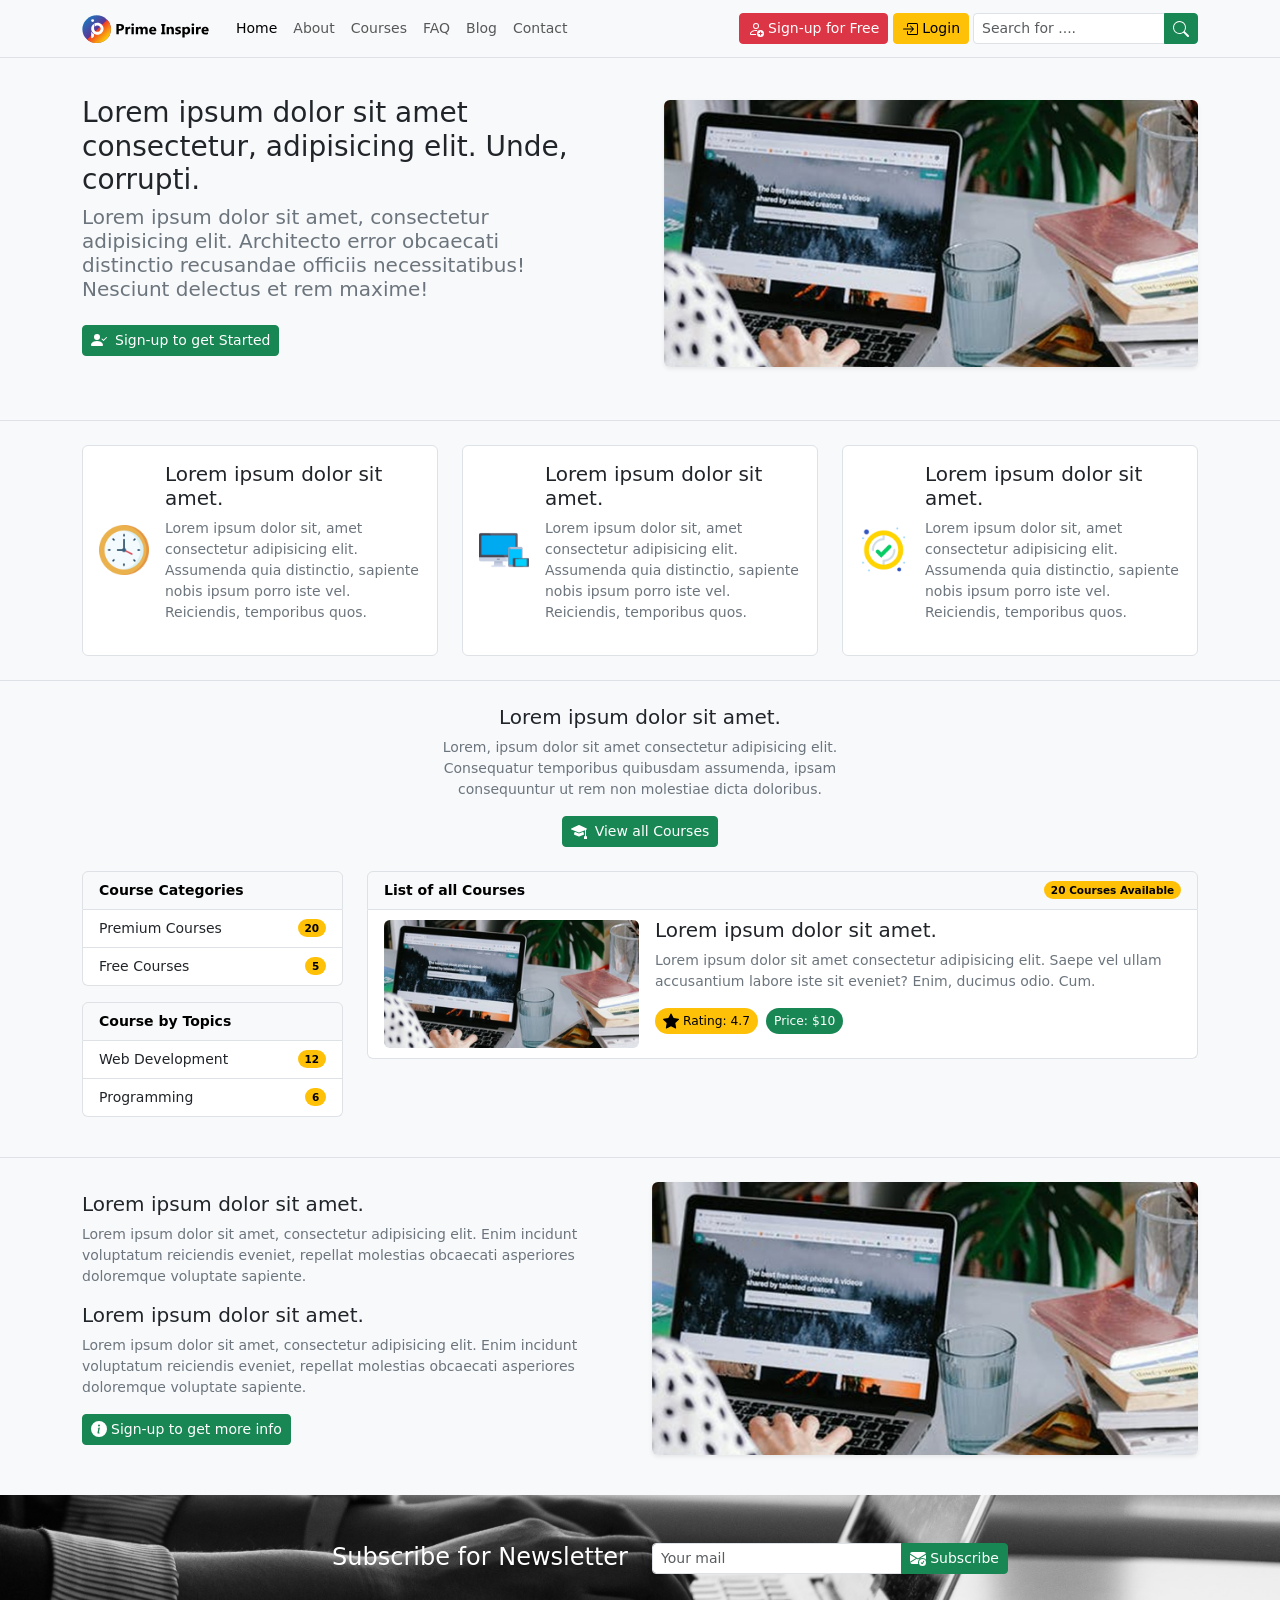
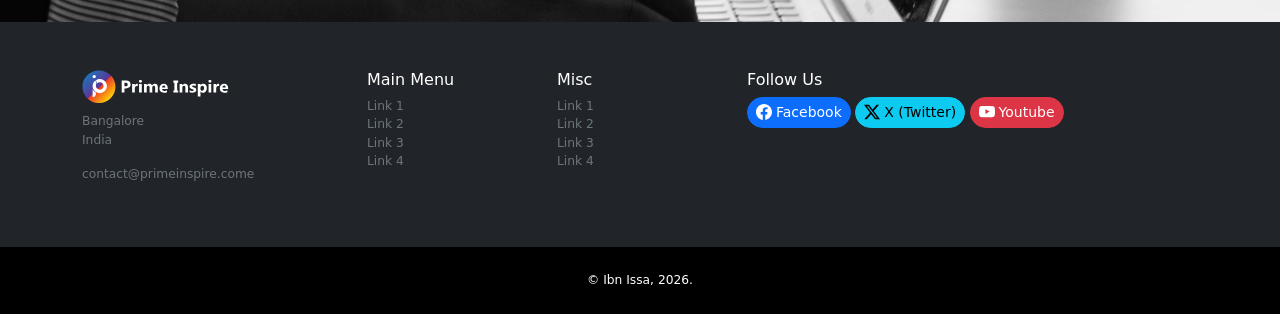
<file: index.html>
<!doctype html>
<html lang="en">
  <head>
    <neta charset="UTF-8" />
    <neta name="viewport" content="width=device-width, initial-scale=1.0" />
    <title>LMS Home | Ibn Issa</title>
    <!-- Bootstrap CSS CDN -->
    <link
      href="https://cdn.jsdelivr.net/npm/bootstrap@5.3.8/dist/css/bootstrap.min.css"
      rel="stylesheet"
    />
    <!-- Custom CSS -->
    <link rel="stylesheet" href="./style.css" />
  </head>
  <body class="bg-light pt-5">
    <!-- Navbar -->
    <nav
      class="navbar navbar-expand-lg bg-light fixed-top border-bottom small blur-filter"
    >
      <div class="container">
        <a href="./index.html" class="navbar-brand">
          <img src="./img/Prime-Inspire-Logo.svg" alt="" />
        </a>
        <button
          type="button"
          class="navbar-toggler border-0"
          data-bs-toggle="collapse"
          data-bs-target="#navbar-content"
          aria-controls="navbar-content"
          aria-expanded="false"
          aria-label="Toggle Navigation"
        >
          <span class="navbar-toggler-icon"></span>
        </button>

        <div class="collpase navbar-collapse" id="navbar-content">
          <ul class="navbar-nav me-auto mb-2 mb-lg-0">
            <li class="nav-item">
              <a href="./index.html" class="nav-link active" aria-current="page">Home</a>
            </li>
            <li class="nav-item"><a href="./about.html" class="nav-link">About</a></li>
            <li class="nav-item"><a href="./courses.html" class="nav-link">Courses</a></li>
            <li class="nav-item"><a href="./faq.html" class="nav-link">FAQ</a></li>
            <li class="nav-item"><a href="./blog.html" class="nav-link">Blog</a></li>
            <li class="nav-item"><a href="./contact.html" class="nav-link">Contact</a></li>
          </ul>

          <div class="ms-auto me-1 d-grid d-md-block gap-2 mb-2 mb-md-0">
            <a href="#" class="btn btn-sm btn-danger align-item-center">
              <svg
                xmlns="http://www.w3.org/2000/svg"
                width="16"
                height="16"
                fill="currentColor"
                class="bi bi-person-add"
                viewBox="0 0 16 16"
              >
                <path
                  d="M12.5 16a3.5 3.5 0 1 0 0-7 3.5 3.5 0 0 0 0 7m.5-5v1h1a.5.5 0 0 1 0 1h-1v1a.5.5 0 0 1-1 0v-1h-1a.5.5 0 0 1 0-1h1v-1a.5.5 0 0 1 1 0m-2-6a3 3 0 1 1-6 0 3 3 0 0 1 6 0M8 7a2 2 0 1 0 0-4 2 2 0 0 0 0 4"
                />
                <path
                  d="M8.256 14a4.5 4.5 0 0 1-.229-1.004H3c.001-.246.154-.986.832-1.664C4.484 10.68 5.711 10 8 10q.39 0 .74.025c.226-.341.496-.65.804-.918Q8.844 9.002 8 9c-5 0-6 3-6 4s1 1 1 1z"
                />
              </svg>
              Sign-up for Free</a
            >
            <a href="#" class="btn btn-sm btn-warning align-item-center">
              <svg
                xmlns="http://www.w3.org/2000/svg"
                width="16"
                height="16"
                fill="currentColor"
                class="bi bi-box-arrow-in-right"
                viewBox="0 0 16 16"
              >
                <path
                  fill-rule="evenodd"
                  d="M6 3.5a.5.5 0 0 1 .5-.5h8a.5.5 0 0 1 .5.5v9a.5.5 0 0 1-.5.5h-8a.5.5 0 0 1-.5-.5v-2a.5.5 0 0 0-1 0v2A1.5 1.5 0 0 0 6.5 14h8a1.5 1.5 0 0 0 1.5-1.5v-9A1.5 1.5 0 0 0 14.5 2h-8A1.5 1.5 0 0 0 5 3.5v2a.5.5 0 0 0 1 0z"
                />
                <path
                  fill-rule="evenodd"
                  d="M11.854 8.354a.5.5 0 0 0 0-.708l-3-3a.5.5 0 1 0-.708.708L10.293 7.5H1.5a.5.5 0 0 0 0 1h8.793l-2.147 2.146a.5.5 0 0 0 .708.708z"
                />
              </svg>
              Login</a
            >
          </div>
          <form role="search" class="d-flex">
            <div class="input-group">
              <input
                type="search"
                class="form-control form-control-sm"
                placeholder="Search for ...."
              />
              <button type="submit" class="btn btn-sm btn-success">
                <svg
                  xmlns="http://www.w3.org/2000/svg"
                  width="16"
                  height="16"
                  fill="currentColor"
                  class="bi bi-search"
                  viewBox="0 0 16 16"
                >
                  <path
                    d="M11.742 10.344a6.5 6.5 0 1 0-1.397 1.398h-.001q.044.06.098.115l3.85 3.85a1 1 0 0 0 1.415-1.414l-3.85-3.85a1 1 0 0 0-.115-.1zM12 6.5a5.5 5.5 0 1 1-11 0 5.5 5.5 0 0 1 11 0"
                  />
                </svg>
              </button>
            </div>
          </form>
        </div>
      </div>
    </nav>

    <!-- Home Banner -->
    <header class="main-header py-5 border-bottom">
      <div class="container">
        <div class="row align-items-center gx-md-5">
          <div class="col-md-6">
            <div class="home-header-text-holder pe-md-5">
              <h1 class="fs-3 fw-normal">
                Lorem ipsum dolor sit amet consectetur, adipisicing elit. Unde,
                corrupti.
              </h1>
              <h2 class="fs-5 fw-light text-secondary">
                Lorem ipsum dolor sit amet, consectetur adipisicing elit.
                Architecto error obcaecati distinctio recusandae officiis
                necessitatibus! Nesciunt delectus et rem maxime!
              </h2>
              <a
                href="#"
                class="btn btn-sm btn-success my-3 d-inline-flex align-items-center justify-content-center"
              >
                <svg
                  xmlns="http://www.w3.org/2000/svg"
                  width="16"
                  height="16"
                  fill="currentColor"
                  class="bi bi-person-check-fill me-2"
                  viewBox="0 0 16 16"
                >
                  <path
                    fill-rule="evenodd"
                    d="M15.854 5.146a.5.5 0 0 1 0 .708l-3 3a.5.5 0 0 1-.708 0l-1.5-1.5a.5.5 0 0 1 .708-.708L12.5 7.793l2.646-2.647a.5.5 0 0 1 .708 0"
                  />
                  <path
                    d="M1 14s-1 0-1-1 1-4 6-4 6 3 6 4-1 1-1 1zm5-6a3 3 0 1 0 0-6 3 3 0 0 0 0 6"
                  />
                </svg>
                Sign-up to get Started</a
              >
            </div>
          </div>

          <div class="col-md-6">
            <div class="home-header-image-holder">
              <img
                src="./img/main-header.jpg"
                alt=""
                class="img-fluid rounded shadow-sm full-width"
              />
            </div>
          </div>
        </div>
      </div>
    </header>

    <!-- Site Features -->
    <section class="site-features py-4 border-bottom">
      <div class="container">
        <div class="row">
          <div class="col-md-4">
            <div
              class="feature-item d-flex align-items-center bg-white p-3 border rounded mb-md-0 mb-3"
            >
              <div class="flex-shrink-0">
                <img src="./img/clock.png" class="img-fluid" alt="" />
              </div>
              <div class="flex-grow-1 ms-3">
                <h3 class="fs-5">Lorem ipsum dolor sit amet.</h3>
                <p class="small text-secondary">
                  Lorem ipsum dolor sit, amet consectetur adipisicing elit.
                  Assumenda quia distinctio, sapiente nobis ipsum porro iste
                  vel. Reiciendis, temporibus quos.
                </p>
              </div>
            </div>
          </div>

          <div class="col-md-4">
            <div
              class="feature-item d-flex align-items-center bg-white p-3 border rounded mb-md-0 mb-3"
            >
              <div class="flex-shrink-0">
                <img src="./img/responsive.png" class="img-fluid" alt="" />
              </div>
              <div class="flex-grow-1 ms-3">
                <h3 class="fs-5">Lorem ipsum dolor sit amet.</h3>
                <p class="small text-secondary">
                  Lorem ipsum dolor sit, amet consectetur adipisicing elit.
                  Assumenda quia distinctio, sapiente nobis ipsum porro iste
                  vel. Reiciendis, temporibus quos.
                </p>
              </div>
            </div>
          </div>
          <div class="col-md-4">
            <div
              class="feature-item d-flex align-items-center bg-white p-3 border rounded mb-md-0 mb-3"
            >
              <div class="flex-shrink-0">
                <img src="./img/tick.png" class="img-fluid" alt="" />
              </div>
              <div class="flex-grow-1 ms-3">
                <h3 class="fs-5">Lorem ipsum dolor sit amet.</h3>
                <p class="small text-secondary">
                  Lorem ipsum dolor sit, amet consectetur adipisicing elit.
                  Assumenda quia distinctio, sapiente nobis ipsum porro iste
                  vel. Reiciendis, temporibus quos.
                </p>
              </div>
            </div>
          </div>
        </div>
      </div>
    </section>

    <!-- Course Loop -->
    <section class="course-loop py-4 border-bottom">
      <div class="container">
        <div class="row justify-content-center">
          <div class="col-md-5">
            <div class="course-loop-heading text-md-center mb-4">
              <h4 class="fs-5">Lorem ipsum dolor sit amet.</h4>
              <p class="small text-secondary">
                Lorem, ipsum dolor sit amet consectetur adipisicing elit.
                Consequatur temporibus quibusdam assumenda, ipsam consequuntur
                ut rem non molestiae dicta doloribus.
              </p>
              <a
                href="./courses.html"
                class="btn btn-sm btn-success d-inline-flex align-items-center justify-content-center"
              >
                <svg
                  xmlns="http://www.w3.org/2000/svg"
                  width="16"
                  height="16"
                  fill="currentColor"
                  class="bi bi-mortarboard-fill me-2"
                  viewBox="0 0 16 16"
                >
                  <path
                    d="M8.211 2.047a.5.5 0 0 0-.422 0l-7.5 3.5a.5.5 0 0 0 .025.917l7.5 3a.5.5 0 0 0 .372 0L14 7.14V13a1 1 0 0 0-1 1v2h3v-2a1 1 0 0 0-1-1V6.739l.686-.275a.5.5 0 0 0 .025-.917z"
                  />
                  <path
                    d="M4.176 9.032a.5.5 0 0 0-.656.327l-.5 1.7a.5.5 0 0 0 .294.605l4.5 1.8a.5.5 0 0 0 .372 0l4.5-1.8a.5.5 0 0 0 .294-.605l-.5-1.7a.5.5 0 0 0-.656-.327L8 10.466z"
                  />
                </svg>
                View all Courses</a
              >
            </div>
          </div>
        </div>

        <div class="row">
          <div class="col-md-3">
            <div class="list-group small mb-3">
              <div class="list-group-item text-bg-light fw-bold">
                Course Categories
              </div>
              <a
                href="./single-course.html"
                class="list-group-item list-group-item-action d-flex align-items-center justify-content-between"
              >
                Premium Courses
                <span class="badge text-bg-warning rounded-pill">20</span>
              </a>
              <a
                href="./single-course.html"
                class="list-group-item list-group-item-action d-flex align-items-center justify-content-between"
              >
                Free Courses
                <span class="badge text-bg-warning rounded-pill">5</span>
              </a>
            </div>

            <div class="list-group small mb-3">
              <div class="list-group-item text-bg-light fw-bold">
                Course by Topics
              </div>
              <a
                href="./single-course.html"
                class="list-group-item list-group-item-action d-flex align-items-center justify-content-between"
              >
                Web Development
                <span class="badge text-bg-warning rounded-pill">12</span>
              </a>
              <a
                href="./single-course.html"
                class="list-group-item list-group-item-action d-flex align-items-center justify-content-between"
              >
                Programming
                <span class="badge text-bg-warning rounded-pill">6</span>
              </a>
            </div>
          </div>

          <div class="col-md-9">
            <div class="list-group small">
              <div
                class="list-group-item text-bg-light fw-bold d-flex justify-content-between align-items-center"
              >
                List of all Courses
                <span class="badge text-bg-warning rounded-pill"
                  >20 Courses Available</span
                >
              </div>
              <a href="./single-course.html" class="list-group-item list-group-item-action">
                <div class="row align-items-center g-3">
                  <div class="col-md-4">
                    <div class="course-image-holder">
                      <img
                        src="./img/main-header.jpg"
                        class="rounded img-fluid my-md-0 mt-2"
                        alt=""
                      />
                    </div>
                  </div>
                  <div class="col-md-8">
                    <h5>Lorem ipsum dolor sit amet.</h5>
                    <p class="text-secondary">
                      Lorem ipsum dolor sit amet consectetur adipisicing elit.
                      Saepe vel ullam accusantium labore iste sit eveniet? Enim,
                      ducimus odio. Cum.
                    </p>
                    <p class="d-inline-flex align-items-center">
                      <span
                        class="rounded-pill text-bg-warning px-2 py-1 small d-inline-flex align-items-center me-2"
                      >
                        <svg
                          xmlns="http://www.w3.org/2000/svg"
                          width="16"
                          height="16"
                          fill="currentColor"
                          class="bi bi-star-fill me-1"
                          viewBox="0 0 16 16"
                        >
                          <path
                            d="M3.612 15.443c-.386.198-.824-.149-.746-.592l.83-4.73L.173 6.765c-.329-.314-.158-.888.283-.95l4.898-.696L7.538.792c.197-.39.73-.39.927 0l2.184 4.327 4.898.696c.441.062.612.636.282.95l-3.522 3.356.83 4.73c.078.443-.36.79-.746.592L8 13.187l-4.389 2.256z"
                          />
                        </svg>
                        Rating: 4.7
                      </span>
                      <span
                        class="rounded-pill text-bg-success px-2 py-1 small"
                      >
                        Price: $10
                      </span>
                    </p>
                  </div>
                </div>
              </a>
            </div>
          </div>
        </div>
      </div>
    </section>

    <!-- Home Page Content -->
    <section class="home-page-content py-4 mb-3">
      <div class="container">
        <div class="row align-items-center">
          <div class="col-md-6">
            <div class="home-content-holder pe-md-3">
              <h2 class="fs-5">Lorem ipsum dolor sit amet.</h2>
              <p class="small text-secondary">
                Lorem ipsum dolor sit amet, consectetur adipisicing elit. Enim
                incidunt voluptatum reiciendis eveniet, repellat molestias
                obcaecati asperiores doloremque voluptate sapiente.
              </p>
              <h2 class="fs-5">Lorem ipsum dolor sit amet.</h2>
              <p class="small text-secondary">
                Lorem ipsum dolor sit amet, consectetur adipisicing elit. Enim
                incidunt voluptatum reiciendis eveniet, repellat molestias
                obcaecati asperiores doloremque voluptate sapiente.
              </p>
              <a
                href=""
                class="btn btn-sm btn-success d-inline-flex align-items-center mb-md-0 mb-3"
              >
                <svg
                  xmlns="http://www.w3.org/2000/svg"
                  width="16"
                  height="16"
                  fill="currentColor"
                  class="bi bi-info-circle-fill me-1"
                  viewBox="0 0 16 16"
                >
                  <path
                    d="M8 16A8 8 0 1 0 8 0a8 8 0 0 0 0 16m.93-9.412-1 4.705c-.07.34.029.533.304.533.194 0 .487-.07.686-.246l-.088.416c-.287.346-.92.598-1.465.598-.703 0-1.002-.422-.808-1.319l.738-3.468c.064-.293.006-.399-.287-.47l-.451-.081.082-.381 2.29-.287zM8 5.5a1 1 0 1 1 0-2 1 1 0 0 1 0 2"
                  />
                </svg>
                Sign-up to get more info</a
              >
            </div>
          </div>

          <div class="col-md-6">
            <div class="home-content-image">
              <img
                src="./img/main-header.jpg"
                alt=""
                class="img-fluid full-width rounded shadow-sm"
              />
            </div>
          </div>
        </div>
      </div>
    </section>

    <!-- Subscribe -->
    <section class="subscribe py-5">
      <div class="container">
        <div class="row justify-content-center">
          <div class="col-md-4">
            <div class="subscribe-heading text-white text-md-end text-center">
              <h5 class="fs-4 fw-light m-0 mb-md-0 mb-3">
                Subscribe for Newsletter
              </h5>
            </div>
          </div>

          <div class="col-md-4">
            <form class="d-flex justify-content-center">
              <div class="input-group">
                <input
                  type="email"
                  class="form-control form-control-sm"
                  placeholder="Your mail"
                />
                <button
                  type="submit"
                  class="btn btn-sm btn-success d-inline-flex align-items-center"
                >
                  <svg
                    xmlns="http://www.w3.org/2000/svg"
                    width="16"
                    height="16"
                    fill="currentColor"
                    class="bi bi-envelope-check-fill me-1"
                    viewBox="0 0 16 16"
                  >
                    <path
                      d="M.05 3.555A2 2 0 0 1 2 2h12a2 2 0 0 1 1.95 1.555L8 8.414zM0 4.697v7.104l5.803-3.558zM6.761 8.83l-6.57 4.026A2 2 0 0 0 2 14h6.256A4.5 4.5 0 0 1 8 12.5a4.49 4.49 0 0 1 1.606-3.446l-.367-.225L8 9.586zM16 4.697v4.974A4.5 4.5 0 0 0 12.5 8a4.5 4.5 0 0 0-1.965.45l-.338-.207z"
                    />
                    <path
                      d="M16 12.5a3.5 3.5 0 1 1-7 0 3.5 3.5 0 0 1 7 0m-1.993-1.679a.5.5 0 0 0-.686.172l-1.17 1.95-.547-.547a.5.5 0 0 0-.708.708l.774.773a.75.75 0 0 0 1.174-.144l1.335-2.226a.5.5 0 0 0-.172-.686"
                    />
                  </svg>
                  Subscribe
                </button>
              </div>
            </form>
          </div>
        </div>
      </div>
    </section>

    <!-- Main Footer -->
    <footer class="main-footer text-bg-dark py-5 small">
      <div class="container">
        <div class="row justify-content-center">
          <div class="col-md-3">
            <div class="brand-icon mb-2">
              <img src="./img/Prime-Inspire-Logo-dark.svg" alt="" />
            </div>
            <address class="small text-secondary">
              Bangalore <br />
              India
            </address>
            <p class="small text-secondary">contact&commat;primeinspire.come</p>
          </div>

          <div class="col-md-2">
            <h6>Main Menu</h6>
            <ul class="list-unstyled small">
              <li>
                <a href="#" class="text-decoration-none text-secondary"
                  >Link 1</a
                >
              </li>
              <li>
                <a href="#" class="text-decoration-none text-secondary"
                  >Link 2</a
                >
              </li>
              <li>
                <a href="#" class="text-decoration-none text-secondary"
                  >Link 3</a
                >
              </li>
              <li>
                <a href="#" class="text-decoration-none text-secondary"
                  >Link 4</a
                >
              </li>
            </ul>
          </div>

          <div class="col-md-2">
            <h6>Misc</h6>
            <ul class="list-unstyled small">
              <li>
                <a href="#" class="text-decoration-none text-secondary"
                  >Link 1</a
                >
              </li>
              <li>
                <a href="#" class="text-decoration-none text-secondary"
                  >Link 2</a
                >
              </li>
              <li>
                <a href="#" class="text-decoration-none text-secondary"
                  >Link 3</a
                >
              </li>
              <li>
                <a href="#" class="text-decoration-none text-secondary"
                  >Link 4</a
                >
              </li>
            </ul>
          </div>

          <div class="col-md-5">
            <h6>Follow Us</h6>
            <p>
              <a
                href="#"
                class="btn btn-sm btn-primary rounded-pill px-2 d-inline-flex align-items-center mb-2"
              >
                <svg
                  xmlns="http://www.w3.org/2000/svg"
                  width="16"
                  height="16"
                  fill="currentColor"
                  class="bi bi-facebook me-1"
                  viewBox="0 0 16 16"
                >
                  <path
                    d="M16 8.049c0-4.446-3.582-8.05-8-8.05C3.58 0-.002 3.603-.002 8.05c0 4.017 2.926 7.347 6.75 7.951v-5.625h-2.03V8.05H6.75V6.275c0-2.017 1.195-3.131 3.022-3.131.876 0 1.791.157 1.791.157v1.98h-1.009c-.993 0-1.303.621-1.303 1.258v1.51h2.218l-.354 2.326H9.25V16c3.824-.604 6.75-3.934 6.75-7.951"
                  />
                </svg>
                <span class="d-md-block d-none">Facebook</span>
              </a>
              <a
                href="#"
                class="btn btn-sm btn-info rounded-pill px-2 d-inline-flex align-items-center mb-2"
              >
                <svg
                  xmlns="http://www.w3.org/2000/svg"
                  width="16"
                  height="16"
                  fill="currentColor"
                  class="bi bi-twitter-x me-1"
                  viewBox="0 0 16 16"
                >
                  <path
                    d="M12.6.75h2.454l-5.36 6.142L16 15.25h-4.937l-3.867-5.07-4.425 5.07H.316l5.733-6.57L0 .75h5.063l3.495 4.633L12.601.75Zm-.86 13.028h1.36L4.323 2.145H2.865z"
                  />
                </svg>
                <span class="d-md-block d-none"> X (Twitter)</span>
              </a>
              <a
                href="#"
                class="btn btn-sm btn-danger rounded-pill px-2 d-inline-flex align-items-center mb-2"
              >
                <svg
                  xmlns="http://www.w3.org/2000/svg"
                  width="16"
                  height="16"
                  fill="currentColor"
                  class="bi bi-youtube me-1"
                  viewBox="0 0 16 16"
                >
                  <path
                    d="M8.051 1.999h.089c.822.003 4.987.033 6.11.335a2.01 2.01 0 0 1 1.415 1.42c.101.38.172.883.22 1.402l.01.104.022.26.008.104c.065.914.073 1.77.074 1.957v.075c-.001.194-.01 1.108-.082 2.06l-.008.105-.009.104c-.05.572-.124 1.14-.235 1.558a2.01 2.01 0 0 1-1.415 1.42c-1.16.312-5.569.334-6.18.335h-.142c-.309 0-1.587-.006-2.927-.052l-.17-.006-.087-.004-.171-.007-.171-.007c-1.11-.049-2.167-.128-2.654-.26a2.01 2.01 0 0 1-1.415-1.419c-.111-.417-.185-.986-.235-1.558L.09 9.82l-.008-.104A31 31 0 0 1 0 7.68v-.123c.002-.215.01-.958.064-1.778l.007-.103.003-.052.008-.104.022-.26.01-.104c.048-.519.119-1.023.22-1.402a2.01 2.01 0 0 1 1.415-1.42c.487-.13 1.544-.21 2.654-.26l.17-.007.172-.006.086-.003.171-.007A100 100 0 0 1 7.858 2zM6.4 5.209v4.818l4.157-2.408z"
                  />
                </svg>
                <span class="d-md-block d-none">Youtube</span>
              </a>
            </p>
          </div>
        </div>
      </div>
    </footer>

    <!-- Copyright -->
    <div class="copy py-4 small" style="background-color: #000">
      <div class="container">
        <div class="row justify-content-center text-center text-white">
          <p class="m-0 small">&copy; Ibn Issa, 2026.</p>
        </div>
      </div>
    </div>

    <!-- Mobile Padding -->
    <div
      class="mobile-padding pt-5 pb-4 d-md-none"
      style="background-color: #000"
    ></div>

    <!-- Sticky Footer -->
    <div
      class="d-md-none d-block d-flex p-3 fixed-bottom justify-content-center blur-filter shadow-lg"
    >
      <a href="#" class="rounded-pill btn btn-sm btn-warning small px-3 fw-bold"
        >Sign-up for Free</a
      >
    </div>

    <!-- Bootstrap JS CDN -->
    <script src="https://cdn.jsdelivr.net/npm/@popperjs/core@2.11.8/dist/umd/popper.min.js"></script>
    <script src="https://cdn.jsdelivr.net/npm/bootstrap@5.3.8/dist/js/bootstrap.bundle.min.js"></script>
  </body>
</html>
</file>
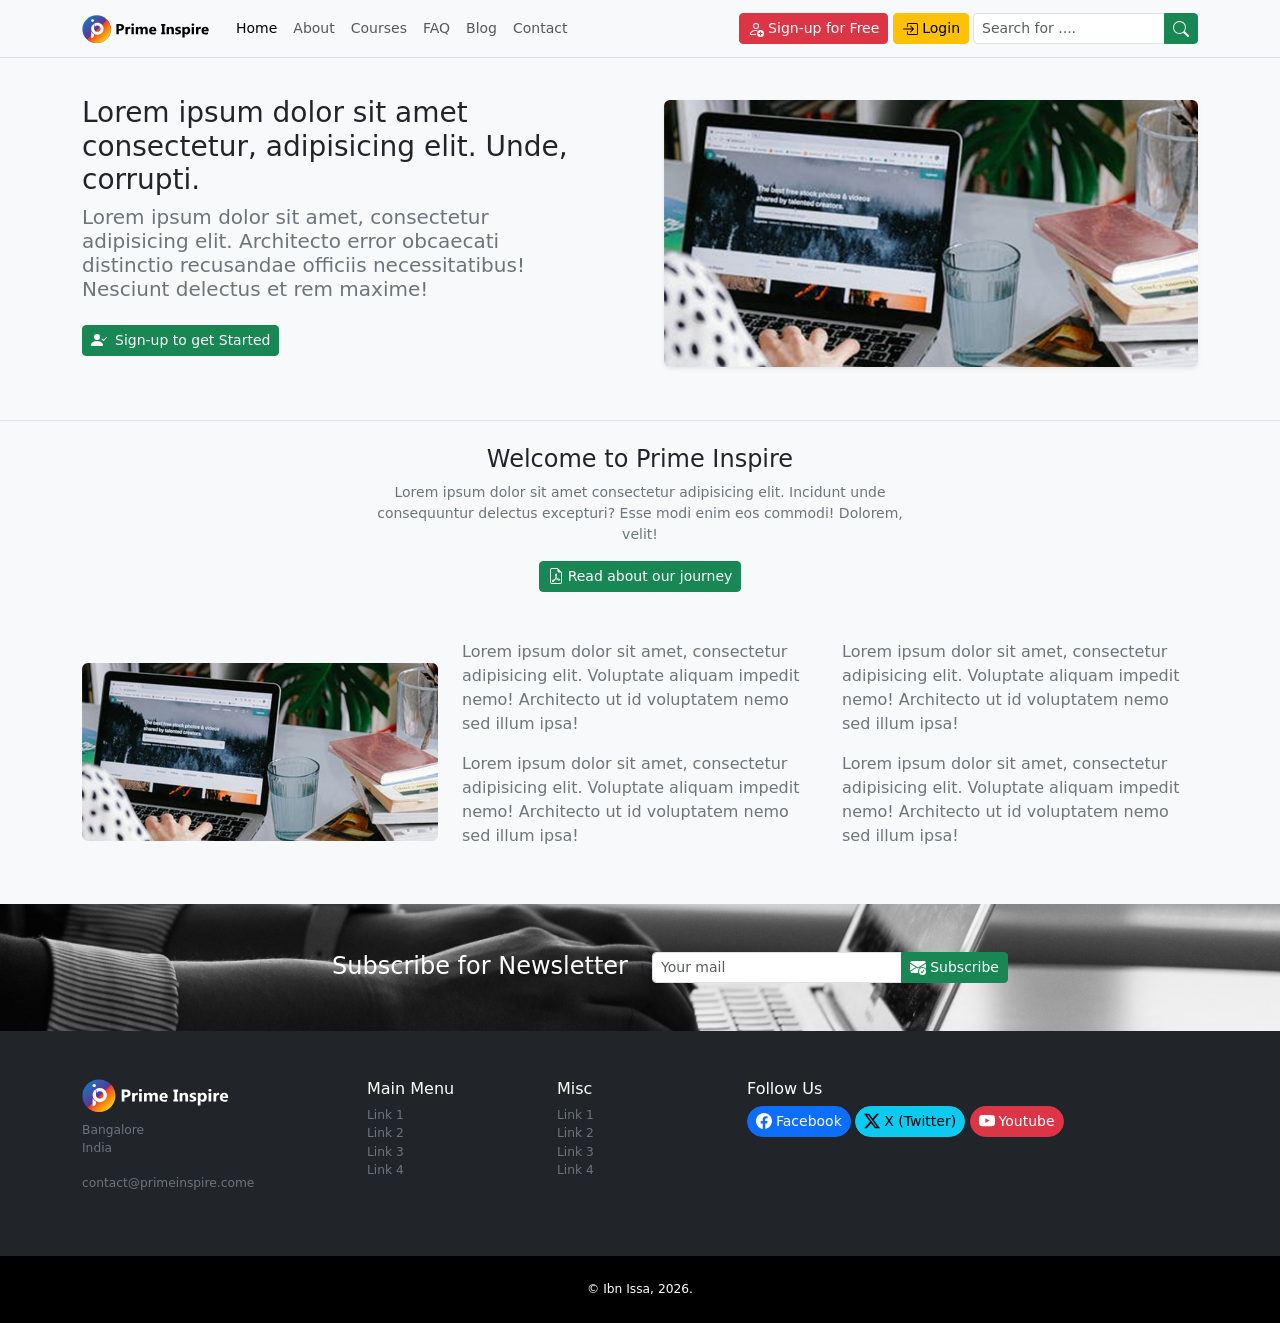
<file: about.html>
<!doctype html>
<html lang="en">
  <head>
    <neta charset="UTF-8" />
    <neta name="viewport" content="width=device-width, initial-scale=1.0" />
    <title>LMS About | Ibn Issa</title>
    <!-- Bootstrap CSS CDN -->
    <link
      href="https://cdn.jsdelivr.net/npm/bootstrap@5.3.8/dist/css/bootstrap.min.css"
      rel="stylesheet"
    />
    <!-- Custom CSS -->
    <link rel="stylesheet" href="./style.css" />
  </head>
  <body class="bg-light pt-5">
    <!-- Navbar -->
    <nav
      class="navbar navbar-expand-lg bg-light fixed-top border-bottom small blur-filter"
    >
      <div class="container">
        <a href="./index.html" class="navbar-brand">
          <img src="./img/Prime-Inspire-Logo.svg" alt="" />
        </a>
        <button
          type="button"
          class="navbar-toggler border-0"
          data-bs-toggle="collapse"
          data-bs-target="#navbar-content"
          aria-controls="navbar-content"
          aria-expanded="false"
          aria-label="Toggle Navigation"
        >
          <span class="navbar-toggler-icon"></span>
        </button>

        <div class="collpase navbar-collapse" id="navbar-content">
          <ul class="navbar-nav me-auto mb-2 mb-lg-0">
            <li class="nav-item">
              <a href="./index.html" class="nav-link active" aria-current="page"
                >Home</a
              >
            </li>
            <li class="nav-item">
              <a href="./about.html" class="nav-link">About</a>
            </li>
            <li class="nav-item">
              <a href="./courses.html" class="nav-link">Courses</a>
            </li>
            <li class="nav-item">
              <a href="./faq.html" class="nav-link">FAQ</a>
            </li>
            <li class="nav-item">
              <a href="./blog.html" class="nav-link">Blog</a>
            </li>
            <li class="nav-item">
              <a href="./contact.html" class="nav-link">Contact</a>
            </li>
          </ul>

          <div class="ms-auto me-1 d-grid d-md-block gap-2 mb-2 mb-md-0">
            <a href="#" class="btn btn-sm btn-danger align-item-center">
              <svg
                xmlns="http://www.w3.org/2000/svg"
                width="16"
                height="16"
                fill="currentColor"
                class="bi bi-person-add"
                viewBox="0 0 16 16"
              >
                <path
                  d="M12.5 16a3.5 3.5 0 1 0 0-7 3.5 3.5 0 0 0 0 7m.5-5v1h1a.5.5 0 0 1 0 1h-1v1a.5.5 0 0 1-1 0v-1h-1a.5.5 0 0 1 0-1h1v-1a.5.5 0 0 1 1 0m-2-6a3 3 0 1 1-6 0 3 3 0 0 1 6 0M8 7a2 2 0 1 0 0-4 2 2 0 0 0 0 4"
                />
                <path
                  d="M8.256 14a4.5 4.5 0 0 1-.229-1.004H3c.001-.246.154-.986.832-1.664C4.484 10.68 5.711 10 8 10q.39 0 .74.025c.226-.341.496-.65.804-.918Q8.844 9.002 8 9c-5 0-6 3-6 4s1 1 1 1z"
                />
              </svg>
              Sign-up for Free</a
            >
            <a href="#" class="btn btn-sm btn-warning align-item-center">
              <svg
                xmlns="http://www.w3.org/2000/svg"
                width="16"
                height="16"
                fill="currentColor"
                class="bi bi-box-arrow-in-right"
                viewBox="0 0 16 16"
              >
                <path
                  fill-rule="evenodd"
                  d="M6 3.5a.5.5 0 0 1 .5-.5h8a.5.5 0 0 1 .5.5v9a.5.5 0 0 1-.5.5h-8a.5.5 0 0 1-.5-.5v-2a.5.5 0 0 0-1 0v2A1.5 1.5 0 0 0 6.5 14h8a1.5 1.5 0 0 0 1.5-1.5v-9A1.5 1.5 0 0 0 14.5 2h-8A1.5 1.5 0 0 0 5 3.5v2a.5.5 0 0 0 1 0z"
                />
                <path
                  fill-rule="evenodd"
                  d="M11.854 8.354a.5.5 0 0 0 0-.708l-3-3a.5.5 0 1 0-.708.708L10.293 7.5H1.5a.5.5 0 0 0 0 1h8.793l-2.147 2.146a.5.5 0 0 0 .708.708z"
                />
              </svg>
              Login</a
            >
          </div>
          <form role="search" class="d-flex">
            <div class="input-group">
              <input
                type="search"
                class="form-control form-control-sm"
                placeholder="Search for ...."
              />
              <button type="submit" class="btn btn-sm btn-success">
                <svg
                  xmlns="http://www.w3.org/2000/svg"
                  width="16"
                  height="16"
                  fill="currentColor"
                  class="bi bi-search"
                  viewBox="0 0 16 16"
                >
                  <path
                    d="M11.742 10.344a6.5 6.5 0 1 0-1.397 1.398h-.001q.044.06.098.115l3.85 3.85a1 1 0 0 0 1.415-1.414l-3.85-3.85a1 1 0 0 0-.115-.1zM12 6.5a5.5 5.5 0 1 1-11 0 5.5 5.5 0 0 1 11 0"
                  />
                </svg>
              </button>
            </div>
          </form>
        </div>
      </div>
    </nav>

    <!-- About Banner -->
    <header class="about-header py-5 border-bottom">
      <div class="container">
        <div class="row align-items-center gx-md-5">
          <div class="col-md-6">
            <div class="home-header-text-holder pe-md-5">
              <h1 class="fs-3 fw-normal">
                Lorem ipsum dolor sit amet consectetur, adipisicing elit. Unde,
                corrupti.
              </h1>
              <h2 class="fs-5 fw-light text-secondary">
                Lorem ipsum dolor sit amet, consectetur adipisicing elit.
                Architecto error obcaecati distinctio recusandae officiis
                necessitatibus! Nesciunt delectus et rem maxime!
              </h2>
              <a
                href="#"
                class="btn btn-sm btn-success my-3 d-inline-flex align-items-center justify-content-center"
              >
                <svg
                  xmlns="http://www.w3.org/2000/svg"
                  width="16"
                  height="16"
                  fill="currentColor"
                  class="bi bi-person-check-fill me-2"
                  viewBox="0 0 16 16"
                >
                  <path
                    fill-rule="evenodd"
                    d="M15.854 5.146a.5.5 0 0 1 0 .708l-3 3a.5.5 0 0 1-.708 0l-1.5-1.5a.5.5 0 0 1 .708-.708L12.5 7.793l2.646-2.647a.5.5 0 0 1 .708 0"
                  />
                  <path
                    d="M1 14s-1 0-1-1 1-4 6-4 6 3 6 4-1 1-1 1zm5-6a3 3 0 1 0 0-6 3 3 0 0 0 0 6"
                  />
                </svg>
                Sign-up to get Started</a
              >
            </div>
          </div>

          <div class="col-md-6">
            <div class="home-header-image-holder">
              <img
                src="./img/main-header.jpg"
                alt=""
                class="img-fluid rounded shadow-sm full-width"
              />
            </div>
          </div>
        </div>
      </div>
    </header>

    <!-- About Content -->
    <section class="about-content py-4 mb-3">
      <div class="container">
        <div class="row justify-content-center">
          <div class="col-md-6">
            <div class="about-content-header text-center pb-5">
              <h3 class="fs-4 fw-normal">Welcome to Prime Inspire</h3>
              <p class="text-secondary small">
                Lorem ipsum dolor sit amet consectetur adipisicing elit.
                Incidunt unde consequuntur delectus excepturi? Esse modi enim
                eos commodi! Dolorem, velit!
              </p>
              <a
                href="#"
                class="btn btn-sm btn-success d-inline-flex align-items-center"
              >
                <svg
                  xmlns="http://www.w3.org/2000/svg"
                  width="16"
                  height="16"
                  fill="currentColor"
                  class="bi bi-file-earmark-pdf me-1"
                  viewBox="0 0 16 16"
                >
                  <path
                    d="M14 14V4.5L9.5 0H4a2 2 0 0 0-2 2v12a2 2 0 0 0 2 2h8a2 2 0 0 0 2-2M9.5 3A1.5 1.5 0 0 0 11 4.5h2V14a1 1 0 0 1-1 1H4a1 1 0 0 1-1-1V2a1 1 0 0 1 1-1h5.5z"
                  />
                  <path
                    d="M4.603 14.087a.8.8 0 0 1-.438-.42c-.195-.388-.13-.776.08-1.102.198-.307.526-.568.897-.787a7.7 7.7 0 0 1 1.482-.645 20 20 0 0 0 1.062-2.227 7.3 7.3 0 0 1-.43-1.295c-.086-.4-.119-.796-.046-1.136.075-.354.274-.672.65-.823.192-.077.4-.12.602-.077a.7.7 0 0 1 .477.365c.088.164.12.356.127.538.007.188-.012.396-.047.614-.084.51-.27 1.134-.52 1.794a11 11 0 0 0 .98 1.686 5.8 5.8 0 0 1 1.334.05c.364.066.734.195.96.465.12.144.193.32.2.518.007.192-.047.382-.138.563a1.04 1.04 0 0 1-.354.416.86.86 0 0 1-.51.138c-.331-.014-.654-.196-.933-.417a5.7 5.7 0 0 1-.911-.95 11.7 11.7 0 0 0-1.997.406 11.3 11.3 0 0 1-1.02 1.51c-.292.35-.609.656-.927.787a.8.8 0 0 1-.58.029m1.379-1.901q-.25.115-.459.238c-.328.194-.541.383-.647.547-.094.145-.096.25-.04.361q.016.032.026.044l.035-.012c.137-.056.355-.235.635-.572a8 8 0 0 0 .45-.606m1.64-1.33a13 13 0 0 1 1.01-.193 12 12 0 0 1-.51-.858 21 21 0 0 1-.5 1.05zm2.446.45q.226.245.435.41c.24.19.407.253.498.256a.1.1 0 0 0 .07-.015.3.3 0 0 0 .094-.125.44.44 0 0 0 .059-.2.1.1 0 0 0-.026-.063c-.052-.062-.2-.152-.518-.209a4 4 0 0 0-.612-.053zM8.078 7.8a7 7 0 0 0 .2-.828q.046-.282.038-.465a.6.6 0 0 0-.032-.198.5.5 0 0 0-.145.04c-.087.035-.158.106-.196.283-.04.192-.03.469.046.822q.036.167.09.346z"
                  />
                </svg>
                Read about our journey
              </a>
            </div>
          </div>
        </div>

        <div class="row align-items-center gx-4">
            <div class="col-md-4">
                <div class="about-content-image">
                    <img src="./img/main-header.jpg" alt="" class="rounded img-fluid full-width mb-md-0">
                </div>
            </div>

            <div class="col-md-4">
                <div class="about-content-holder">
                    <p class="text-secondary">
                        Lorem ipsum dolor sit amet, consectetur adipisicing elit. Voluptate aliquam impedit nemo! Architecto ut id voluptatem nemo sed illum ipsa!
                    </p>
                    <p class="text-secondary">
                        Lorem ipsum dolor sit amet, consectetur adipisicing elit. Voluptate aliquam impedit nemo! Architecto ut id voluptatem nemo sed illum ipsa!
                    </p>
                </div>
            </div>
            <div class="col-md-4">
                <div class="about-content-holder">
                    <p class="text-secondary">
                        Lorem ipsum dolor sit amet, consectetur adipisicing elit. Voluptate aliquam impedit nemo! Architecto ut id voluptatem nemo sed illum ipsa!
                    </p>
                    <p class="text-secondary">
                        Lorem ipsum dolor sit amet, consectetur adipisicing elit. Voluptate aliquam impedit nemo! Architecto ut id voluptatem nemo sed illum ipsa!
                    </p>
                </div>
            </div>

        </div>
      </div>
    </section>

    <!-- Subscribe -->
    <section class="subscribe py-5">
      <div class="container">
        <div class="row justify-content-center">
          <div class="col-md-4">
            <div class="subscribe-heading text-white text-md-end text-center">
              <h5 class="fs-4 fw-light m-0 mb-md-0 mb-3">
                Subscribe for Newsletter
              </h5>
            </div>
          </div>

          <div class="col-md-4">
            <form class="d-flex justify-content-center">
              <div class="input-group">
                <input
                  type="email"
                  class="form-control form-control-sm"
                  placeholder="Your mail"
                />
                <button
                  type="submit"
                  class="btn btn-sm btn-success d-inline-flex align-items-center"
                >
                  <svg
                    xmlns="http://www.w3.org/2000/svg"
                    width="16"
                    height="16"
                    fill="currentColor"
                    class="bi bi-envelope-check-fill me-1"
                    viewBox="0 0 16 16"
                  >
                    <path
                      d="M.05 3.555A2 2 0 0 1 2 2h12a2 2 0 0 1 1.95 1.555L8 8.414zM0 4.697v7.104l5.803-3.558zM6.761 8.83l-6.57 4.026A2 2 0 0 0 2 14h6.256A4.5 4.5 0 0 1 8 12.5a4.49 4.49 0 0 1 1.606-3.446l-.367-.225L8 9.586zM16 4.697v4.974A4.5 4.5 0 0 0 12.5 8a4.5 4.5 0 0 0-1.965.45l-.338-.207z"
                    />
                    <path
                      d="M16 12.5a3.5 3.5 0 1 1-7 0 3.5 3.5 0 0 1 7 0m-1.993-1.679a.5.5 0 0 0-.686.172l-1.17 1.95-.547-.547a.5.5 0 0 0-.708.708l.774.773a.75.75 0 0 0 1.174-.144l1.335-2.226a.5.5 0 0 0-.172-.686"
                    />
                  </svg>
                  Subscribe
                </button>
              </div>
            </form>
          </div>
        </div>
      </div>
    </section>

    <!-- Main Footer -->
    <footer class="main-footer text-bg-dark py-5 small">
      <div class="container">
        <div class="row justify-content-center">
          <div class="col-md-3">
            <div class="brand-icon mb-2">
              <img src="./img/Prime-Inspire-Logo-dark.svg" alt="" />
            </div>
            <address class="small text-secondary">
              Bangalore <br />
              India
            </address>
            <p class="small text-secondary">contact&commat;primeinspire.come</p>
          </div>

          <div class="col-md-2">
            <h6>Main Menu</h6>
            <ul class="list-unstyled small">
              <li>
                <a href="#" class="text-decoration-none text-secondary"
                  >Link 1</a
                >
              </li>
              <li>
                <a href="#" class="text-decoration-none text-secondary"
                  >Link 2</a
                >
              </li>
              <li>
                <a href="#" class="text-decoration-none text-secondary"
                  >Link 3</a
                >
              </li>
              <li>
                <a href="#" class="text-decoration-none text-secondary"
                  >Link 4</a
                >
              </li>
            </ul>
          </div>

          <div class="col-md-2">
            <h6>Misc</h6>
            <ul class="list-unstyled small">
              <li>
                <a href="#" class="text-decoration-none text-secondary"
                  >Link 1</a
                >
              </li>
              <li>
                <a href="#" class="text-decoration-none text-secondary"
                  >Link 2</a
                >
              </li>
              <li>
                <a href="#" class="text-decoration-none text-secondary"
                  >Link 3</a
                >
              </li>
              <li>
                <a href="#" class="text-decoration-none text-secondary"
                  >Link 4</a
                >
              </li>
            </ul>
          </div>

          <div class="col-md-5">
            <h6>Follow Us</h6>
            <p>
              <a
                href="#"
                class="btn btn-sm btn-primary rounded-pill px-2 d-inline-flex align-items-center mb-2"
              >
                <svg
                  xmlns="http://www.w3.org/2000/svg"
                  width="16"
                  height="16"
                  fill="currentColor"
                  class="bi bi-facebook me-1"
                  viewBox="0 0 16 16"
                >
                  <path
                    d="M16 8.049c0-4.446-3.582-8.05-8-8.05C3.58 0-.002 3.603-.002 8.05c0 4.017 2.926 7.347 6.75 7.951v-5.625h-2.03V8.05H6.75V6.275c0-2.017 1.195-3.131 3.022-3.131.876 0 1.791.157 1.791.157v1.98h-1.009c-.993 0-1.303.621-1.303 1.258v1.51h2.218l-.354 2.326H9.25V16c3.824-.604 6.75-3.934 6.75-7.951"
                  />
                </svg>
                <span class="d-md-block d-none">Facebook</span>
              </a>
              <a
                href="#"
                class="btn btn-sm btn-info rounded-pill px-2 d-inline-flex align-items-center mb-2"
              >
                <svg
                  xmlns="http://www.w3.org/2000/svg"
                  width="16"
                  height="16"
                  fill="currentColor"
                  class="bi bi-twitter-x me-1"
                  viewBox="0 0 16 16"
                >
                  <path
                    d="M12.6.75h2.454l-5.36 6.142L16 15.25h-4.937l-3.867-5.07-4.425 5.07H.316l5.733-6.57L0 .75h5.063l3.495 4.633L12.601.75Zm-.86 13.028h1.36L4.323 2.145H2.865z"
                  />
                </svg>
                <span class="d-md-block d-none"> X (Twitter)</span>
              </a>
              <a
                href="#"
                class="btn btn-sm btn-danger rounded-pill px-2 d-inline-flex align-items-center mb-2"
              >
                <svg
                  xmlns="http://www.w3.org/2000/svg"
                  width="16"
                  height="16"
                  fill="currentColor"
                  class="bi bi-youtube me-1"
                  viewBox="0 0 16 16"
                >
                  <path
                    d="M8.051 1.999h.089c.822.003 4.987.033 6.11.335a2.01 2.01 0 0 1 1.415 1.42c.101.38.172.883.22 1.402l.01.104.022.26.008.104c.065.914.073 1.77.074 1.957v.075c-.001.194-.01 1.108-.082 2.06l-.008.105-.009.104c-.05.572-.124 1.14-.235 1.558a2.01 2.01 0 0 1-1.415 1.42c-1.16.312-5.569.334-6.18.335h-.142c-.309 0-1.587-.006-2.927-.052l-.17-.006-.087-.004-.171-.007-.171-.007c-1.11-.049-2.167-.128-2.654-.26a2.01 2.01 0 0 1-1.415-1.419c-.111-.417-.185-.986-.235-1.558L.09 9.82l-.008-.104A31 31 0 0 1 0 7.68v-.123c.002-.215.01-.958.064-1.778l.007-.103.003-.052.008-.104.022-.26.01-.104c.048-.519.119-1.023.22-1.402a2.01 2.01 0 0 1 1.415-1.42c.487-.13 1.544-.21 2.654-.26l.17-.007.172-.006.086-.003.171-.007A100 100 0 0 1 7.858 2zM6.4 5.209v4.818l4.157-2.408z"
                  />
                </svg>
                <span class="d-md-block d-none">Youtube</span>
              </a>
            </p>
          </div>
        </div>
      </div>
    </footer>

    <!-- Copyright -->
    <div class="copy py-4 small" style="background-color: #000">
      <div class="container">
        <div class="row justify-content-center text-center text-white">
          <p class="m-0 small">&copy; Ibn Issa, 2026.</p>
        </div>
      </div>
    </div>

    <!-- Mobile Padding -->
    <div
      class="mobile-padding pt-5 pb-4 d-md-none"
      style="background-color: #000"
    ></div>

    <!-- Sticky Footer -->
    <div
      class="d-md-none d-block d-flex p-3 fixed-bottom justify-content-center blur-filter shadow-lg"
    >
      <a href="#" class="rounded-pill btn btn-sm btn-warning small px-3 fw-bold"
        >Sign-up for Free</a
      >
    </div>

    <!-- Bootstrap JS CDN -->
    <script src="https://cdn.jsdelivr.net/npm/@popperjs/core@2.11.8/dist/umd/popper.min.js"></script>
    <script src="https://cdn.jsdelivr.net/npm/bootstrap@5.3.8/dist/js/bootstrap.bundle.min.js"></script>
  </body>
</html>
</file>
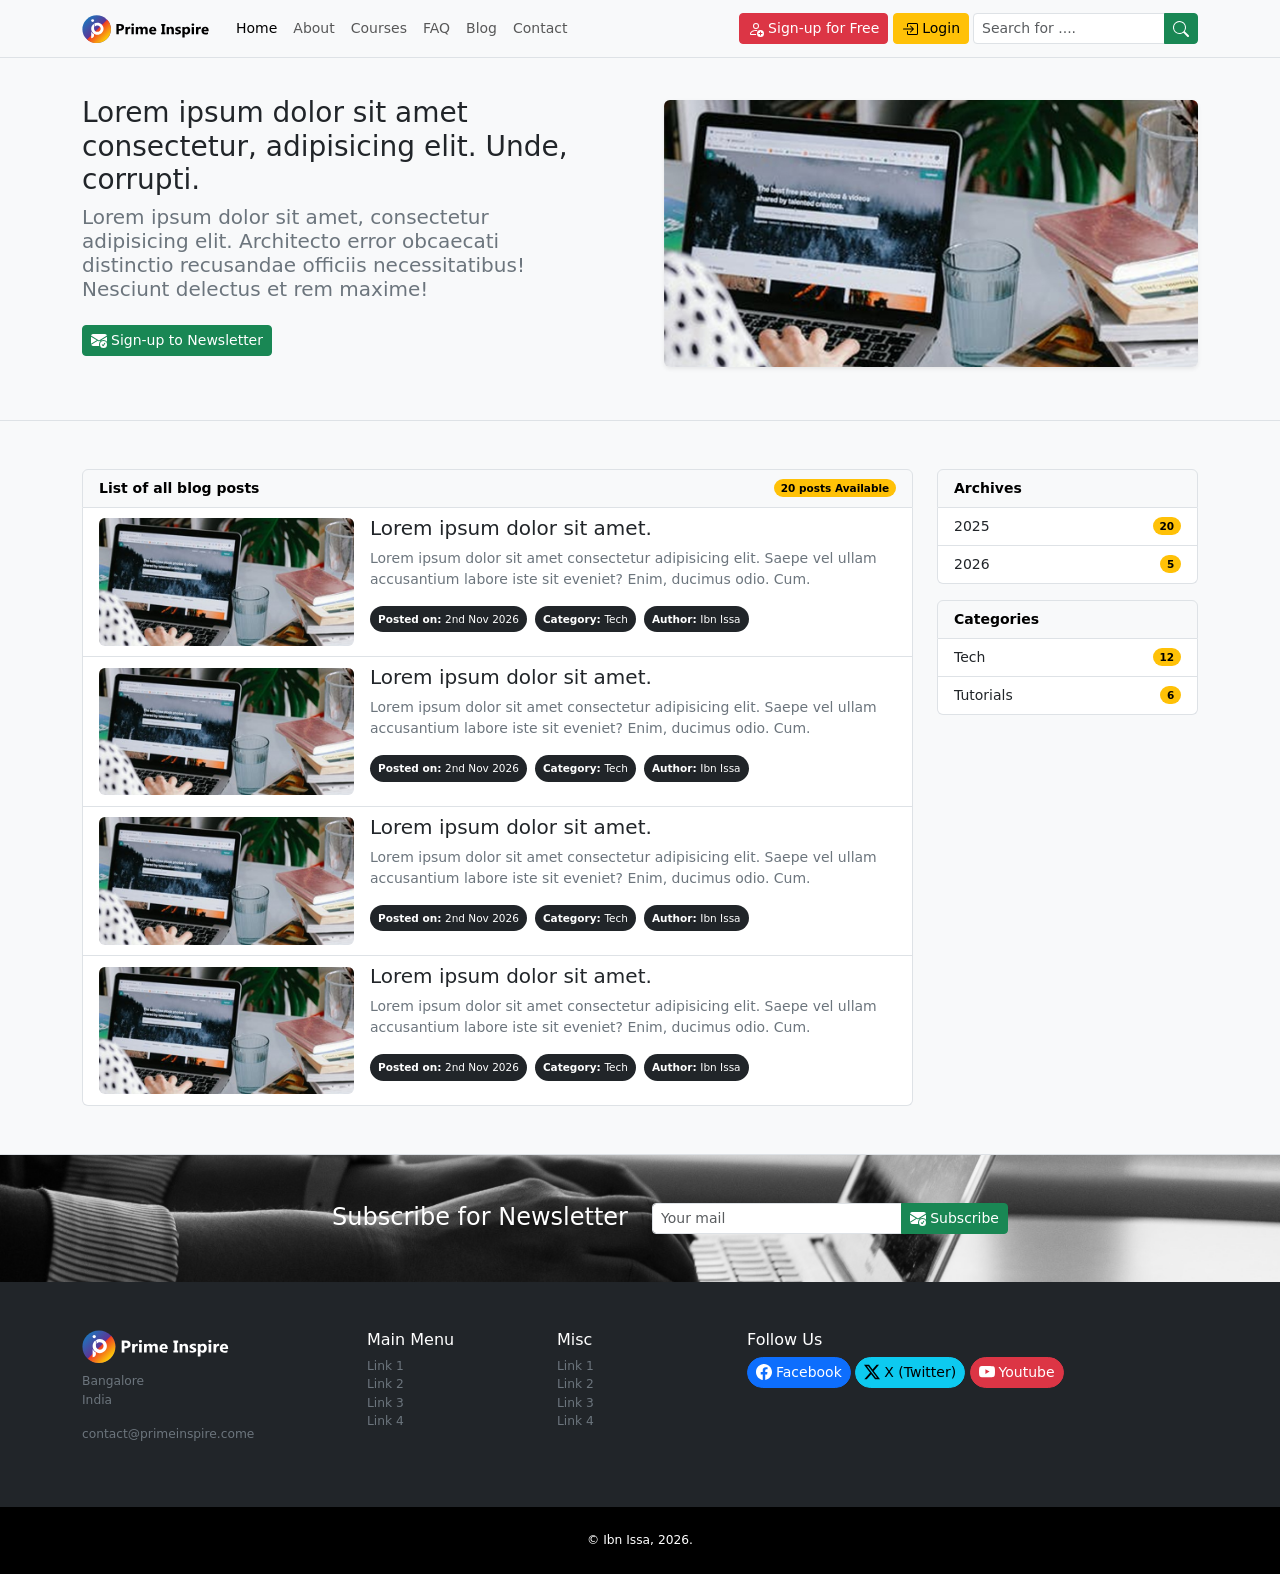
<file: blog.html>
<!doctype html>
<html lang="en">
  <head>
    <neta charset="UTF-8" />
    <neta name="viewport" content="width=device-width, initial-scale=1.0" />
    <title>LMS Blog | Ibn Issa</title>
    <!-- Bootstrap CSS CDN -->
    <link
      href="https://cdn.jsdelivr.net/npm/bootstrap@5.3.8/dist/css/bootstrap.min.css"
      rel="stylesheet"
    />
    <!-- Custom CSS -->
    <link rel="stylesheet" href="./style.css" />
  </head>
  <body class="bg-light pt-5">
    <!-- Navbar -->
    <nav
      class="navbar navbar-expand-lg bg-light fixed-top border-bottom small blur-filter"
    >
      <div class="container">
        <a href="./index.html" class="navbar-brand">
          <img src="./img/Prime-Inspire-Logo.svg" alt="" />
        </a>
        <button
          type="button"
          class="navbar-toggler border-0"
          data-bs-toggle="collapse"
          data-bs-target="#navbar-content"
          aria-controls="navbar-content"
          aria-expanded="false"
          aria-label="Toggle Navigation"
        >
          <span class="navbar-toggler-icon"></span>
        </button>

        <div class="collpase navbar-collapse" id="navbar-content">
          <ul class="navbar-nav me-auto mb-2 mb-lg-0">
            <li class="nav-item">
              <a href="./index.html" class="nav-link active" aria-current="page"
                >Home</a
              >
            </li>
            <li class="nav-item">
              <a href="./about.html" class="nav-link">About</a>
            </li>
            <li class="nav-item">
              <a href="./courses.html" class="nav-link">Courses</a>
            </li>
            <li class="nav-item">
              <a href="./faq.html" class="nav-link">FAQ</a>
            </li>
            <li class="nav-item">
              <a href="./blog.html" class="nav-link">Blog</a>
            </li>
            <li class="nav-item">
              <a href="./contact.html" class="nav-link">Contact</a>
            </li>
          </ul>

          <div class="ms-auto me-1 d-grid d-md-block gap-2 mb-2 mb-md-0">
            <a href="#" class="btn btn-sm btn-danger align-item-center">
              <svg
                xmlns="http://www.w3.org/2000/svg"
                width="16"
                height="16"
                fill="currentColor"
                class="bi bi-person-add"
                viewBox="0 0 16 16"
              >
                <path
                  d="M12.5 16a3.5 3.5 0 1 0 0-7 3.5 3.5 0 0 0 0 7m.5-5v1h1a.5.5 0 0 1 0 1h-1v1a.5.5 0 0 1-1 0v-1h-1a.5.5 0 0 1 0-1h1v-1a.5.5 0 0 1 1 0m-2-6a3 3 0 1 1-6 0 3 3 0 0 1 6 0M8 7a2 2 0 1 0 0-4 2 2 0 0 0 0 4"
                />
                <path
                  d="M8.256 14a4.5 4.5 0 0 1-.229-1.004H3c.001-.246.154-.986.832-1.664C4.484 10.68 5.711 10 8 10q.39 0 .74.025c.226-.341.496-.65.804-.918Q8.844 9.002 8 9c-5 0-6 3-6 4s1 1 1 1z"
                />
              </svg>
              Sign-up for Free</a
            >
            <a href="#" class="btn btn-sm btn-warning align-item-center">
              <svg
                xmlns="http://www.w3.org/2000/svg"
                width="16"
                height="16"
                fill="currentColor"
                class="bi bi-box-arrow-in-right"
                viewBox="0 0 16 16"
              >
                <path
                  fill-rule="evenodd"
                  d="M6 3.5a.5.5 0 0 1 .5-.5h8a.5.5 0 0 1 .5.5v9a.5.5 0 0 1-.5.5h-8a.5.5 0 0 1-.5-.5v-2a.5.5 0 0 0-1 0v2A1.5 1.5 0 0 0 6.5 14h8a1.5 1.5 0 0 0 1.5-1.5v-9A1.5 1.5 0 0 0 14.5 2h-8A1.5 1.5 0 0 0 5 3.5v2a.5.5 0 0 0 1 0z"
                />
                <path
                  fill-rule="evenodd"
                  d="M11.854 8.354a.5.5 0 0 0 0-.708l-3-3a.5.5 0 1 0-.708.708L10.293 7.5H1.5a.5.5 0 0 0 0 1h8.793l-2.147 2.146a.5.5 0 0 0 .708.708z"
                />
              </svg>
              Login</a
            >
          </div>
          <form role="search" class="d-flex">
            <div class="input-group">
              <input
                type="search"
                class="form-control form-control-sm"
                placeholder="Search for ...."
              />
              <button type="submit" class="btn btn-sm btn-success">
                <svg
                  xmlns="http://www.w3.org/2000/svg"
                  width="16"
                  height="16"
                  fill="currentColor"
                  class="bi bi-search"
                  viewBox="0 0 16 16"
                >
                  <path
                    d="M11.742 10.344a6.5 6.5 0 1 0-1.397 1.398h-.001q.044.06.098.115l3.85 3.85a1 1 0 0 0 1.415-1.414l-3.85-3.85a1 1 0 0 0-.115-.1zM12 6.5a5.5 5.5 0 1 1-11 0 5.5 5.5 0 0 1 11 0"
                  />
                </svg>
              </button>
            </div>
          </form>
        </div>
      </div>
    </nav>

    <!-- Blog Banner -->
    <header class="blog-header py-5 border-bottom">
      <div class="container">
        <div class="row align-items-center gx-md-5">
          <div class="col-md-6">
            <div class="blog-header-text-holder pe-md-5">
              <h1 class="fs-3 fw-normal">
                Lorem ipsum dolor sit amet consectetur, adipisicing elit. Unde,
                corrupti.
              </h1>
              <h2 class="fs-5 fw-light text-secondary">
                Lorem ipsum dolor sit amet, consectetur adipisicing elit.
                Architecto error obcaecati distinctio recusandae officiis
                necessitatibus! Nesciunt delectus et rem maxime!
              </h2>
              <a
                href="#"
                class="btn btn-sm btn-success my-3 d-inline-flex align-items-center justify-content-center"
                data-bs-toggle="modal"
                data-bs-target="#subscribeModal"
              >
                <svg
                  xmlns="http://www.w3.org/2000/svg"
                  width="16"
                  height="16"
                  fill="currentColor"
                  class="bi bi-envelope-check-fill me-1"
                  viewBox="0 0 16 16"
                >
                  <path
                    d="M.05 3.555A2 2 0 0 1 2 2h12a2 2 0 0 1 1.95 1.555L8 8.414zM0 4.697v7.104l5.803-3.558zM6.761 8.83l-6.57 4.026A2 2 0 0 0 2 14h6.256A4.5 4.5 0 0 1 8 12.5a4.49 4.49 0 0 1 1.606-3.446l-.367-.225L8 9.586zM16 4.697v4.974A4.5 4.5 0 0 0 12.5 8a4.5 4.5 0 0 0-1.965.45l-.338-.207z"
                  />
                  <path
                    d="M16 12.5a3.5 3.5 0 1 1-7 0 3.5 3.5 0 0 1 7 0m-1.993-1.679a.5.5 0 0 0-.686.172l-1.17 1.95-.547-.547a.5.5 0 0 0-.708.708l.774.773a.75.75 0 0 0 1.174-.144l1.335-2.226a.5.5 0 0 0-.172-.686"
                  />
                </svg>
                Sign-up to Newsletter</a
              >
            </div>
          </div>

          <div class="col-md-6">
            <div class="blog-header-image-holder">
              <img
                src="./img/main-header.jpg"
                alt=""
                class="img-fluid rounded shadow-sm full-width"
              />
            </div>
          </div>
        </div>
      </div>
    </header>

    <!-- Blog Post List -->
    <section class="blog-post-list py-5 border-bottom">
      <div class="container">
        <div class="row">
          <div class="col-md-9">
            <div class="list-group small">
              <div
                class="list-group-item text-bg-light fw-bold d-flex justify-content-between align-items-center"
              >
                List of all blog posts
                <span class="badge text-bg-warning rounded-pill"
                  >20 posts Available</span
                >
              </div>
              <a href="./single-post.html" class="list-group-item list-group-item-action">
                <div class="row align-items-center g-3">
                  <div class="col-md-4">
                    <div class="course-image-holder">
                      <img
                        src="./img/main-header.jpg"
                        class="rounded img-fluid my-md-0 mt-2"
                        alt=""
                      />
                    </div>
                  </div>
                  <div class="col-md-8">
                    <h5>Lorem ipsum dolor sit amet.</h5>
                    <p class="text-secondary">
                      Lorem ipsum dolor sit amet consectetur adipisicing elit.
                      Saepe vel ullam accusantium labore iste sit eveniet? Enim,
                      ducimus odio. Cum.
                    </p>
                    <p class="d-inline-flex align-items-center">
                      <span class="badge text-bg-dark p-2 rounded-pill me-2">
                        <strong>Posted on:</strong>
                        <span class="fw-light">2nd Nov 2026</span>
                      </span>
                      <span class="badge text-bg-dark p-2 rounded-pill me-2">
                        <strong>Category:</strong>
                        <span class="fw-light">Tech</span>
                      </span>
                      <span class="badge text-bg-dark p-2 rounded-pill me-2">
                        <strong>Author:</strong>
                        <span class="fw-light">Ibn Issa</span>
                      </span>
                    </p>
                  </div>
                </div>
              </a>
              <a href="./single-post.html" class="list-group-item list-group-item-action">
                <div class="row align-items-center g-3">
                  <div class="col-md-4">
                    <div class="course-image-holder">
                      <img
                        src="./img/main-header.jpg"
                        class="rounded img-fluid my-md-0 mt-2"
                        alt=""
                      />
                    </div>
                  </div>
                  <div class="col-md-8">
                    <h5>Lorem ipsum dolor sit amet.</h5>
                    <p class="text-secondary">
                      Lorem ipsum dolor sit amet consectetur adipisicing elit.
                      Saepe vel ullam accusantium labore iste sit eveniet? Enim,
                      ducimus odio. Cum.
                    </p>
                    <p class="d-inline-flex align-items-center">
                      <span class="badge text-bg-dark p-2 rounded-pill me-2">
                        <strong>Posted on:</strong>
                        <span class="fw-light">2nd Nov 2026</span>
                      </span>
                      <span class="badge text-bg-dark p-2 rounded-pill me-2">
                        <strong>Category:</strong>
                        <span class="fw-light">Tech</span>
                      </span>
                      <span class="badge text-bg-dark p-2 rounded-pill me-2">
                        <strong>Author:</strong>
                        <span class="fw-light">Ibn Issa</span>
                      </span>
                    </p>
                  </div>
                </div>
              </a>
              <a href="./single-post.html" class="list-group-item list-group-item-action">
                <div class="row align-items-center g-3">
                  <div class="col-md-4">
                    <div class="course-image-holder">
                      <img
                        src="./img/main-header.jpg"
                        class="rounded img-fluid my-md-0 mt-2"
                        alt=""
                      />
                    </div>
                  </div>
                  <div class="col-md-8">
                    <h5>Lorem ipsum dolor sit amet.</h5>
                    <p class="text-secondary">
                      Lorem ipsum dolor sit amet consectetur adipisicing elit.
                      Saepe vel ullam accusantium labore iste sit eveniet? Enim,
                      ducimus odio. Cum.
                    </p>
                    <p class="d-inline-flex align-items-center">
                      <span class="badge text-bg-dark p-2 rounded-pill me-2">
                        <strong>Posted on:</strong>
                        <span class="fw-light">2nd Nov 2026</span>
                      </span>
                      <span class="badge text-bg-dark p-2 rounded-pill me-2">
                        <strong>Category:</strong>
                        <span class="fw-light">Tech</span>
                      </span>
                      <span class="badge text-bg-dark p-2 rounded-pill me-2">
                        <strong>Author:</strong>
                        <span class="fw-light">Ibn Issa</span>
                      </span>
                    </p>
                  </div>
                </div>
              </a>
              <a href="./single-post.html" class="list-group-item list-group-item-action">
                <div class="row align-items-center g-3">
                  <div class="col-md-4">
                    <div class="course-image-holder">
                      <img
                        src="./img/main-header.jpg"
                        class="rounded img-fluid my-md-0 mt-2"
                        alt=""
                      />
                    </div>
                  </div>
                  <div class="col-md-8">
                    <h5>Lorem ipsum dolor sit amet.</h5>
                    <p class="text-secondary">
                      Lorem ipsum dolor sit amet consectetur adipisicing elit.
                      Saepe vel ullam accusantium labore iste sit eveniet? Enim,
                      ducimus odio. Cum.
                    </p>
                    <p class="d-inline-flex align-items-center">
                      <span class="badge text-bg-dark p-2 rounded-pill me-2">
                        <strong>Posted on:</strong>
                        <span class="fw-light">2nd Nov 2026</span>
                      </span>
                      <span class="badge text-bg-dark p-2 rounded-pill me-2">
                        <strong>Category:</strong>
                        <span class="fw-light">Tech</span>
                      </span>
                      <span class="badge text-bg-dark p-2 rounded-pill me-2">
                        <strong>Author:</strong>
                        <span class="fw-light">Ibn Issa</span>
                      </span>
                    </p>
                  </div>
                </div>
              </a>
            </div>
          </div>

          <div class="col-md-3">
            <div class="list-group small mb-3">
              <div class="list-group-item text-bg-light fw-bold">Archives</div>
              <a
                href=""
                class="list-group-item list-group-item-action d-flex align-items-center justify-content-between"
              >
                2025
                <span class="badge text-bg-warning rounded-pill">20</span>
              </a>
              <a
                href=""
                class="list-group-item list-group-item-action d-flex align-items-center justify-content-between"
              >
                2026
                <span class="badge text-bg-warning rounded-pill">5</span>
              </a>
            </div>

            <div class="list-group small mb-3">
              <div class="list-group-item text-bg-light fw-bold">
                Categories
              </div>
              <a
                href=""
                class="list-group-item list-group-item-action d-flex align-items-center justify-content-between"
              >
                Tech
                <span class="badge text-bg-warning rounded-pill">12</span>
              </a>
              <a
                href=""
                class="list-group-item list-group-item-action d-flex align-items-center justify-content-between"
              >
                Tutorials
                <span class="badge text-bg-warning rounded-pill">6</span>
              </a>
            </div>
          </div>
        </div>
      </div>
    </section>

    <!-- Subscribe -->
    <section class="subscribe py-5">
      <div class="container">
        <div class="row justify-content-center">
          <div class="col-md-4">
            <div class="subscribe-heading text-white text-md-end text-center">
              <h5 class="fs-4 fw-light m-0 mb-md-0 mb-3">
                Subscribe for Newsletter
              </h5>
            </div>
          </div>

          <div class="col-md-4">
            <form class="d-flex justify-content-center">
              <div class="input-group">
                <input
                  type="email"
                  class="form-control form-control-sm"
                  placeholder="Your mail"
                />
                <button
                  type="submit"
                  class="btn btn-sm btn-success d-inline-flex align-items-center"
                >
                  <svg
                    xmlns="http://www.w3.org/2000/svg"
                    width="16"
                    height="16"
                    fill="currentColor"
                    class="bi bi-envelope-check-fill me-1"
                    viewBox="0 0 16 16"
                  >
                    <path
                      d="M.05 3.555A2 2 0 0 1 2 2h12a2 2 0 0 1 1.95 1.555L8 8.414zM0 4.697v7.104l5.803-3.558zM6.761 8.83l-6.57 4.026A2 2 0 0 0 2 14h6.256A4.5 4.5 0 0 1 8 12.5a4.49 4.49 0 0 1 1.606-3.446l-.367-.225L8 9.586zM16 4.697v4.974A4.5 4.5 0 0 0 12.5 8a4.5 4.5 0 0 0-1.965.45l-.338-.207z"
                    />
                    <path
                      d="M16 12.5a3.5 3.5 0 1 1-7 0 3.5 3.5 0 0 1 7 0m-1.993-1.679a.5.5 0 0 0-.686.172l-1.17 1.95-.547-.547a.5.5 0 0 0-.708.708l.774.773a.75.75 0 0 0 1.174-.144l1.335-2.226a.5.5 0 0 0-.172-.686"
                    />
                  </svg>
                  Subscribe
                </button>
              </div>
            </form>
          </div>
        </div>
      </div>
    </section>

    <!-- Main Footer -->
    <footer class="main-footer text-bg-dark py-5 small">
      <div class="container">
        <div class="row justify-content-center">
          <div class="col-md-3">
            <div class="brand-icon mb-2">
              <img src="./img/Prime-Inspire-Logo-dark.svg" alt="" />
            </div>
            <address class="small text-secondary">
              Bangalore <br />
              India
            </address>
            <p class="small text-secondary">contact&commat;primeinspire.come</p>
          </div>

          <div class="col-md-2">
            <h6>Main Menu</h6>
            <ul class="list-unstyled small">
              <li>
                <a href="#" class="text-decoration-none text-secondary"
                  >Link 1</a
                >
              </li>
              <li>
                <a href="#" class="text-decoration-none text-secondary"
                  >Link 2</a
                >
              </li>
              <li>
                <a href="#" class="text-decoration-none text-secondary"
                  >Link 3</a
                >
              </li>
              <li>
                <a href="#" class="text-decoration-none text-secondary"
                  >Link 4</a
                >
              </li>
            </ul>
          </div>

          <div class="col-md-2">
            <h6>Misc</h6>
            <ul class="list-unstyled small">
              <li>
                <a href="#" class="text-decoration-none text-secondary"
                  >Link 1</a
                >
              </li>
              <li>
                <a href="#" class="text-decoration-none text-secondary"
                  >Link 2</a
                >
              </li>
              <li>
                <a href="#" class="text-decoration-none text-secondary"
                  >Link 3</a
                >
              </li>
              <li>
                <a href="#" class="text-decoration-none text-secondary"
                  >Link 4</a
                >
              </li>
            </ul>
          </div>

          <div class="col-md-5">
            <h6>Follow Us</h6>
            <p>
              <a
                href="#"
                class="btn btn-sm btn-primary rounded-pill px-2 d-inline-flex align-items-center mb-2"
              >
                <svg
                  xmlns="http://www.w3.org/2000/svg"
                  width="16"
                  height="16"
                  fill="currentColor"
                  class="bi bi-facebook me-1"
                  viewBox="0 0 16 16"
                >
                  <path
                    d="M16 8.049c0-4.446-3.582-8.05-8-8.05C3.58 0-.002 3.603-.002 8.05c0 4.017 2.926 7.347 6.75 7.951v-5.625h-2.03V8.05H6.75V6.275c0-2.017 1.195-3.131 3.022-3.131.876 0 1.791.157 1.791.157v1.98h-1.009c-.993 0-1.303.621-1.303 1.258v1.51h2.218l-.354 2.326H9.25V16c3.824-.604 6.75-3.934 6.75-7.951"
                  />
                </svg>
                <span class="d-md-block d-none">Facebook</span>
              </a>
              <a
                href="#"
                class="btn btn-sm btn-info rounded-pill px-2 d-inline-flex align-items-center mb-2"
              >
                <svg
                  xmlns="http://www.w3.org/2000/svg"
                  width="16"
                  height="16"
                  fill="currentColor"
                  class="bi bi-twitter-x me-1"
                  viewBox="0 0 16 16"
                >
                  <path
                    d="M12.6.75h2.454l-5.36 6.142L16 15.25h-4.937l-3.867-5.07-4.425 5.07H.316l5.733-6.57L0 .75h5.063l3.495 4.633L12.601.75Zm-.86 13.028h1.36L4.323 2.145H2.865z"
                  />
                </svg>
                <span class="d-md-block d-none"> X (Twitter)</span>
              </a>
              <a
                href="#"
                class="btn btn-sm btn-danger rounded-pill px-2 d-inline-flex align-items-center mb-2"
              >
                <svg
                  xmlns="http://www.w3.org/2000/svg"
                  width="16"
                  height="16"
                  fill="currentColor"
                  class="bi bi-youtube me-1"
                  viewBox="0 0 16 16"
                >
                  <path
                    d="M8.051 1.999h.089c.822.003 4.987.033 6.11.335a2.01 2.01 0 0 1 1.415 1.42c.101.38.172.883.22 1.402l.01.104.022.26.008.104c.065.914.073 1.77.074 1.957v.075c-.001.194-.01 1.108-.082 2.06l-.008.105-.009.104c-.05.572-.124 1.14-.235 1.558a2.01 2.01 0 0 1-1.415 1.42c-1.16.312-5.569.334-6.18.335h-.142c-.309 0-1.587-.006-2.927-.052l-.17-.006-.087-.004-.171-.007-.171-.007c-1.11-.049-2.167-.128-2.654-.26a2.01 2.01 0 0 1-1.415-1.419c-.111-.417-.185-.986-.235-1.558L.09 9.82l-.008-.104A31 31 0 0 1 0 7.68v-.123c.002-.215.01-.958.064-1.778l.007-.103.003-.052.008-.104.022-.26.01-.104c.048-.519.119-1.023.22-1.402a2.01 2.01 0 0 1 1.415-1.42c.487-.13 1.544-.21 2.654-.26l.17-.007.172-.006.086-.003.171-.007A100 100 0 0 1 7.858 2zM6.4 5.209v4.818l4.157-2.408z"
                  />
                </svg>
                <span class="d-md-block d-none">Youtube</span>
              </a>
            </p>
          </div>
        </div>
      </div>
    </footer>

    <!-- Copyright -->
    <div class="copy py-4 small" style="background-color: #000">
      <div class="container">
        <div class="row justify-content-center text-center text-white">
          <p class="m-0 small">&copy; Ibn Issa, 2026.</p>
        </div>
      </div>
    </div>

    <!-- Mobile Padding -->
    <div
      class="mobile-padding pt-5 pb-4 d-md-none"
      style="background-color: #000"
    ></div>

    <!-- Sticky Footer -->
    <div
      class="d-md-none d-block d-flex p-3 fixed-bottom justify-content-center blur-filter shadow-lg"
    >
      <a href="#" class="rounded-pill btn btn-sm btn-warning small px-3 fw-bold"
        >Sign-up for Free</a
      >
    </div>

    <!-- Susbcribe Modal -->
    <div
      class="modal fade"
      id="subscribeModal"
      tabindex="-1"
      aria-label="subscribeModal"
      aria-hidden="true"
    >
      <div class="modal-dialog modal-dialog-centered">
        <div class="modal-content">
          <div class="modal-header text-bg-dark">
            <h5 class="modal-title">Subscribe to Newsletter</h5>
            <button
              type="button"
              class="btn btn-close btn-close-white"
              data-bs-dismiss="modal"
              aria-label="Close"
            ></button>
          </div>

          <div class="modal-body">
            <form>
              <div class="row">
                <div class="col-md-6">
                  <div class="mb-2">
                    <input
                      type="text"
                      class="form-control form-control-sm"
                      placeholder="First Name"
                      required
                    />
                  </div>
                </div>
                <div class="col-md-6">
                  <div class="mb-2">
                    <input
                      type="text"
                      class="form-control form-control-sm"
                      placeholder="Last Name"
                      required
                    />
                  </div>
                </div>
                <div class="col-md-12">
                  <div class="mb-2">
                    <input
                      type="email"
                      class="form-control form-control-sm"
                      placeholder="Your email"
                      required
                    />
                  </div>
                </div>
                <div class="col-md-12">
                  <div class="d-grid mb-2">
                    <button
                      type="button"
                      class="btn btn-sm btn-success d-inline-flex align-items-center justify-content-center"
                    >
                      <svg
                        xmlns="http://www.w3.org/2000/svg"
                        width="16"
                        height="16"
                        fill="currentColor"
                        class="bi bi-envelope-at-fill me-1"
                        viewBox="0 0 16 16"
                      >
                        <path
                          d="M2 2A2 2 0 0 0 .05 3.555L8 8.414l7.95-4.859A2 2 0 0 0 14 2zm-2 9.8V4.698l5.803 3.546zm6.761-2.97-6.57 4.026A2 2 0 0 0 2 14h6.256A4.5 4.5 0 0 1 8 12.5a4.49 4.49 0 0 1 1.606-3.446l-.367-.225L8 9.586zM16 9.671V4.697l-5.803 3.546.338.208A4.5 4.5 0 0 1 12.5 8c1.414 0 2.675.652 3.5 1.671"
                        />
                        <path
                          d="M15.834 12.244c0 1.168-.577 2.025-1.587 2.025-.503 0-1.002-.228-1.12-.648h-.043c-.118.416-.543.643-1.015.643-.77 0-1.259-.542-1.259-1.434v-.529c0-.844.481-1.4 1.26-1.4.585 0 .87.333.953.63h.03v-.568h.905v2.19c0 .272.18.42.411.42.315 0 .639-.415.639-1.39v-.118c0-1.277-.95-2.326-2.484-2.326h-.04c-1.582 0-2.64 1.067-2.64 2.724v.157c0 1.867 1.237 2.654 2.57 2.654h.045c.507 0 .935-.07 1.18-.18v.731c-.219.1-.643.175-1.237.175h-.044C10.438 16 9 14.82 9 12.646v-.214C9 10.36 10.421 9 12.485 9h.035c2.12 0 3.314 1.43 3.314 3.034zm-4.04.21v.227c0 .586.227.8.581.8.31 0 .564-.17.564-.743v-.367c0-.516-.275-.708-.572-.708-.346 0-.573.245-.573.791"
                        />
                      </svg>
                      Subscribe
                    </button>
                  </div>
                </div>
              </div>
            </form>
          </div>
        </div>
      </div>
    </div>

    <!-- Bootstrap JS CDN -->
    <script src="https://cdn.jsdelivr.net/npm/@popperjs/core@2.11.8/dist/umd/popper.min.js"></script>
    <script src="https://cdn.jsdelivr.net/npm/bootstrap@5.3.8/dist/js/bootstrap.bundle.min.js"></script>
  </body>
</html>
</file>
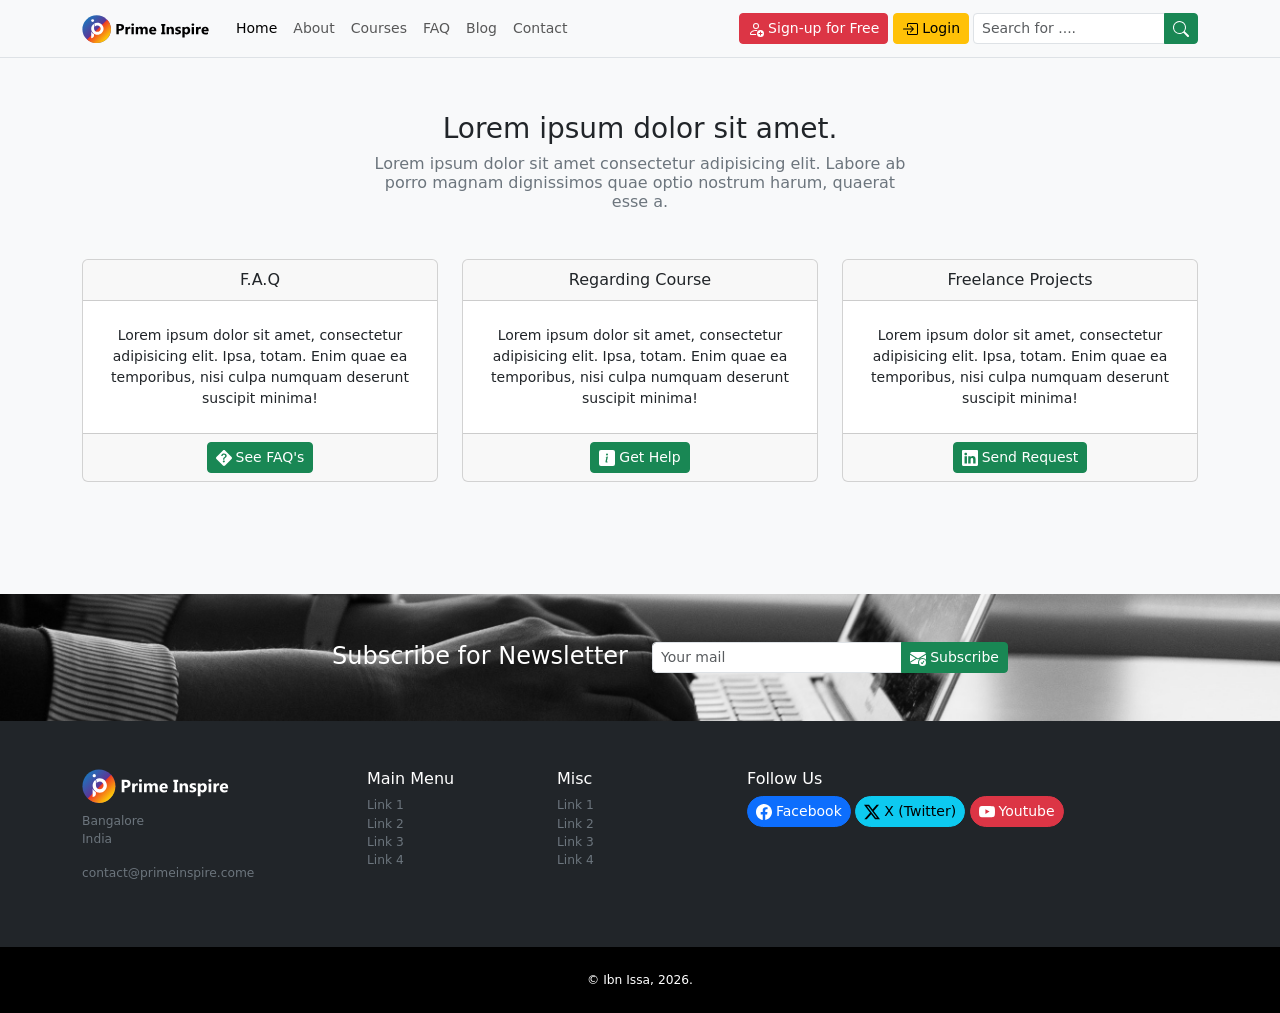
<file: contact.html>
<!doctype html>
<html lang="en">
  <head>
    <neta charset="UTF-8" />
    <neta name="viewport" content="width=device-width, initial-scale=1.0" />
    <title>LMS Contact | Ibn Issa</title>
    <!-- Bootstrap CSS CDN -->
    <link
      href="https://cdn.jsdelivr.net/npm/bootstrap@5.3.8/dist/css/bootstrap.min.css"
      rel="stylesheet"
    />
    <!-- Custom CSS -->
    <link rel="stylesheet" href="./style.css" />
  </head>
  <body class="bg-light pt-5">
    <!-- Navbar -->
    <nav
      class="navbar navbar-expand-lg bg-light fixed-top border-bottom small blur-filter"
    >
      <div class="container">
        <a href="./index.html" class="navbar-brand">
          <img src="./img/Prime-Inspire-Logo.svg" alt="" />
        </a>
        <button
          type="button"
          class="navbar-toggler border-0"
          data-bs-toggle="collapse"
          data-bs-target="#navbar-content"
          aria-controls="navbar-content"
          aria-expanded="false"
          aria-label="Toggle Navigation"
        >
          <span class="navbar-toggler-icon"></span>
        </button>

        <div class="collpase navbar-collapse" id="navbar-content">
          <ul class="navbar-nav me-auto mb-2 mb-lg-0">
            <li class="nav-item">
              <a href="./index.html" class="nav-link active" aria-current="page"
                >Home</a
              >
            </li>
            <li class="nav-item">
              <a href="./about.html" class="nav-link">About</a>
            </li>
            <li class="nav-item">
              <a href="./courses.html" class="nav-link">Courses</a>
            </li>
            <li class="nav-item">
              <a href="./faq.html" class="nav-link">FAQ</a>
            </li>
            <li class="nav-item">
              <a href="./blog.html" class="nav-link">Blog</a>
            </li>
            <li class="nav-item">
              <a href="./contact.html" class="nav-link">Contact</a>
            </li>
          </ul>

          <div class="ms-auto me-1 d-grid d-md-block gap-2 mb-2 mb-md-0">
            <a href="#" class="btn btn-sm btn-danger align-item-center">
              <svg
                xmlns="http://www.w3.org/2000/svg"
                width="16"
                height="16"
                fill="currentColor"
                class="bi bi-person-add"
                viewBox="0 0 16 16"
              >
                <path
                  d="M12.5 16a3.5 3.5 0 1 0 0-7 3.5 3.5 0 0 0 0 7m.5-5v1h1a.5.5 0 0 1 0 1h-1v1a.5.5 0 0 1-1 0v-1h-1a.5.5 0 0 1 0-1h1v-1a.5.5 0 0 1 1 0m-2-6a3 3 0 1 1-6 0 3 3 0 0 1 6 0M8 7a2 2 0 1 0 0-4 2 2 0 0 0 0 4"
                />
                <path
                  d="M8.256 14a4.5 4.5 0 0 1-.229-1.004H3c.001-.246.154-.986.832-1.664C4.484 10.68 5.711 10 8 10q.39 0 .74.025c.226-.341.496-.65.804-.918Q8.844 9.002 8 9c-5 0-6 3-6 4s1 1 1 1z"
                />
              </svg>
              Sign-up for Free</a
            >
            <a href="#" class="btn btn-sm btn-warning align-item-center">
              <svg
                xmlns="http://www.w3.org/2000/svg"
                width="16"
                height="16"
                fill="currentColor"
                class="bi bi-box-arrow-in-right"
                viewBox="0 0 16 16"
              >
                <path
                  fill-rule="evenodd"
                  d="M6 3.5a.5.5 0 0 1 .5-.5h8a.5.5 0 0 1 .5.5v9a.5.5 0 0 1-.5.5h-8a.5.5 0 0 1-.5-.5v-2a.5.5 0 0 0-1 0v2A1.5 1.5 0 0 0 6.5 14h8a1.5 1.5 0 0 0 1.5-1.5v-9A1.5 1.5 0 0 0 14.5 2h-8A1.5 1.5 0 0 0 5 3.5v2a.5.5 0 0 0 1 0z"
                />
                <path
                  fill-rule="evenodd"
                  d="M11.854 8.354a.5.5 0 0 0 0-.708l-3-3a.5.5 0 1 0-.708.708L10.293 7.5H1.5a.5.5 0 0 0 0 1h8.793l-2.147 2.146a.5.5 0 0 0 .708.708z"
                />
              </svg>
              Login</a
            >
          </div>
          <form role="search" class="d-flex">
            <div class="input-group">
              <input
                type="search"
                class="form-control form-control-sm"
                placeholder="Search for ...."
              />
              <button type="submit" class="btn btn-sm btn-success">
                <svg
                  xmlns="http://www.w3.org/2000/svg"
                  width="16"
                  height="16"
                  fill="currentColor"
                  class="bi bi-search"
                  viewBox="0 0 16 16"
                >
                  <path
                    d="M11.742 10.344a6.5 6.5 0 1 0-1.397 1.398h-.001q.044.06.098.115l3.85 3.85a1 1 0 0 0 1.415-1.414l-3.85-3.85a1 1 0 0 0-.115-.1zM12 6.5a5.5 5.5 0 1 1-11 0 5.5 5.5 0 0 1 11 0"
                  />
                </svg>
              </button>
            </div>
          </form>
        </div>
      </div>
    </nav>

    <!-- Contact Content -->
    <header class="contact-content-header py-5 mb-5">
      <div class="container">
        <div class="row justify-content-center">
          <div class="col-md-6">
            <div class="contact-content-holder text-center py-3 mb-4">
              <h1 class="fs-3 fw-light">Lorem ipsum dolor sit amet.</h1>
              <h2 class="fs-6 fw-normal text-secondary">
                Lorem ipsum dolor sit amet consectetur adipisicing elit. Labore
                ab porro magnam dignissimos quae optio nostrum harum, quaerat
                esse a.
              </h2>
            </div>
          </div>
        </div>

        <div class="row justify-content-center">
          <div class="col-md-4">
            <div class="card text-center mb-3">
              <div class="card-header">F.A.Q</div>
              <div class="card-body p-4">
                <p class="m-0 small">
                  Lorem ipsum dolor sit amet, consectetur adipisicing elit.
                  Ipsa, totam. Enim quae ea temporibus, nisi culpa numquam
                  deserunt suscipit minima!
                </p>
              </div>
              <div class="card-footer">
                <a
                  href="./faq.html"
                  class="btn btn-success btn-sm d-inline-flex align-items-center"
                >
                  <svg
                    xmlns="http://www.w3.org/2000/svg"
                    width="16"
                    height="16"
                    fill="currentColor"
                    class="bi bi-question-diamond-fill me-1"
                    viewBox="0 0 16 16"
                  >
                    <path
                      d="M9.05.435c-.58-.58-1.52-.58-2.1 0L.436 6.95c-.58.58-.58 1.519 0 2.098l6.516 6.516c.58.58 1.519.58 2.098 0l6.516-6.516c.58-.58.58-1.519 0-2.098zM5.495 6.033a.237.237 0 0 1-.24-.247C5.35 4.091 6.737 3.5 8.005 3.5c1.396 0 2.672.73 2.672 2.24 0 1.08-.635 1.594-1.244 2.057-.737.559-1.01.768-1.01 1.486v.105a.25.25 0 0 1-.25.25h-.81a.25.25 0 0 1-.25-.246l-.004-.217c-.038-.927.495-1.498 1.168-1.987.59-.444.965-.736.965-1.371 0-.825-.628-1.168-1.314-1.168-.803 0-1.253.478-1.342 1.134-.018.137-.128.25-.266.25zm2.325 6.443c-.584 0-1.009-.394-1.009-.927 0-.552.425-.94 1.01-.94.609 0 1.028.388 1.028.94 0 .533-.42.927-1.029.927"
                    />
                  </svg>
                  See FAQ's</a
                >
              </div>
            </div>
          </div>
          <div class="col-md-4">
            <div class="card text-center mb-3">
              <div class="card-header">Regarding Course</div>
              <div class="card-body p-4">
                <p class="m-0 small">
                  Lorem ipsum dolor sit amet, consectetur adipisicing elit.
                  Ipsa, totam. Enim quae ea temporibus, nisi culpa numquam
                  deserunt suscipit minima!
                </p>
              </div>
              <div class="card-footer">
                <a
                  href="#"
                  class="btn btn-success btn-sm d-inline-flex align-items-center"
                  data-bs-toggle="modal"
                  data-bs-target="#contactModal"
                >
                  <svg
                    xmlns="http://www.w3.org/2000/svg"
                    width="16"
                    height="16"
                    fill="currentColor"
                    class="bi bi-info-square-fill me-1"
                    viewBox="0 0 16 16"
                  >
                    <path
                      d="M0 2a2 2 0 0 1 2-2h12a2 2 0 0 1 2 2v12a2 2 0 0 1-2 2H2a2 2 0 0 1-2-2zm8.93 4.588-2.29.287-.082.38.45.083c.294.07.352.176.288.469l-.738 3.468c-.194.897.105 1.319.808 1.319.545 0 1.178-.252 1.465-.598l.088-.416c-.2.176-.492.246-.686.246-.275 0-.375-.193-.304-.533zM8 5.5a1 1 0 1 0 0-2 1 1 0 0 0 0 2"
                    />
                  </svg>
                  Get Help</a
                >
              </div>
            </div>
          </div>
          <div class="col-md-4">
            <div class="card text-center mb-3">
              <div class="card-header">Freelance Projects</div>
              <div class="card-body p-4">
                <p class="m-0 small">
                  Lorem ipsum dolor sit amet, consectetur adipisicing elit.
                  Ipsa, totam. Enim quae ea temporibus, nisi culpa numquam
                  deserunt suscipit minima!
                </p>
              </div>
              <div class="card-footer">
                <a
                  href="#"
                  class="btn btn-success btn-sm d-inline-flex align-items-center"
                >
                  <svg
                    xmlns="http://www.w3.org/2000/svg"
                    width="16"
                    height="16"
                    fill="currentColor"
                    class="bi bi-linkedin me-1"
                    viewBox="0 0 16 16"
                  >
                    <path
                      d="M0 1.146C0 .513.526 0 1.175 0h13.65C15.474 0 16 .513 16 1.146v13.708c0 .633-.526 1.146-1.175 1.146H1.175C.526 16 0 15.487 0 14.854zm4.943 12.248V6.169H2.542v7.225zm-1.2-8.212c.837 0 1.358-.554 1.358-1.248-.015-.709-.52-1.248-1.342-1.248S2.4 3.226 2.4 3.934c0 .694.521 1.248 1.327 1.248zm4.908 8.212V9.359c0-.216.016-.432.08-.586.173-.431.568-.878 1.232-.878.869 0 1.216.662 1.216 1.634v3.865h2.401V9.25c0-2.22-1.184-3.252-2.764-3.252-1.274 0-1.845.7-2.165 1.193v.025h-.016l.016-.025V6.169h-2.4c.03.678 0 7.225 0 7.225z"
                    />
                  </svg>
                  Send Request</a
                >
              </div>
            </div>
          </div>
        </div>
      </div>
    </header>

    <!-- Subscribe -->
    <section class="subscribe py-5">
      <div class="container">
        <div class="row justify-content-center">
          <div class="col-md-4">
            <div class="subscribe-heading text-white text-md-end text-center">
              <h5 class="fs-4 fw-light m-0 mb-md-0 mb-3">
                Subscribe for Newsletter
              </h5>
            </div>
          </div>

          <div class="col-md-4">
            <form class="d-flex justify-content-center">
              <div class="input-group">
                <input
                  type="email"
                  class="form-control form-control-sm"
                  placeholder="Your mail"
                />
                <button
                  type="submit"
                  class="btn btn-sm btn-success d-inline-flex align-items-center"
                >
                  <svg
                    xmlns="http://www.w3.org/2000/svg"
                    width="16"
                    height="16"
                    fill="currentColor"
                    class="bi bi-envelope-check-fill me-1"
                    viewBox="0 0 16 16"
                  >
                    <path
                      d="M.05 3.555A2 2 0 0 1 2 2h12a2 2 0 0 1 1.95 1.555L8 8.414zM0 4.697v7.104l5.803-3.558zM6.761 8.83l-6.57 4.026A2 2 0 0 0 2 14h6.256A4.5 4.5 0 0 1 8 12.5a4.49 4.49 0 0 1 1.606-3.446l-.367-.225L8 9.586zM16 4.697v4.974A4.5 4.5 0 0 0 12.5 8a4.5 4.5 0 0 0-1.965.45l-.338-.207z"
                    />
                    <path
                      d="M16 12.5a3.5 3.5 0 1 1-7 0 3.5 3.5 0 0 1 7 0m-1.993-1.679a.5.5 0 0 0-.686.172l-1.17 1.95-.547-.547a.5.5 0 0 0-.708.708l.774.773a.75.75 0 0 0 1.174-.144l1.335-2.226a.5.5 0 0 0-.172-.686"
                    />
                  </svg>
                  Subscribe
                </button>
              </div>
            </form>
          </div>
        </div>
      </div>
    </section>

    <!-- Main Footer -->
    <footer class="main-footer text-bg-dark py-5 small">
      <div class="container">
        <div class="row justify-content-center">
          <div class="col-md-3">
            <div class="brand-icon mb-2">
              <img src="./img/Prime-Inspire-Logo-dark.svg" alt="" />
            </div>
            <address class="small text-secondary">
              Bangalore <br />
              India
            </address>
            <p class="small text-secondary">contact&commat;primeinspire.come</p>
          </div>

          <div class="col-md-2">
            <h6>Main Menu</h6>
            <ul class="list-unstyled small">
              <li>
                <a href="#" class="text-decoration-none text-secondary"
                  >Link 1</a
                >
              </li>
              <li>
                <a href="#" class="text-decoration-none text-secondary"
                  >Link 2</a
                >
              </li>
              <li>
                <a href="#" class="text-decoration-none text-secondary"
                  >Link 3</a
                >
              </li>
              <li>
                <a href="#" class="text-decoration-none text-secondary"
                  >Link 4</a
                >
              </li>
            </ul>
          </div>

          <div class="col-md-2">
            <h6>Misc</h6>
            <ul class="list-unstyled small">
              <li>
                <a href="#" class="text-decoration-none text-secondary"
                  >Link 1</a
                >
              </li>
              <li>
                <a href="#" class="text-decoration-none text-secondary"
                  >Link 2</a
                >
              </li>
              <li>
                <a href="#" class="text-decoration-none text-secondary"
                  >Link 3</a
                >
              </li>
              <li>
                <a href="#" class="text-decoration-none text-secondary"
                  >Link 4</a
                >
              </li>
            </ul>
          </div>

          <div class="col-md-5">
            <h6>Follow Us</h6>
            <p>
              <a
                href="#"
                class="btn btn-sm btn-primary rounded-pill px-2 d-inline-flex align-items-center mb-2"
              >
                <svg
                  xmlns="http://www.w3.org/2000/svg"
                  width="16"
                  height="16"
                  fill="currentColor"
                  class="bi bi-facebook me-1"
                  viewBox="0 0 16 16"
                >
                  <path
                    d="M16 8.049c0-4.446-3.582-8.05-8-8.05C3.58 0-.002 3.603-.002 8.05c0 4.017 2.926 7.347 6.75 7.951v-5.625h-2.03V8.05H6.75V6.275c0-2.017 1.195-3.131 3.022-3.131.876 0 1.791.157 1.791.157v1.98h-1.009c-.993 0-1.303.621-1.303 1.258v1.51h2.218l-.354 2.326H9.25V16c3.824-.604 6.75-3.934 6.75-7.951"
                  />
                </svg>
                <span class="d-md-block d-none">Facebook</span>
              </a>
              <a
                href="#"
                class="btn btn-sm btn-info rounded-pill px-2 d-inline-flex align-items-center mb-2"
              >
                <svg
                  xmlns="http://www.w3.org/2000/svg"
                  width="16"
                  height="16"
                  fill="currentColor"
                  class="bi bi-twitter-x me-1"
                  viewBox="0 0 16 16"
                >
                  <path
                    d="M12.6.75h2.454l-5.36 6.142L16 15.25h-4.937l-3.867-5.07-4.425 5.07H.316l5.733-6.57L0 .75h5.063l3.495 4.633L12.601.75Zm-.86 13.028h1.36L4.323 2.145H2.865z"
                  />
                </svg>
                <span class="d-md-block d-none"> X (Twitter)</span>
              </a>
              <a
                href="#"
                class="btn btn-sm btn-danger rounded-pill px-2 d-inline-flex align-items-center mb-2"
              >
                <svg
                  xmlns="http://www.w3.org/2000/svg"
                  width="16"
                  height="16"
                  fill="currentColor"
                  class="bi bi-youtube me-1"
                  viewBox="0 0 16 16"
                >
                  <path
                    d="M8.051 1.999h.089c.822.003 4.987.033 6.11.335a2.01 2.01 0 0 1 1.415 1.42c.101.38.172.883.22 1.402l.01.104.022.26.008.104c.065.914.073 1.77.074 1.957v.075c-.001.194-.01 1.108-.082 2.06l-.008.105-.009.104c-.05.572-.124 1.14-.235 1.558a2.01 2.01 0 0 1-1.415 1.42c-1.16.312-5.569.334-6.18.335h-.142c-.309 0-1.587-.006-2.927-.052l-.17-.006-.087-.004-.171-.007-.171-.007c-1.11-.049-2.167-.128-2.654-.26a2.01 2.01 0 0 1-1.415-1.419c-.111-.417-.185-.986-.235-1.558L.09 9.82l-.008-.104A31 31 0 0 1 0 7.68v-.123c.002-.215.01-.958.064-1.778l.007-.103.003-.052.008-.104.022-.26.01-.104c.048-.519.119-1.023.22-1.402a2.01 2.01 0 0 1 1.415-1.42c.487-.13 1.544-.21 2.654-.26l.17-.007.172-.006.086-.003.171-.007A100 100 0 0 1 7.858 2zM6.4 5.209v4.818l4.157-2.408z"
                  />
                </svg>
                <span class="d-md-block d-none">Youtube</span>
              </a>
            </p>
          </div>
        </div>
      </div>
    </footer>

    <!-- Copyright -->
    <div class="copy py-4 small" style="background-color: #000">
      <div class="container">
        <div class="row justify-content-center text-center text-white">
          <p class="m-0 small">&copy; Ibn Issa, 2026.</p>
        </div>
      </div>
    </div>

    <!-- Mobile Padding -->
    <div
      class="mobile-padding pt-5 pb-4 d-md-none"
      style="background-color: #000"
    ></div>

    <!-- Sticky Footer -->
    <div
      class="d-md-none d-block d-flex p-3 fixed-bottom justify-content-center blur-filter shadow-lg"
    >
      <a href="#" class="rounded-pill btn btn-sm btn-warning small px-3 fw-bold"
        >Sign-up for Free</a
      >
    </div>

    <!-- Contact Modal -->
    <div
      class="modal fade"
      id="contactModal"
      tabindex="-1"
      aria-label="contactModal"
      aria-hidden="true"
    >
      <div class="modal-dialog modal-dialog-centered">
        <div class="modal-content">
          <div class="modal-header text-bg-dark">
            <h5 class="modal-title">Get Help</h5>
            <button
              type="button"
              class="btn btn-close btn-close-white"
              data-bs-dismiss="modal"
              aria-label="Close"
            ></button>
          </div>

          <div class="modal-body">
            <form>
              <div class="row">
                <div class="col-md-6">
                  <div class="mb-2">
                    <input
                      type="text"
                      class="form-control form-control-sm"
                      placeholder="First Name"
                      required
                    />
                  </div>
                </div>
                <div class="col-md-6">
                  <div class="mb-2">
                    <input
                      type="text"
                      class="form-control form-control-sm"
                      placeholder="Last Name"
                      required
                    />
                  </div>
                </div>
                <div class="col-md-12">
                  <div class="mb-2">
                    <input
                      type="email"
                      class="form-control form-control-sm"
                      placeholder="Your email"
                      required
                    />
                  </div>
                </div>
                <div class="col-md-12">
                  <div class="mb-2">
                    <input
                      type="text"
                      class="form-control form-control-sm"
                      placeholder="Subject"
                      required
                    />
                  </div>
                </div>
                <div class="col-md-12">
                  <div class="mb-2">
                    <textarea rows="5" class="form-control form-control-sm" placeholder="Message"></textarea>
                  </div>
                </div>
                <div class="col-md-12">
                  <div class="d-grid mb-2">
                    <button
                      type="button"
                      class="btn btn-sm btn-success d-inline-flex align-items-center justify-content-center"
                    >
                      <svg
                        xmlns="http://www.w3.org/2000/svg"
                        width="16"
                        height="16"
                        fill="currentColor"
                        class="bi bi-envelope-at-fill me-1"
                        viewBox="0 0 16 16"
                      >
                        <path
                          d="M2 2A2 2 0 0 0 .05 3.555L8 8.414l7.95-4.859A2 2 0 0 0 14 2zm-2 9.8V4.698l5.803 3.546zm6.761-2.97-6.57 4.026A2 2 0 0 0 2 14h6.256A4.5 4.5 0 0 1 8 12.5a4.49 4.49 0 0 1 1.606-3.446l-.367-.225L8 9.586zM16 9.671V4.697l-5.803 3.546.338.208A4.5 4.5 0 0 1 12.5 8c1.414 0 2.675.652 3.5 1.671"
                        />
                        <path
                          d="M15.834 12.244c0 1.168-.577 2.025-1.587 2.025-.503 0-1.002-.228-1.12-.648h-.043c-.118.416-.543.643-1.015.643-.77 0-1.259-.542-1.259-1.434v-.529c0-.844.481-1.4 1.26-1.4.585 0 .87.333.953.63h.03v-.568h.905v2.19c0 .272.18.42.411.42.315 0 .639-.415.639-1.39v-.118c0-1.277-.95-2.326-2.484-2.326h-.04c-1.582 0-2.64 1.067-2.64 2.724v.157c0 1.867 1.237 2.654 2.57 2.654h.045c.507 0 .935-.07 1.18-.18v.731c-.219.1-.643.175-1.237.175h-.044C10.438 16 9 14.82 9 12.646v-.214C9 10.36 10.421 9 12.485 9h.035c2.12 0 3.314 1.43 3.314 3.034zm-4.04.21v.227c0 .586.227.8.581.8.31 0 .564-.17.564-.743v-.367c0-.516-.275-.708-.572-.708-.346 0-.573.245-.573.791"
                        />
                      </svg>
                      Subscribe
                    </button>
                  </div>
                </div>
              </div>
            </form>
          </div>
        </div>
      </div>
    </div>

    <!-- Bootstrap JS CDN -->
    <script src="https://cdn.jsdelivr.net/npm/@popperjs/core@2.11.8/dist/umd/popper.min.js"></script>
    <script src="https://cdn.jsdelivr.net/npm/bootstrap@5.3.8/dist/js/bootstrap.bundle.min.js"></script>
  </body>
</html>
</file>
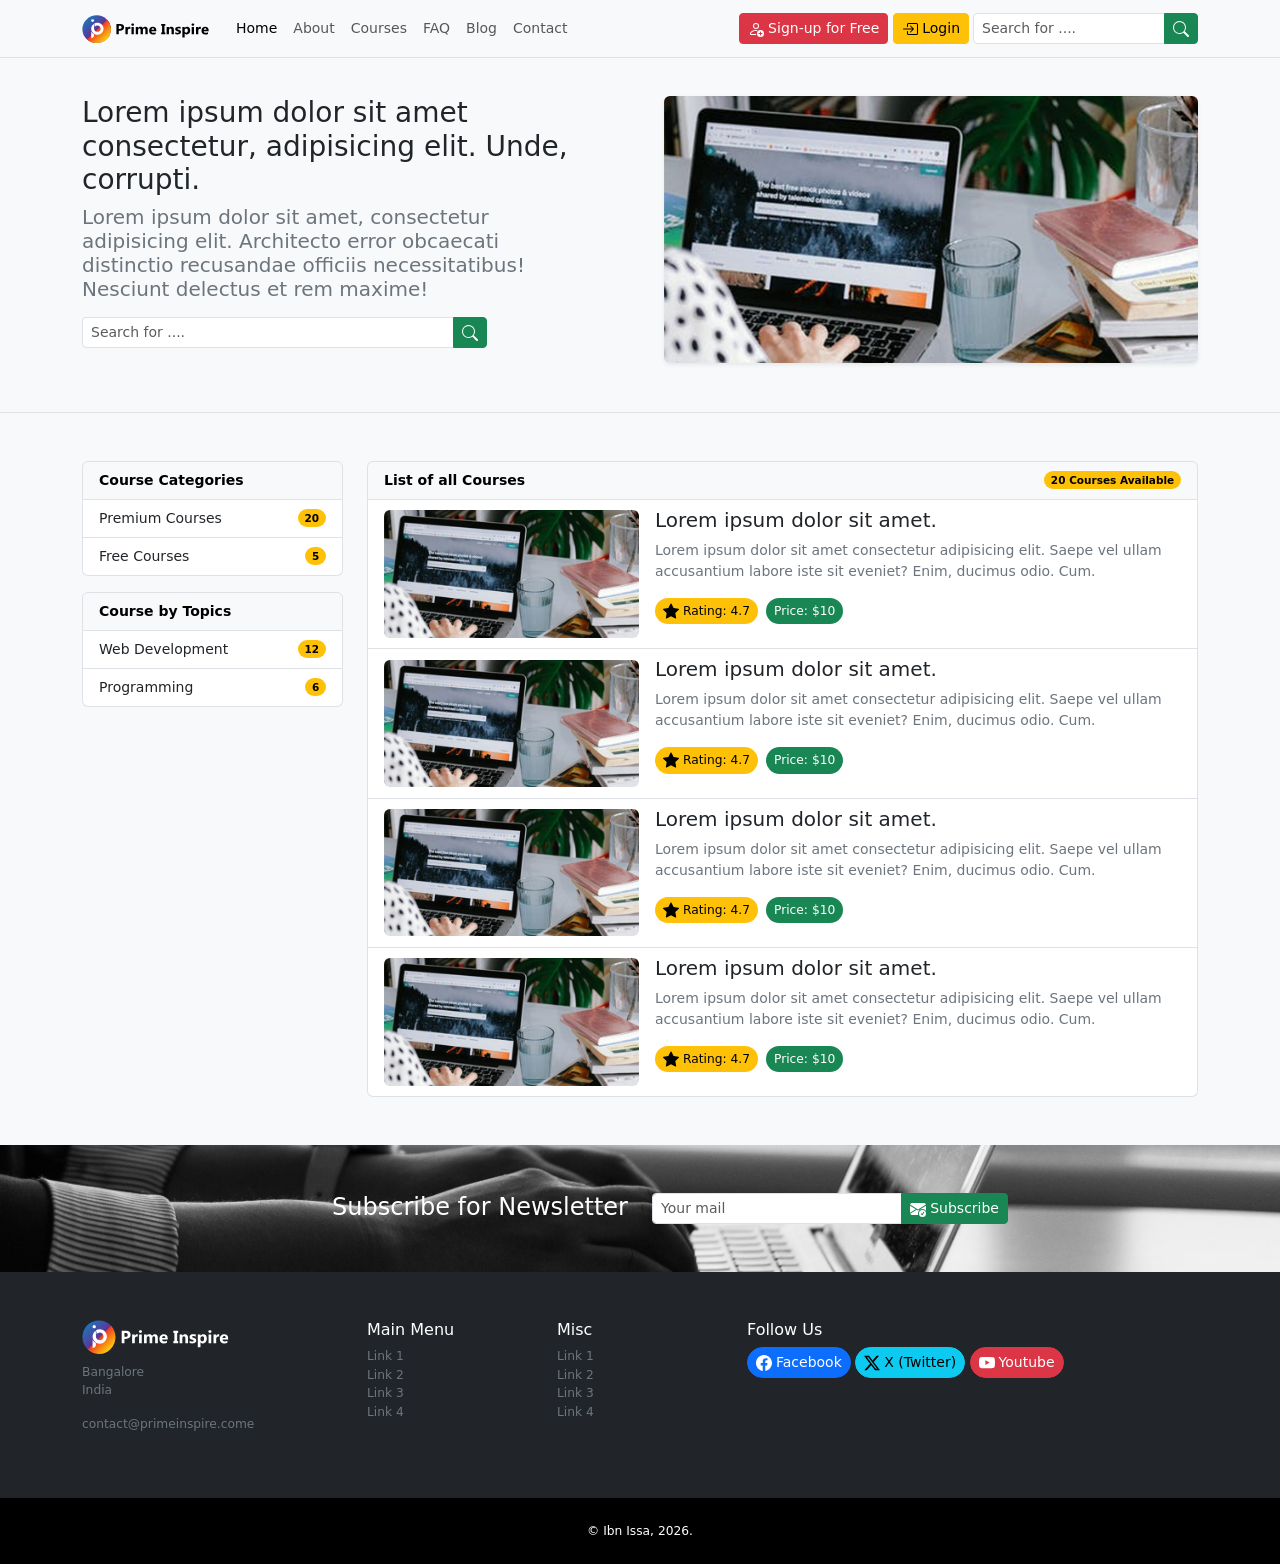
<file: courses.html>
<!doctype html>
<html lang="en">
  <head>
    <neta charset="UTF-8" />
    <neta name="viewport" content="width=device-width, initial-scale=1.0" />
    <title>LMS Courses | Ibn Issa</title>
    <!-- Bootstrap CSS CDN -->
    <link
      href="https://cdn.jsdelivr.net/npm/bootstrap@5.3.8/dist/css/bootstrap.min.css"
      rel="stylesheet"
    />
    <!-- Custom CSS -->
    <link rel="stylesheet" href="./style.css" />
  </head>
  <body class="bg-light pt-5">
    <!-- Navbar -->
    <nav
      class="navbar navbar-expand-lg bg-light fixed-top border-bottom small blur-filter"
    >
      <div class="container">
        <a href="./index.html" class="navbar-brand">
          <img src="./img/Prime-Inspire-Logo.svg" alt="" />
        </a>
        <button
          type="button"
          class="navbar-toggler border-0"
          data-bs-toggle="collapse"
          data-bs-target="#navbar-content"
          aria-controls="navbar-content"
          aria-expanded="false"
          aria-label="Toggle Navigation"
        >
          <span class="navbar-toggler-icon"></span>
        </button>

        <div class="collpase navbar-collapse" id="navbar-content">
          <ul class="navbar-nav me-auto mb-2 mb-lg-0">
            <li class="nav-item">
              <a href="./index.html" class="nav-link active" aria-current="page"
                >Home</a
              >
            </li>
            <li class="nav-item">
              <a href="./about.html" class="nav-link">About</a>
            </li>
            <li class="nav-item">
              <a href="./courses.html" class="nav-link">Courses</a>
            </li>
            <li class="nav-item">
              <a href="./faq.html" class="nav-link">FAQ</a>
            </li>
            <li class="nav-item">
              <a href="./blog.html" class="nav-link">Blog</a>
            </li>
            <li class="nav-item">
              <a href="./contact.html" class="nav-link">Contact</a>
            </li>
          </ul>

          <div class="ms-auto me-1 d-grid d-md-block gap-2 mb-2 mb-md-0">
            <a href="#" class="btn btn-sm btn-danger align-item-center">
              <svg
                xmlns="http://www.w3.org/2000/svg"
                width="16"
                height="16"
                fill="currentColor"
                class="bi bi-person-add"
                viewBox="0 0 16 16"
              >
                <path
                  d="M12.5 16a3.5 3.5 0 1 0 0-7 3.5 3.5 0 0 0 0 7m.5-5v1h1a.5.5 0 0 1 0 1h-1v1a.5.5 0 0 1-1 0v-1h-1a.5.5 0 0 1 0-1h1v-1a.5.5 0 0 1 1 0m-2-6a3 3 0 1 1-6 0 3 3 0 0 1 6 0M8 7a2 2 0 1 0 0-4 2 2 0 0 0 0 4"
                />
                <path
                  d="M8.256 14a4.5 4.5 0 0 1-.229-1.004H3c.001-.246.154-.986.832-1.664C4.484 10.68 5.711 10 8 10q.39 0 .74.025c.226-.341.496-.65.804-.918Q8.844 9.002 8 9c-5 0-6 3-6 4s1 1 1 1z"
                />
              </svg>
              Sign-up for Free</a
            >
            <a href="#" class="btn btn-sm btn-warning align-item-center">
              <svg
                xmlns="http://www.w3.org/2000/svg"
                width="16"
                height="16"
                fill="currentColor"
                class="bi bi-box-arrow-in-right"
                viewBox="0 0 16 16"
              >
                <path
                  fill-rule="evenodd"
                  d="M6 3.5a.5.5 0 0 1 .5-.5h8a.5.5 0 0 1 .5.5v9a.5.5 0 0 1-.5.5h-8a.5.5 0 0 1-.5-.5v-2a.5.5 0 0 0-1 0v2A1.5 1.5 0 0 0 6.5 14h8a1.5 1.5 0 0 0 1.5-1.5v-9A1.5 1.5 0 0 0 14.5 2h-8A1.5 1.5 0 0 0 5 3.5v2a.5.5 0 0 0 1 0z"
                />
                <path
                  fill-rule="evenodd"
                  d="M11.854 8.354a.5.5 0 0 0 0-.708l-3-3a.5.5 0 1 0-.708.708L10.293 7.5H1.5a.5.5 0 0 0 0 1h8.793l-2.147 2.146a.5.5 0 0 0 .708.708z"
                />
              </svg>
              Login</a
            >
          </div>
          <form role="search" class="d-flex">
            <div class="input-group">
              <input
                type="search"
                class="form-control form-control-sm"
                placeholder="Search for ...."
              />
              <button type="submit" class="btn btn-sm btn-success">
                <svg
                  xmlns="http://www.w3.org/2000/svg"
                  width="16"
                  height="16"
                  fill="currentColor"
                  class="bi bi-search"
                  viewBox="0 0 16 16"
                >
                  <path
                    d="M11.742 10.344a6.5 6.5 0 1 0-1.397 1.398h-.001q.044.06.098.115l3.85 3.85a1 1 0 0 0 1.415-1.414l-3.85-3.85a1 1 0 0 0-.115-.1zM12 6.5a5.5 5.5 0 1 1-11 0 5.5 5.5 0 0 1 11 0"
                  />
                </svg>
              </button>
            </div>
          </form>
        </div>
      </div>
    </nav>

    <!-- Courses Banner -->
    <header class="courses-header py-5 border-bottom">
      <div class="container">
        <div class="row align-items-center gx-md-5">
          <div class="col-md-6">
            <div class="home-header-text-holder pe-md-5">
              <h1 class="fs-3 fw-normal">
                Lorem ipsum dolor sit amet consectetur, adipisicing elit. Unde,
                corrupti.
              </h1>
              <h2 class="fs-5 fw-light text-secondary">
                Lorem ipsum dolor sit amet, consectetur adipisicing elit.
                Architecto error obcaecati distinctio recusandae officiis
                necessitatibus! Nesciunt delectus et rem maxime!
              </h2>
              <div class="col-md-10 my-3 courses-search-form">
                <form role="search" class="d-flex">
                  <div class="input-group">
                    <input
                      type="search"
                      class="form-control form-control-sm"
                      placeholder="Search for ...."
                    />
                    <button type="submit" class="btn btn-sm btn-success">
                      <svg
                        xmlns="http://www.w3.org/2000/svg"
                        width="16"
                        height="16"
                        fill="currentColor"
                        class="bi bi-search"
                        viewBox="0 0 16 16"
                      >
                        <path
                          d="M11.742 10.344a6.5 6.5 0 1 0-1.397 1.398h-.001q.044.06.098.115l3.85 3.85a1 1 0 0 0 1.415-1.414l-3.85-3.85a1 1 0 0 0-.115-.1zM12 6.5a5.5 5.5 0 1 1-11 0 5.5 5.5 0 0 1 11 0"
                        />
                      </svg>
                    </button>
                  </div>
                </form>
              </div>
            </div>
          </div>

          <div class="col-md-6">
            <div class="home-header-image-holder">
              <img
                src="./img/main-header.jpg"
                alt=""
                class="img-fluid rounded shadow-sm full-width"
              />
            </div>
          </div>
        </div>
      </div>
    </header>

    <!-- Courses List -->
    <section class="courses-list py-5">
      <div class="container">
        <div class="row">
          <div class="col-md-3">
            <div class="list-group small mb-3">
              <div class="list-group-item text-bg-light fw-bold">
                Course Categories
              </div>
              <a
                href=""
                class="list-group-item list-group-item-action d-flex align-items-center justify-content-between"
              >
                Premium Courses
                <span class="badge text-bg-warning rounded-pill">20</span>
              </a>
              <a
                href=""
                class="list-group-item list-group-item-action d-flex align-items-center justify-content-between"
              >
                Free Courses
                <span class="badge text-bg-warning rounded-pill">5</span>
              </a>
            </div>

            <div class="list-group small mb-3">
              <div class="list-group-item text-bg-light fw-bold">
                Course by Topics
              </div>
              <a
                href=""
                class="list-group-item list-group-item-action d-flex align-items-center justify-content-between"
              >
                Web Development
                <span class="badge text-bg-warning rounded-pill">12</span>
              </a>
              <a
                href=""
                class="list-group-item list-group-item-action d-flex align-items-center justify-content-between"
              >
                Programming
                <span class="badge text-bg-warning rounded-pill">6</span>
              </a>
            </div>
          </div>

          <div class="col-md-9">
            <div class="list-group small">
              <div
                class="list-group-item text-bg-light fw-bold d-flex justify-content-between align-items-center"
              >
                List of all Courses
                <span class="badge text-bg-warning rounded-pill"
                  >20 Courses Available</span
                >
              </div>
              <a href="./single-course.html" class="list-group-item list-group-item-action">
                <div class="row align-items-center g-3">
                  <div class="col-md-4">
                    <div class="course-image-holder">
                      <img
                        src="./img/main-header.jpg"
                        class="rounded img-fluid my-md-0 mt-2"
                        alt=""
                      />
                    </div>
                  </div>
                  <div class="col-md-8">
                    <h5>Lorem ipsum dolor sit amet.</h5>
                    <p class="text-secondary">
                      Lorem ipsum dolor sit amet consectetur adipisicing elit.
                      Saepe vel ullam accusantium labore iste sit eveniet? Enim,
                      ducimus odio. Cum.
                    </p>
                    <p class="d-inline-flex align-items-center">
                      <span
                        class="rounded-pill text-bg-warning px-2 py-1 small d-inline-flex align-items-center me-2"
                      >
                        <svg
                          xmlns="http://www.w3.org/2000/svg"
                          width="16"
                          height="16"
                          fill="currentColor"
                          class="bi bi-star-fill me-1"
                          viewBox="0 0 16 16"
                        >
                          <path
                            d="M3.612 15.443c-.386.198-.824-.149-.746-.592l.83-4.73L.173 6.765c-.329-.314-.158-.888.283-.95l4.898-.696L7.538.792c.197-.39.73-.39.927 0l2.184 4.327 4.898.696c.441.062.612.636.282.95l-3.522 3.356.83 4.73c.078.443-.36.79-.746.592L8 13.187l-4.389 2.256z"
                          />
                        </svg>
                        Rating: 4.7
                      </span>
                      <span
                        class="rounded-pill text-bg-success px-2 py-1 small"
                      >
                        Price: $10
                      </span>
                    </p>
                  </div>
                </div>
              </a>
              <a href="./single-course.html" class="list-group-item list-group-item-action">
                <div class="row align-items-center g-3">
                  <div class="col-md-4">
                    <div class="course-image-holder">
                      <img
                        src="./img/main-header.jpg"
                        class="rounded img-fluid my-md-0 mt-2"
                        alt=""
                      />
                    </div>
                  </div>
                  <div class="col-md-8">
                    <h5>Lorem ipsum dolor sit amet.</h5>
                    <p class="text-secondary">
                      Lorem ipsum dolor sit amet consectetur adipisicing elit.
                      Saepe vel ullam accusantium labore iste sit eveniet? Enim,
                      ducimus odio. Cum.
                    </p>
                    <p class="d-inline-flex align-items-center">
                      <span
                        class="rounded-pill text-bg-warning px-2 py-1 small d-inline-flex align-items-center me-2"
                      >
                        <svg
                          xmlns="http://www.w3.org/2000/svg"
                          width="16"
                          height="16"
                          fill="currentColor"
                          class="bi bi-star-fill me-1"
                          viewBox="0 0 16 16"
                        >
                          <path
                            d="M3.612 15.443c-.386.198-.824-.149-.746-.592l.83-4.73L.173 6.765c-.329-.314-.158-.888.283-.95l4.898-.696L7.538.792c.197-.39.73-.39.927 0l2.184 4.327 4.898.696c.441.062.612.636.282.95l-3.522 3.356.83 4.73c.078.443-.36.79-.746.592L8 13.187l-4.389 2.256z"
                          />
                        </svg>
                        Rating: 4.7
                      </span>
                      <span
                        class="rounded-pill text-bg-success px-2 py-1 small"
                      >
                        Price: $10
                      </span>
                    </p>
                  </div>
                </div>
              </a>
              <a href="./single-course.html" class="list-group-item list-group-item-action">
                <div class="row align-items-center g-3">
                  <div class="col-md-4">
                    <div class="course-image-holder">
                      <img
                        src="./img/main-header.jpg"
                        class="rounded img-fluid my-md-0 mt-2"
                        alt=""
                      />
                    </div>
                  </div>
                  <div class="col-md-8">
                    <h5>Lorem ipsum dolor sit amet.</h5>
                    <p class="text-secondary">
                      Lorem ipsum dolor sit amet consectetur adipisicing elit.
                      Saepe vel ullam accusantium labore iste sit eveniet? Enim,
                      ducimus odio. Cum.
                    </p>
                    <p class="d-inline-flex align-items-center">
                      <span
                        class="rounded-pill text-bg-warning px-2 py-1 small d-inline-flex align-items-center me-2"
                      >
                        <svg
                          xmlns="http://www.w3.org/2000/svg"
                          width="16"
                          height="16"
                          fill="currentColor"
                          class="bi bi-star-fill me-1"
                          viewBox="0 0 16 16"
                        >
                          <path
                            d="M3.612 15.443c-.386.198-.824-.149-.746-.592l.83-4.73L.173 6.765c-.329-.314-.158-.888.283-.95l4.898-.696L7.538.792c.197-.39.73-.39.927 0l2.184 4.327 4.898.696c.441.062.612.636.282.95l-3.522 3.356.83 4.73c.078.443-.36.79-.746.592L8 13.187l-4.389 2.256z"
                          />
                        </svg>
                        Rating: 4.7
                      </span>
                      <span
                        class="rounded-pill text-bg-success px-2 py-1 small"
                      >
                        Price: $10
                      </span>
                    </p>
                  </div>
                </div>
              </a>
              <a href="./single-course.html" class="list-group-item list-group-item-action">
                <div class="row align-items-center g-3">
                  <div class="col-md-4">
                    <div class="course-image-holder">
                      <img
                        src="./img/main-header.jpg"
                        class="rounded img-fluid my-md-0 mt-2"
                        alt=""
                      />
                    </div>
                  </div>
                  <div class="col-md-8">
                    <h5>Lorem ipsum dolor sit amet.</h5>
                    <p class="text-secondary">
                      Lorem ipsum dolor sit amet consectetur adipisicing elit.
                      Saepe vel ullam accusantium labore iste sit eveniet? Enim,
                      ducimus odio. Cum.
                    </p>
                    <p class="d-inline-flex align-items-center">
                      <span
                        class="rounded-pill text-bg-warning px-2 py-1 small d-inline-flex align-items-center me-2"
                      >
                        <svg
                          xmlns="http://www.w3.org/2000/svg"
                          width="16"
                          height="16"
                          fill="currentColor"
                          class="bi bi-star-fill me-1"
                          viewBox="0 0 16 16"
                        >
                          <path
                            d="M3.612 15.443c-.386.198-.824-.149-.746-.592l.83-4.73L.173 6.765c-.329-.314-.158-.888.283-.95l4.898-.696L7.538.792c.197-.39.73-.39.927 0l2.184 4.327 4.898.696c.441.062.612.636.282.95l-3.522 3.356.83 4.73c.078.443-.36.79-.746.592L8 13.187l-4.389 2.256z"
                          />
                        </svg>
                        Rating: 4.7
                      </span>
                      <span
                        class="rounded-pill text-bg-success px-2 py-1 small"
                      >
                        Price: $10
                      </span>
                    </p>
                  </div>
                </div>
              </a>
            </div>
          </div>
        </div>
      </div>
    </section>

    <!-- Subscribe -->
    <section class="subscribe py-5">
      <div class="container">
        <div class="row justify-content-center">
          <div class="col-md-4">
            <div class="subscribe-heading text-white text-md-end text-center">
              <h5 class="fs-4 fw-light m-0 mb-md-0 mb-3">
                Subscribe for Newsletter
              </h5>
            </div>
          </div>

          <div class="col-md-4">
            <form class="d-flex justify-content-center">
              <div class="input-group">
                <input
                  type="email"
                  class="form-control form-control-sm"
                  placeholder="Your mail"
                />
                <button
                  type="submit"
                  class="btn btn-sm btn-success d-inline-flex align-items-center"
                >
                  <svg
                    xmlns="http://www.w3.org/2000/svg"
                    width="16"
                    height="16"
                    fill="currentColor"
                    class="bi bi-envelope-check-fill me-1"
                    viewBox="0 0 16 16"
                  >
                    <path
                      d="M.05 3.555A2 2 0 0 1 2 2h12a2 2 0 0 1 1.95 1.555L8 8.414zM0 4.697v7.104l5.803-3.558zM6.761 8.83l-6.57 4.026A2 2 0 0 0 2 14h6.256A4.5 4.5 0 0 1 8 12.5a4.49 4.49 0 0 1 1.606-3.446l-.367-.225L8 9.586zM16 4.697v4.974A4.5 4.5 0 0 0 12.5 8a4.5 4.5 0 0 0-1.965.45l-.338-.207z"
                    />
                    <path
                      d="M16 12.5a3.5 3.5 0 1 1-7 0 3.5 3.5 0 0 1 7 0m-1.993-1.679a.5.5 0 0 0-.686.172l-1.17 1.95-.547-.547a.5.5 0 0 0-.708.708l.774.773a.75.75 0 0 0 1.174-.144l1.335-2.226a.5.5 0 0 0-.172-.686"
                    />
                  </svg>
                  Subscribe
                </button>
              </div>
            </form>
          </div>
        </div>
      </div>
    </section>

    <!-- Main Footer -->
    <footer class="main-footer text-bg-dark py-5 small">
      <div class="container">
        <div class="row justify-content-center">
          <div class="col-md-3">
            <div class="brand-icon mb-2">
              <img src="./img/Prime-Inspire-Logo-dark.svg" alt="" />
            </div>
            <address class="small text-secondary">
              Bangalore <br />
              India
            </address>
            <p class="small text-secondary">contact&commat;primeinspire.come</p>
          </div>

          <div class="col-md-2">
            <h6>Main Menu</h6>
            <ul class="list-unstyled small">
              <li>
                <a href="#" class="text-decoration-none text-secondary"
                  >Link 1</a
                >
              </li>
              <li>
                <a href="#" class="text-decoration-none text-secondary"
                  >Link 2</a
                >
              </li>
              <li>
                <a href="#" class="text-decoration-none text-secondary"
                  >Link 3</a
                >
              </li>
              <li>
                <a href="#" class="text-decoration-none text-secondary"
                  >Link 4</a
                >
              </li>
            </ul>
          </div>

          <div class="col-md-2">
            <h6>Misc</h6>
            <ul class="list-unstyled small">
              <li>
                <a href="#" class="text-decoration-none text-secondary"
                  >Link 1</a
                >
              </li>
              <li>
                <a href="#" class="text-decoration-none text-secondary"
                  >Link 2</a
                >
              </li>
              <li>
                <a href="#" class="text-decoration-none text-secondary"
                  >Link 3</a
                >
              </li>
              <li>
                <a href="#" class="text-decoration-none text-secondary"
                  >Link 4</a
                >
              </li>
            </ul>
          </div>

          <div class="col-md-5">
            <h6>Follow Us</h6>
            <p>
              <a
                href="#"
                class="btn btn-sm btn-primary rounded-pill px-2 d-inline-flex align-items-center mb-2"
              >
                <svg
                  xmlns="http://www.w3.org/2000/svg"
                  width="16"
                  height="16"
                  fill="currentColor"
                  class="bi bi-facebook me-1"
                  viewBox="0 0 16 16"
                >
                  <path
                    d="M16 8.049c0-4.446-3.582-8.05-8-8.05C3.58 0-.002 3.603-.002 8.05c0 4.017 2.926 7.347 6.75 7.951v-5.625h-2.03V8.05H6.75V6.275c0-2.017 1.195-3.131 3.022-3.131.876 0 1.791.157 1.791.157v1.98h-1.009c-.993 0-1.303.621-1.303 1.258v1.51h2.218l-.354 2.326H9.25V16c3.824-.604 6.75-3.934 6.75-7.951"
                  />
                </svg>
                <span class="d-md-block d-none">Facebook</span>
              </a>
              <a
                href="#"
                class="btn btn-sm btn-info rounded-pill px-2 d-inline-flex align-items-center mb-2"
              >
                <svg
                  xmlns="http://www.w3.org/2000/svg"
                  width="16"
                  height="16"
                  fill="currentColor"
                  class="bi bi-twitter-x me-1"
                  viewBox="0 0 16 16"
                >
                  <path
                    d="M12.6.75h2.454l-5.36 6.142L16 15.25h-4.937l-3.867-5.07-4.425 5.07H.316l5.733-6.57L0 .75h5.063l3.495 4.633L12.601.75Zm-.86 13.028h1.36L4.323 2.145H2.865z"
                  />
                </svg>
                <span class="d-md-block d-none"> X (Twitter)</span>
              </a>
              <a
                href="#"
                class="btn btn-sm btn-danger rounded-pill px-2 d-inline-flex align-items-center mb-2"
              >
                <svg
                  xmlns="http://www.w3.org/2000/svg"
                  width="16"
                  height="16"
                  fill="currentColor"
                  class="bi bi-youtube me-1"
                  viewBox="0 0 16 16"
                >
                  <path
                    d="M8.051 1.999h.089c.822.003 4.987.033 6.11.335a2.01 2.01 0 0 1 1.415 1.42c.101.38.172.883.22 1.402l.01.104.022.26.008.104c.065.914.073 1.77.074 1.957v.075c-.001.194-.01 1.108-.082 2.06l-.008.105-.009.104c-.05.572-.124 1.14-.235 1.558a2.01 2.01 0 0 1-1.415 1.42c-1.16.312-5.569.334-6.18.335h-.142c-.309 0-1.587-.006-2.927-.052l-.17-.006-.087-.004-.171-.007-.171-.007c-1.11-.049-2.167-.128-2.654-.26a2.01 2.01 0 0 1-1.415-1.419c-.111-.417-.185-.986-.235-1.558L.09 9.82l-.008-.104A31 31 0 0 1 0 7.68v-.123c.002-.215.01-.958.064-1.778l.007-.103.003-.052.008-.104.022-.26.01-.104c.048-.519.119-1.023.22-1.402a2.01 2.01 0 0 1 1.415-1.42c.487-.13 1.544-.21 2.654-.26l.17-.007.172-.006.086-.003.171-.007A100 100 0 0 1 7.858 2zM6.4 5.209v4.818l4.157-2.408z"
                  />
                </svg>
                <span class="d-md-block d-none">Youtube</span>
              </a>
            </p>
          </div>
        </div>
      </div>
    </footer>

    <!-- Copyright -->
    <div class="copy py-4 small" style="background-color: #000">
      <div class="container">
        <div class="row justify-content-center text-center text-white">
          <p class="m-0 small">&copy; Ibn Issa, 2026.</p>
        </div>
      </div>
    </div>

    <!-- Mobile Padding -->
    <div
      class="mobile-padding pt-5 pb-4 d-md-none"
      style="background-color: #000"
    ></div>

    <!-- Sticky Footer -->
    <div
      class="d-md-none d-block d-flex p-3 fixed-bottom justify-content-center blur-filter shadow-lg"
    >
      <a href="#" class="rounded-pill btn btn-sm btn-warning small px-3 fw-bold"
        >Sign-up for Free</a
      >
    </div>

    <!-- Bootstrap JS CDN -->
    <script src="https://cdn.jsdelivr.net/npm/@popperjs/core@2.11.8/dist/umd/popper.min.js"></script>
    <script src="https://cdn.jsdelivr.net/npm/bootstrap@5.3.8/dist/js/bootstrap.bundle.min.js"></script>
  </body>
</html>
</file>
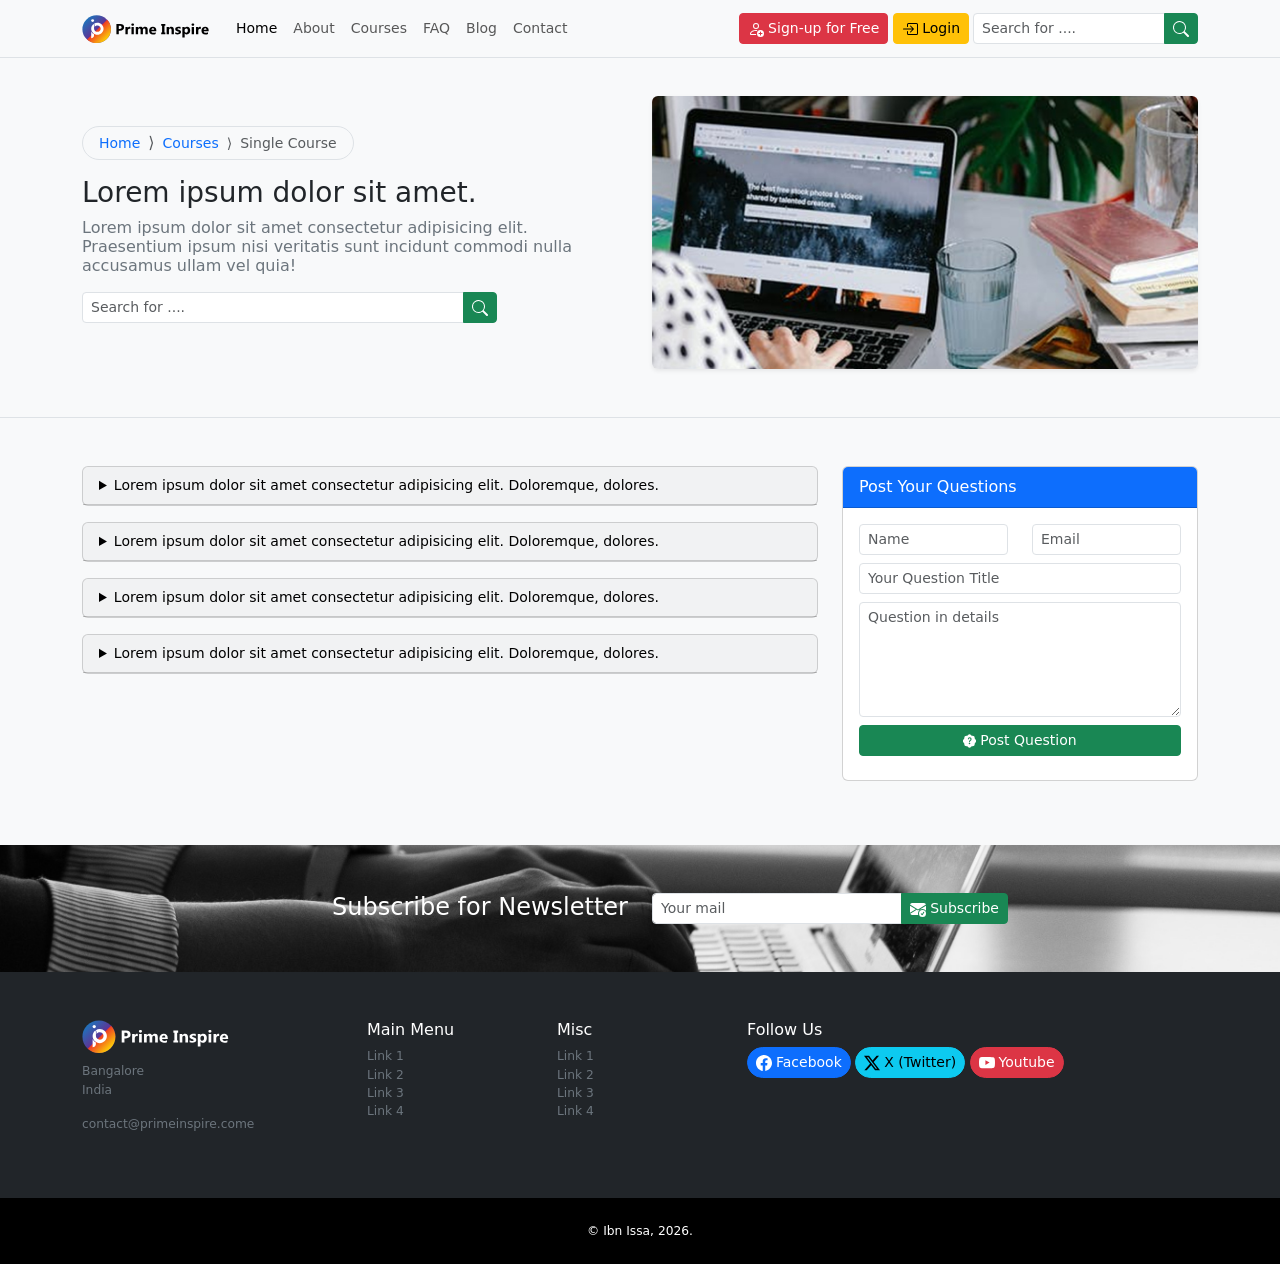
<file: faq.html>
<!doctype html>
<html lang="en">
  <head>
    <neta charset="UTF-8" />
    <neta name="viewport" content="width=device-width, initial-scale=1.0" />
    <title>FAQ | Ibn Issa</title>
    <!-- Bootstrap CSS CDN -->
    <link
      href="https://cdn.jsdelivr.net/npm/bootstrap@5.3.8/dist/css/bootstrap.min.css"
      rel="stylesheet"
    />
    <!-- Custom CSS -->
    <link rel="stylesheet" href="./style.css" />
  </head>
  <body class="bg-light pt-5">
    <!-- Navbar -->
    <nav
      class="navbar navbar-expand-lg bg-light fixed-top border-bottom small blur-filter"
    >
      <div class="container">
        <a href="./index.html" class="navbar-brand">
          <img src="./img/Prime-Inspire-Logo.svg" alt="" />
        </a>
        <button
          type="button"
          class="navbar-toggler border-0"
          data-bs-toggle="collapse"
          data-bs-target="#navbar-content"
          aria-controls="navbar-content"
          aria-expanded="false"
          aria-label="Toggle Navigation"
        >
          <span class="navbar-toggler-icon"></span>
        </button>

        <div class="collpase navbar-collapse" id="navbar-content">
          <ul class="navbar-nav me-auto mb-2 mb-lg-0">
            <li class="nav-item">
              <a href="./index.html" class="nav-link active" aria-current="page"
                >Home</a
              >
            </li>
            <li class="nav-item">
              <a href="./about.html" class="nav-link">About</a>
            </li>
            <li class="nav-item">
              <a href="./courses.html" class="nav-link">Courses</a>
            </li>
            <li class="nav-item">
              <a href="./faq.html" class="nav-link">FAQ</a>
            </li>
            <li class="nav-item">
              <a href="./blog.html" class="nav-link">Blog</a>
            </li>
            <li class="nav-item">
              <a href="./contact.html" class="nav-link">Contact</a>
            </li>
          </ul>

          <div class="ms-auto me-1 d-grid d-md-block gap-2 mb-2 mb-md-0">
            <a href="#" class="btn btn-sm btn-danger align-item-center">
              <svg
                xmlns="http://www.w3.org/2000/svg"
                width="16"
                height="16"
                fill="currentColor"
                class="bi bi-person-add"
                viewBox="0 0 16 16"
              >
                <path
                  d="M12.5 16a3.5 3.5 0 1 0 0-7 3.5 3.5 0 0 0 0 7m.5-5v1h1a.5.5 0 0 1 0 1h-1v1a.5.5 0 0 1-1 0v-1h-1a.5.5 0 0 1 0-1h1v-1a.5.5 0 0 1 1 0m-2-6a3 3 0 1 1-6 0 3 3 0 0 1 6 0M8 7a2 2 0 1 0 0-4 2 2 0 0 0 0 4"
                />
                <path
                  d="M8.256 14a4.5 4.5 0 0 1-.229-1.004H3c.001-.246.154-.986.832-1.664C4.484 10.68 5.711 10 8 10q.39 0 .74.025c.226-.341.496-.65.804-.918Q8.844 9.002 8 9c-5 0-6 3-6 4s1 1 1 1z"
                />
              </svg>
              Sign-up for Free</a
            >
            <a href="#" class="btn btn-sm btn-warning align-item-center">
              <svg
                xmlns="http://www.w3.org/2000/svg"
                width="16"
                height="16"
                fill="currentColor"
                class="bi bi-box-arrow-in-right"
                viewBox="0 0 16 16"
              >
                <path
                  fill-rule="evenodd"
                  d="M6 3.5a.5.5 0 0 1 .5-.5h8a.5.5 0 0 1 .5.5v9a.5.5 0 0 1-.5.5h-8a.5.5 0 0 1-.5-.5v-2a.5.5 0 0 0-1 0v2A1.5 1.5 0 0 0 6.5 14h8a1.5 1.5 0 0 0 1.5-1.5v-9A1.5 1.5 0 0 0 14.5 2h-8A1.5 1.5 0 0 0 5 3.5v2a.5.5 0 0 0 1 0z"
                />
                <path
                  fill-rule="evenodd"
                  d="M11.854 8.354a.5.5 0 0 0 0-.708l-3-3a.5.5 0 1 0-.708.708L10.293 7.5H1.5a.5.5 0 0 0 0 1h8.793l-2.147 2.146a.5.5 0 0 0 .708.708z"
                />
              </svg>
              Login</a
            >
          </div>
          <form role="search" class="d-flex">
            <div class="input-group">
              <input
                type="search"
                class="form-control form-control-sm"
                placeholder="Search for ...."
              />
              <button type="submit" class="btn btn-sm btn-success">
                <svg
                  xmlns="http://www.w3.org/2000/svg"
                  width="16"
                  height="16"
                  fill="currentColor"
                  class="bi bi-search"
                  viewBox="0 0 16 16"
                >
                  <path
                    d="M11.742 10.344a6.5 6.5 0 1 0-1.397 1.398h-.001q.044.06.098.115l3.85 3.85a1 1 0 0 0 1.415-1.414l-3.85-3.85a1 1 0 0 0-.115-.1zM12 6.5a5.5 5.5 0 1 1-11 0 5.5 5.5 0 0 1 11 0"
                  />
                </svg>
              </button>
            </div>
          </form>
        </div>
      </div>
    </nav>

    <!-- FAQ Header -->
    <header class="single-course-header py-5 border-bottom">
      <div class="container">
        <div class="row gx-md-4 align-items-center">
          <div class="col-md-6 order-md-0 order-2">
            <div class="breadcrumb-holder">
              <nav
                aria-label="breadcrumb"
                style="--bs-breadcrumb-divider: &quot;&rang;&quot;"
              >
                <ol
                  class="breadcrumb text-bg-light border d-inline-flex align-items-center px-3 py-1 rounded-pill"
                >
                  <li class="breadcrumb-item">
                    <a href="" class="small text-decoration-none">Home</a>
                  </li>
                  <li class="breadcrumb-item">
                    <a href="" class="small text-decoration-none">Courses</a>
                  </li>
                  <li class="breadcrumb-item active small" aria-current="page">
                    Single Course
                  </li>
                </ol>
              </nav>
            </div>

            <div class="single-course-content-holder pe-md-5 mb-3">
              <h1 class="fw-normal fs-3">Lorem ipsum dolor sit amet.</h1>
              <h2 class="fs-6 small fw-light text-secondary">
                Lorem ipsum dolor sit amet consectetur adipisicing elit.
                Praesentium ipsum nisi veritatis sunt incidunt commodi nulla
                accusamus ullam vel quia!
              </h2>
              <div class="col-md-10 my-3 courses-search-form">
                <form role="search" class="d-flex">
                  <div class="input-group">
                    <input
                      type="search"
                      class="form-control form-control-sm"
                      placeholder="Search for ...."
                    />
                    <button type="submit" class="btn btn-sm btn-success">
                      <svg
                        xmlns="http://www.w3.org/2000/svg"
                        width="16"
                        height="16"
                        fill="currentColor"
                        class="bi bi-search"
                        viewBox="0 0 16 16"
                      >
                        <path
                          d="M11.742 10.344a6.5 6.5 0 1 0-1.397 1.398h-.001q.044.06.098.115l3.85 3.85a1 1 0 0 0 1.415-1.414l-3.85-3.85a1 1 0 0 0-.115-.1zM12 6.5a5.5 5.5 0 1 1-11 0 5.5 5.5 0 0 1 11 0"
                        />
                      </svg>
                    </button>
                  </div>
                </form>
              </div>
            </div>
          </div>

          <div class="col-md-6">
            <div class="single-course-image mb-md-0 mb-3">
              <img
                src="./img/main-header.jpg"
                alt=""
                class="rounded img-fluid full-width shadow-sm"
              />
            </div>
          </div>
        </div>
      </div>
    </header>

    <!-- FAQ List -->
    <section class="faq-list py-5">
      <div class="container">
        <div class="row">
          <div class="col-md-8">
            <details class="card text-bg-light small mb-3">
              <summary class="card-header">
                Lorem ipsum dolor sit amet consectetur adipisicing elit.
                Doloremque, dolores.
              </summary>
              <div class="card-body">
                <p>
                  Lorem ipsum dolor sit amet, consectetur adipisicing elit. Vero
                  aliquam incidunt officia totam, magni provident tempore
                  nostrum autem ad, corrupti soluta quod vel! Consectetur quidem
                  doloremque eos itaque distinctio provident.
                </p>
              </div>
            </details>
            <details class="card text-bg-light small mb-3">
              <summary class="card-header">
                Lorem ipsum dolor sit amet consectetur adipisicing elit.
                Doloremque, dolores.
              </summary>
              <div class="card-body">
                <p>
                  Lorem ipsum dolor sit amet, consectetur adipisicing elit. Vero
                  aliquam incidunt officia totam, magni provident tempore
                  nostrum autem ad, corrupti soluta quod vel! Consectetur quidem
                  doloremque eos itaque distinctio provident.
                </p>
              </div>
            </details>
            <details class="card text-bg-light small mb-3">
              <summary class="card-header">
                Lorem ipsum dolor sit amet consectetur adipisicing elit.
                Doloremque, dolores.
              </summary>
              <div class="card-body">
                <p>
                  Lorem ipsum dolor sit amet, consectetur adipisicing elit. Vero
                  aliquam incidunt officia totam, magni provident tempore
                  nostrum autem ad, corrupti soluta quod vel! Consectetur quidem
                  doloremque eos itaque distinctio provident.
                </p>
              </div>
            </details>
            <details class="card text-bg-light small mb-3">
              <summary class="card-header">
                Lorem ipsum dolor sit amet consectetur adipisicing elit.
                Doloremque, dolores.
              </summary>
              <div class="card-body">
                <p>
                  Lorem ipsum dolor sit amet, consectetur adipisicing elit. Vero
                  aliquam incidunt officia totam, magni provident tempore
                  nostrum autem ad, corrupti soluta quod vel! Consectetur quidem
                  doloremque eos itaque distinctio provident.
                </p>
              </div>
            </details>
          </div>

          <div class="col-md-4">
            <div class="card mb-3">
              <div class="card-header text-bg-primary">Post Your Questions</div>
              <div class="card-body">
                <form>
                  <div class="row">
                    <div class="col-md-6">
                      <div class="mb-2">
                        <input
                          type="text"
                          class="form-control form-control-sm"
                          placeholder="Name"
                          required
                        />
                      </div>
                    </div>
                    <div class="col-md-6">
                      <div class="mb-2">
                        <input
                          type="email"
                          class="form-control form-control-sm"
                          placeholder="Email"
                          required
                        />
                      </div>
                    </div>
                    <div class="col-md-12">
                      <div class="mb-2">
                        <input
                          type="text"
                          class="form-control form-control-sm"
                          placeholder="Your Question Title"
                          required
                        />
                      </div>
                    </div>
                    <div class="col-md-12">
                      <div class="mb-2">
                        <textarea
                          rows="5"
                          class="form-control form-control-sm"
                          placeholder="Question in details"
                        ></textarea>
                      </div>
                    </div>
                    <div class="col-md-12">
                      <div class="d-grid mb-2">
                        <button type="button" class="btn btn-sm btn-success d-inline-flex align-items-center justify-content-center">
                          <svg
                            xmlns="http://www.w3.org/2000/svg"
                            width="13"
                            height="14"
                            fill="currentColor"
                            class="bi bi-patch-question-fill me-1"
                            viewBox="0 0 16 16"
                          >
                            <path
                              d="M5.933.87a2.89 2.89 0 0 1 4.134 0l.622.638.89-.011a2.89 2.89 0 0 1 2.924 2.924l-.01.89.636.622a2.89 2.89 0 0 1 0 4.134l-.637.622.011.89a2.89 2.89 0 0 1-2.924 2.924l-.89-.01-.622.636a2.89 2.89 0 0 1-4.134 0l-.622-.637-.89.011a2.89 2.89 0 0 1-2.924-2.924l.01-.89-.636-.622a2.89 2.89 0 0 1 0-4.134l.637-.622-.011-.89a2.89 2.89 0 0 1 2.924-2.924l.89.01zM7.002 11a1 1 0 1 0 2 0 1 1 0 0 0-2 0m1.602-2.027c.04-.534.198-.815.846-1.26.674-.475 1.05-1.09 1.05-1.986 0-1.325-.92-2.227-2.262-2.227-1.02 0-1.792.492-2.1 1.29A1.7 1.7 0 0 0 6 5.48c0 .393.203.64.545.64.272 0 .455-.147.564-.51.158-.592.525-.915 1.074-.915.61 0 1.03.446 1.03 1.084 0 .563-.208.885-.822 1.325-.619.433-.926.914-.926 1.64v.111c0 .428.208.745.585.745.336 0 .504-.24.554-.627"
                            />
                          </svg>
                          Post Question
                        </button>
                      </div>
                    </div>
                  </div>
                </form>
              </div>
            </div>
          </div>
        </div>
      </div>
    </section>

    <!-- Subscribe -->
    <section class="subscribe py-5">
      <div class="container">
        <div class="row justify-content-center">
          <div class="col-md-4">
            <div class="subscribe-heading text-white text-md-end text-center">
              <h5 class="fs-4 fw-light m-0 mb-md-0 mb-3">
                Subscribe for Newsletter
              </h5>
            </div>
          </div>

          <div class="col-md-4">
            <form class="d-flex justify-content-center">
              <div class="input-group">
                <input
                  type="email"
                  class="form-control form-control-sm"
                  placeholder="Your mail"
                />
                <button
                  type="submit"
                  class="btn btn-sm btn-success d-inline-flex align-items-center"
                >
                  <svg
                    xmlns="http://www.w3.org/2000/svg"
                    width="16"
                    height="16"
                    fill="currentColor"
                    class="bi bi-envelope-check-fill me-1"
                    viewBox="0 0 16 16"
                  >
                    <path
                      d="M.05 3.555A2 2 0 0 1 2 2h12a2 2 0 0 1 1.95 1.555L8 8.414zM0 4.697v7.104l5.803-3.558zM6.761 8.83l-6.57 4.026A2 2 0 0 0 2 14h6.256A4.5 4.5 0 0 1 8 12.5a4.49 4.49 0 0 1 1.606-3.446l-.367-.225L8 9.586zM16 4.697v4.974A4.5 4.5 0 0 0 12.5 8a4.5 4.5 0 0 0-1.965.45l-.338-.207z"
                    />
                    <path
                      d="M16 12.5a3.5 3.5 0 1 1-7 0 3.5 3.5 0 0 1 7 0m-1.993-1.679a.5.5 0 0 0-.686.172l-1.17 1.95-.547-.547a.5.5 0 0 0-.708.708l.774.773a.75.75 0 0 0 1.174-.144l1.335-2.226a.5.5 0 0 0-.172-.686"
                    />
                  </svg>
                  Subscribe
                </button>
              </div>
            </form>
          </div>
        </div>
      </div>
    </section>

    <!-- Main Footer -->
    <footer class="main-footer text-bg-dark py-5 small">
      <div class="container">
        <div class="row justify-content-center">
          <div class="col-md-3">
            <div class="brand-icon mb-2">
              <img src="./img/Prime-Inspire-Logo-dark.svg" alt="" />
            </div>
            <address class="small text-secondary">
              Bangalore <br />
              India
            </address>
            <p class="small text-secondary">contact&commat;primeinspire.come</p>
          </div>

          <div class="col-md-2">
            <h6>Main Menu</h6>
            <ul class="list-unstyled small">
              <li>
                <a href="#" class="text-decoration-none text-secondary"
                  >Link 1</a
                >
              </li>
              <li>
                <a href="#" class="text-decoration-none text-secondary"
                  >Link 2</a
                >
              </li>
              <li>
                <a href="#" class="text-decoration-none text-secondary"
                  >Link 3</a
                >
              </li>
              <li>
                <a href="#" class="text-decoration-none text-secondary"
                  >Link 4</a
                >
              </li>
            </ul>
          </div>

          <div class="col-md-2">
            <h6>Misc</h6>
            <ul class="list-unstyled small">
              <li>
                <a href="#" class="text-decoration-none text-secondary"
                  >Link 1</a
                >
              </li>
              <li>
                <a href="#" class="text-decoration-none text-secondary"
                  >Link 2</a
                >
              </li>
              <li>
                <a href="#" class="text-decoration-none text-secondary"
                  >Link 3</a
                >
              </li>
              <li>
                <a href="#" class="text-decoration-none text-secondary"
                  >Link 4</a
                >
              </li>
            </ul>
          </div>

          <div class="col-md-5">
            <h6>Follow Us</h6>
            <p>
              <a
                href="#"
                class="btn btn-sm btn-primary rounded-pill px-2 d-inline-flex align-items-center mb-2"
              >
                <svg
                  xmlns="http://www.w3.org/2000/svg"
                  width="16"
                  height="16"
                  fill="currentColor"
                  class="bi bi-facebook me-1"
                  viewBox="0 0 16 16"
                >
                  <path
                    d="M16 8.049c0-4.446-3.582-8.05-8-8.05C3.58 0-.002 3.603-.002 8.05c0 4.017 2.926 7.347 6.75 7.951v-5.625h-2.03V8.05H6.75V6.275c0-2.017 1.195-3.131 3.022-3.131.876 0 1.791.157 1.791.157v1.98h-1.009c-.993 0-1.303.621-1.303 1.258v1.51h2.218l-.354 2.326H9.25V16c3.824-.604 6.75-3.934 6.75-7.951"
                  />
                </svg>
                <span class="d-md-block d-none">Facebook</span>
              </a>
              <a
                href="#"
                class="btn btn-sm btn-info rounded-pill px-2 d-inline-flex align-items-center mb-2"
              >
                <svg
                  xmlns="http://www.w3.org/2000/svg"
                  width="16"
                  height="16"
                  fill="currentColor"
                  class="bi bi-twitter-x me-1"
                  viewBox="0 0 16 16"
                >
                  <path
                    d="M12.6.75h2.454l-5.36 6.142L16 15.25h-4.937l-3.867-5.07-4.425 5.07H.316l5.733-6.57L0 .75h5.063l3.495 4.633L12.601.75Zm-.86 13.028h1.36L4.323 2.145H2.865z"
                  />
                </svg>
                <span class="d-md-block d-none"> X (Twitter)</span>
              </a>
              <a
                href="#"
                class="btn btn-sm btn-danger rounded-pill px-2 d-inline-flex align-items-center mb-2"
              >
                <svg
                  xmlns="http://www.w3.org/2000/svg"
                  width="16"
                  height="16"
                  fill="currentColor"
                  class="bi bi-youtube me-1"
                  viewBox="0 0 16 16"
                >
                  <path
                    d="M8.051 1.999h.089c.822.003 4.987.033 6.11.335a2.01 2.01 0 0 1 1.415 1.42c.101.38.172.883.22 1.402l.01.104.022.26.008.104c.065.914.073 1.77.074 1.957v.075c-.001.194-.01 1.108-.082 2.06l-.008.105-.009.104c-.05.572-.124 1.14-.235 1.558a2.01 2.01 0 0 1-1.415 1.42c-1.16.312-5.569.334-6.18.335h-.142c-.309 0-1.587-.006-2.927-.052l-.17-.006-.087-.004-.171-.007-.171-.007c-1.11-.049-2.167-.128-2.654-.26a2.01 2.01 0 0 1-1.415-1.419c-.111-.417-.185-.986-.235-1.558L.09 9.82l-.008-.104A31 31 0 0 1 0 7.68v-.123c.002-.215.01-.958.064-1.778l.007-.103.003-.052.008-.104.022-.26.01-.104c.048-.519.119-1.023.22-1.402a2.01 2.01 0 0 1 1.415-1.42c.487-.13 1.544-.21 2.654-.26l.17-.007.172-.006.086-.003.171-.007A100 100 0 0 1 7.858 2zM6.4 5.209v4.818l4.157-2.408z"
                  />
                </svg>
                <span class="d-md-block d-none">Youtube</span>
              </a>
            </p>
          </div>
        </div>
      </div>
    </footer>

    <!-- Copyright -->
    <div class="copy py-4 small" style="background-color: #000">
      <div class="container">
        <div class="row justify-content-center text-center text-white">
          <p class="m-0 small">&copy; Ibn Issa, 2026.</p>
        </div>
      </div>
    </div>

    <!-- Mobile Padding -->
    <div
      class="mobile-padding pt-5 pb-4 d-md-none"
      style="background-color: #000"
    ></div>

    <!-- Sticky Footer -->
    <div
      class="d-md-none d-block d-flex p-3 fixed-bottom justify-content-center blur-filter shadow-lg"
    >
      <a href="#" class="rounded-pill btn btn-sm btn-warning small px-3 fw-bold"
        >Sign-up for Free</a
      >
    </div>

    <!-- Bootstrap JS CDN -->
    <script src="https://cdn.jsdelivr.net/npm/@popperjs/core@2.11.8/dist/umd/popper.min.js"></script>
    <script src="https://cdn.jsdelivr.net/npm/bootstrap@5.3.8/dist/js/bootstrap.bundle.min.js"></script>
  </body>
</html>
</file>
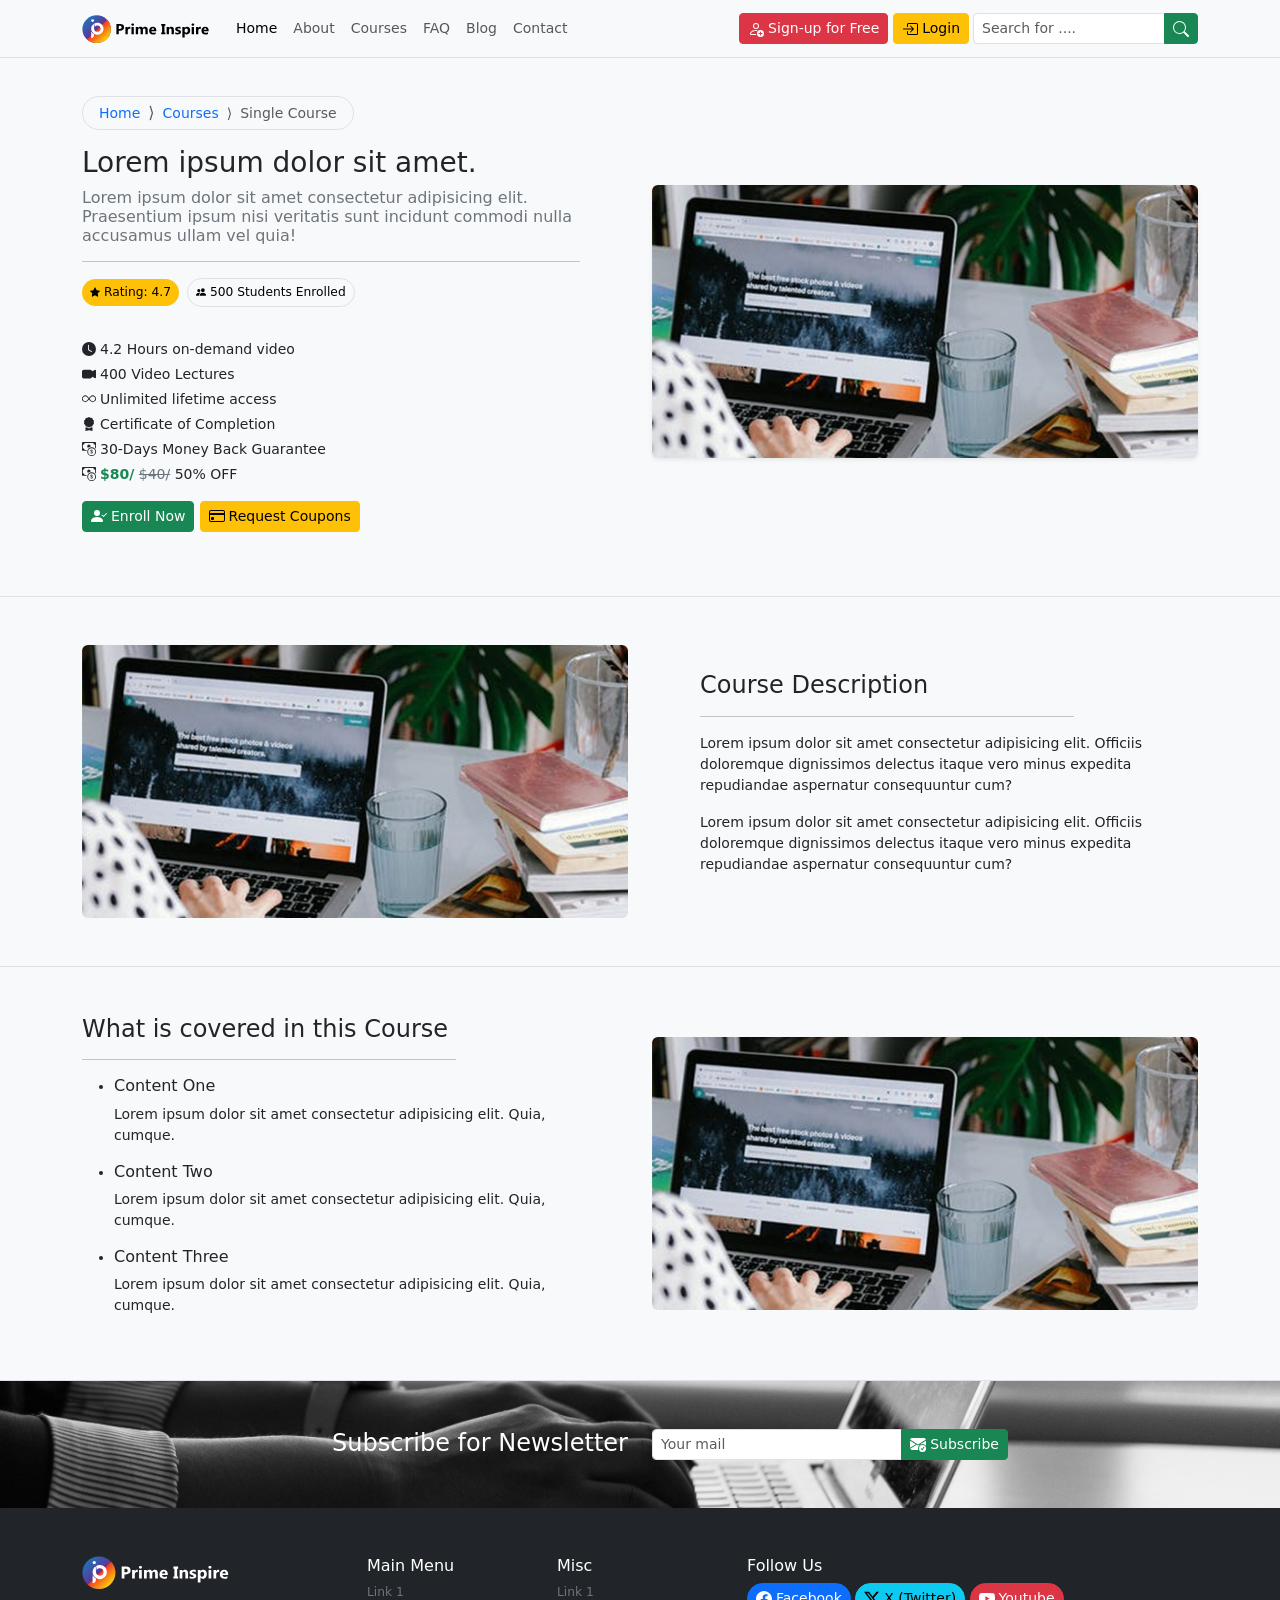
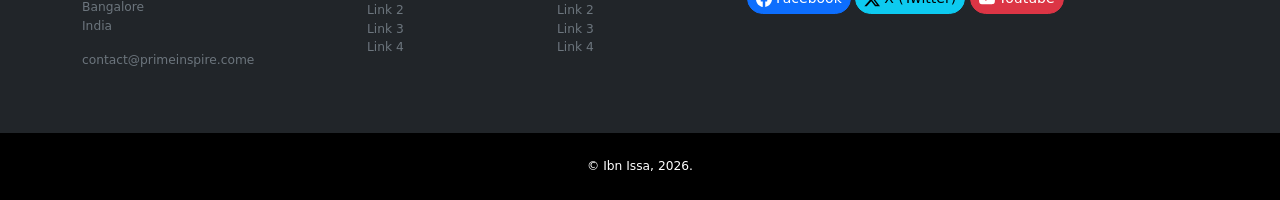
<file: single-course.html>
<!doctype html>
<html lang="en">
  <head>
    <neta charset="UTF-8" />
    <neta name="viewport" content="width=device-width, initial-scale=1.0" />
    <title>Single-Course | Ibn Issa</title>
    <!-- Bootstrap CSS CDN -->
    <link
      href="https://cdn.jsdelivr.net/npm/bootstrap@5.3.8/dist/css/bootstrap.min.css"
      rel="stylesheet"
    />
    <!-- Custom CSS -->
    <link rel="stylesheet" href="./style.css" />
  </head>
  <body class="bg-light pt-5">
    <!-- Navbar -->
    <nav
      class="navbar navbar-expand-lg bg-light fixed-top border-bottom small blur-filter"
    >
      <div class="container">
        <a href="./index.html" class="navbar-brand">
          <img src="./img/Prime-Inspire-Logo.svg" alt="" />
        </a>
        <button
          type="button"
          class="navbar-toggler border-0"
          data-bs-toggle="collapse"
          data-bs-target="#navbar-content"
          aria-controls="navbar-content"
          aria-expanded="false"
          aria-label="Toggle Navigation"
        >
          <span class="navbar-toggler-icon"></span>
        </button>

        <div class="collpase navbar-collapse" id="navbar-content">
          <ul class="navbar-nav me-auto mb-2 mb-lg-0">
            <li class="nav-item">
              <a href="./index.html" class="nav-link active" aria-current="page"
                >Home</a
              >
            </li>
            <li class="nav-item">
              <a href="./about.html" class="nav-link">About</a>
            </li>
            <li class="nav-item">
              <a href="./courses.html" class="nav-link">Courses</a>
            </li>
            <li class="nav-item">
              <a href="./faq.html" class="nav-link">FAQ</a>
            </li>
            <li class="nav-item">
              <a href="./blog.html" class="nav-link">Blog</a>
            </li>
            <li class="nav-item">
              <a href="./contact.html" class="nav-link">Contact</a>
            </li>
          </ul>

          <div class="ms-auto me-1 d-grid d-md-block gap-2 mb-2 mb-md-0">
            <a href="#" class="btn btn-sm btn-danger align-item-center">
              <svg
                xmlns="http://www.w3.org/2000/svg"
                width="16"
                height="16"
                fill="currentColor"
                class="bi bi-person-add"
                viewBox="0 0 16 16"
              >
                <path
                  d="M12.5 16a3.5 3.5 0 1 0 0-7 3.5 3.5 0 0 0 0 7m.5-5v1h1a.5.5 0 0 1 0 1h-1v1a.5.5 0 0 1-1 0v-1h-1a.5.5 0 0 1 0-1h1v-1a.5.5 0 0 1 1 0m-2-6a3 3 0 1 1-6 0 3 3 0 0 1 6 0M8 7a2 2 0 1 0 0-4 2 2 0 0 0 0 4"
                />
                <path
                  d="M8.256 14a4.5 4.5 0 0 1-.229-1.004H3c.001-.246.154-.986.832-1.664C4.484 10.68 5.711 10 8 10q.39 0 .74.025c.226-.341.496-.65.804-.918Q8.844 9.002 8 9c-5 0-6 3-6 4s1 1 1 1z"
                />
              </svg>
              Sign-up for Free</a
            >
            <a href="#" class="btn btn-sm btn-warning align-item-center">
              <svg
                xmlns="http://www.w3.org/2000/svg"
                width="16"
                height="16"
                fill="currentColor"
                class="bi bi-box-arrow-in-right"
                viewBox="0 0 16 16"
              >
                <path
                  fill-rule="evenodd"
                  d="M6 3.5a.5.5 0 0 1 .5-.5h8a.5.5 0 0 1 .5.5v9a.5.5 0 0 1-.5.5h-8a.5.5 0 0 1-.5-.5v-2a.5.5 0 0 0-1 0v2A1.5 1.5 0 0 0 6.5 14h8a1.5 1.5 0 0 0 1.5-1.5v-9A1.5 1.5 0 0 0 14.5 2h-8A1.5 1.5 0 0 0 5 3.5v2a.5.5 0 0 0 1 0z"
                />
                <path
                  fill-rule="evenodd"
                  d="M11.854 8.354a.5.5 0 0 0 0-.708l-3-3a.5.5 0 1 0-.708.708L10.293 7.5H1.5a.5.5 0 0 0 0 1h8.793l-2.147 2.146a.5.5 0 0 0 .708.708z"
                />
              </svg>
              Login</a
            >
          </div>
          <form role="search" class="d-flex">
            <div class="input-group">
              <input
                type="search"
                class="form-control form-control-sm"
                placeholder="Search for ...."
              />
              <button type="submit" class="btn btn-sm btn-success">
                <svg
                  xmlns="http://www.w3.org/2000/svg"
                  width="16"
                  height="16"
                  fill="currentColor"
                  class="bi bi-search"
                  viewBox="0 0 16 16"
                >
                  <path
                    d="M11.742 10.344a6.5 6.5 0 1 0-1.397 1.398h-.001q.044.06.098.115l3.85 3.85a1 1 0 0 0 1.415-1.414l-3.85-3.85a1 1 0 0 0-.115-.1zM12 6.5a5.5 5.5 0 1 1-11 0 5.5 5.5 0 0 1 11 0"
                  />
                </svg>
              </button>
            </div>
          </form>
        </div>
      </div>
    </nav>

    <!-- Single Course Header -->
    <header class="single-course-header py-5 border-bottom">
      <div class="container">
        <div class="row gx-md-4 align-items-center">
          <div class="col-md-6 order-md-0 order-2">
            <div class="breadcrumb-holder">
              <nav
                aria-label="breadcrumb"
                style="--bs-breadcrumb-divider: &quot;&rang;&quot;"
              >
                <ol
                  class="breadcrumb text-bg-light border d-inline-flex align-items-center px-3 py-1 rounded-pill"
                >
                  <li class="breadcrumb-item">
                    <a href="" class="small text-decoration-none">Home</a>
                  </li>
                  <li class="breadcrumb-item">
                    <a href="" class="small text-decoration-none">Courses</a>
                  </li>
                  <li class="breadcrumb-item active small" aria-current="page">
                    Single Course
                  </li>
                </ol>
              </nav>
            </div>

            <div class="single-course-content-holder pe-md-5 mb-3">
              <h1 class="fw-normal fs-3">Lorem ipsum dolor sit amet.</h1>
              <h2 class="fs-6 small fw-light text-secondary">
                Lorem ipsum dolor sit amet consectetur adipisicing elit.
                Praesentium ipsum nisi veritatis sunt incidunt commodi nulla
                accusamus ullam vel quia!
              </h2>
              <hr />

              <div
                class="reviews-holder d-inline-flex align-items-center small mb-3"
              >
                <span
                  class="rounded-pill text-bg-warning px-2 py-1 small d-inline-flex align-items-center me-2"
                >
                  <svg
                    xmlns="http://www.w3.org/2000/svg"
                    width="10"
                    height="10"
                    fill="currentColor"
                    class="bi bi-star-fill me-1"
                    viewBox="0 0 16 16"
                  >
                    <path
                      d="M3.612 15.443c-.386.198-.824-.149-.746-.592l.83-4.73L.173 6.765c-.329-.314-.158-.888.283-.95l4.898-.696L7.538.792c.197-.39.73-.39.927 0l2.184 4.327 4.898.696c.441.062.612.636.282.95l-3.522 3.356.83 4.73c.078.443-.36.79-.746.592L8 13.187l-4.389 2.256z"
                    />
                  </svg>
                  Rating: 4.7
                </span>
                <span
                  class="rounded-pill text-bg-light px-2 py-1 small d-inline-flex align-items-center me-2 border"
                >
                  <svg
                    xmlns="http://www.w3.org/2000/svg"
                    width="10"
                    height="10"
                    fill="currentColor"
                    class="bi bi-people-fill me-1"
                    viewBox="0 0 16 16"
                  >
                    <path
                      d="M7 14s-1 0-1-1 1-4 5-4 5 3 5 4-1 1-1 1zm4-6a3 3 0 1 0 0-6 3 3 0 0 0 0 6m-5.784 6A2.24 2.24 0 0 1 5 13c0-1.355.68-2.75 1.936-3.72A6.3 6.3 0 0 0 5 9c-4 0-5 3-5 4s1 1 1 1zM4.5 8a2.5 2.5 0 1 0 0-5 2.5 2.5 0 0 0 0 5"
                    />
                  </svg>
                  500 Students Enrolled
                </span>
              </div>
            </div>

            <div class="course-data mb-2 small">
              <p class="mb-1 d-flex align-items-center">
                <svg
                  xmlns="http://www.w3.org/2000/svg"
                  width="14"
                  height="14"
                  fill="currentColor"
                  class="bi bi-clock-fill me-1"
                  viewBox="0 0 16 16"
                >
                  <path
                    d="M16 8A8 8 0 1 1 0 8a8 8 0 0 1 16 0M8 3.5a.5.5 0 0 0-1 0V9a.5.5 0 0 0 .252.434l3.5 2a.5.5 0 0 0 .496-.868L8 8.71z"
                  />
                </svg>
                4.2 Hours on-demand video
              </p>
              <p class="mb-1 d-flex align-items-center">
                <svg
                  xmlns="http://www.w3.org/2000/svg"
                  width="14"
                  height="14"
                  fill="currentColor"
                  class="bi bi-camera-video-fill me-1"
                  viewBox="0 0 16 16"
                >
                  <path
                    fill-rule="evenodd"
                    d="M0 5a2 2 0 0 1 2-2h7.5a2 2 0 0 1 1.983 1.738l3.11-1.382A1 1 0 0 1 16 4.269v7.462a1 1 0 0 1-1.406.913l-3.111-1.382A2 2 0 0 1 9.5 13H2a2 2 0 0 1-2-2z"
                  />
                </svg>
                400 Video Lectures
              </p>
              <p class="mb-1 d-flex align-items-center">
                <svg
                  xmlns="http://www.w3.org/2000/svg"
                  width="14"
                  height="14"
                  fill="currentColor"
                  class="bi bi-infinity me-1"
                  viewBox="0 0 16 16"
                >
                  <path
                    d="M5.68 5.792 7.345 7.75 5.681 9.708a2.75 2.75 0 1 1 0-3.916ZM8 6.978 6.416 5.113l-.014-.015a3.75 3.75 0 1 0 0 5.304l.014-.015L8 8.522l1.584 1.865.014.015a3.75 3.75 0 1 0 0-5.304l-.014.015zm.656.772 1.663-1.958a2.75 2.75 0 1 1 0 3.916z"
                  />
                </svg>
                Unlimited lifetime access
              </p>
              <p class="mb-1 d-flex align-items-center">
                <svg
                  xmlns="http://www.w3.org/2000/svg"
                  width="14"
                  height="14"
                  fill="currentColor"
                  class="bi bi-award-fill me-1"
                  viewBox="0 0 16 16"
                >
                  <path
                    d="m8 0 1.669.864 1.858.282.842 1.68 1.337 1.32L13.4 6l.306 1.854-1.337 1.32-.842 1.68-1.858.282L8 12l-1.669-.864-1.858-.282-.842-1.68-1.337-1.32L2.6 6l-.306-1.854 1.337-1.32.842-1.68L6.331.864z"
                  />
                  <path
                    d="M4 11.794V16l4-1 4 1v-4.206l-2.018.306L8 13.126 6.018 12.1z"
                  />
                </svg>
                Certificate of Completion
              </p>
              <p class="mb-1 d-flex align-items-center">
                <svg
                  xmlns="http://www.w3.org/2000/svg"
                  width="14"
                  height="14"
                  fill="currentColor"
                  class="bi bi-cash-coin me-1"
                  viewBox="0 0 16 16"
                >
                  <path
                    fill-rule="evenodd"
                    d="M11 15a4 4 0 1 0 0-8 4 4 0 0 0 0 8m5-4a5 5 0 1 1-10 0 5 5 0 0 1 10 0"
                  />
                  <path
                    d="M9.438 11.944c.047.596.518 1.06 1.363 1.116v.44h.375v-.443c.875-.061 1.386-.529 1.386-1.207 0-.618-.39-.936-1.09-1.1l-.296-.07v-1.2c.376.043.614.248.671.532h.658c-.047-.575-.54-1.024-1.329-1.073V8.5h-.375v.45c-.747.073-1.255.522-1.255 1.158 0 .562.378.92 1.007 1.066l.248.061v1.272c-.384-.058-.639-.27-.696-.563h-.668zm1.36-1.354c-.369-.085-.569-.26-.569-.522 0-.294.216-.514.572-.578v1.1zm.432.746c.449.104.655.272.655.569 0 .339-.257.571-.709.614v-1.195z"
                  />
                  <path
                    d="M1 0a1 1 0 0 0-1 1v8a1 1 0 0 0 1 1h4.083q.088-.517.258-1H3a2 2 0 0 0-2-2V3a2 2 0 0 0 2-2h10a2 2 0 0 0 2 2v3.528c.38.34.717.728 1 1.154V1a1 1 0 0 0-1-1z"
                  />
                  <path
                    d="M9.998 5.083 10 5a2 2 0 1 0-3.132 1.65 6 6 0 0 1 3.13-1.567"
                  />
                </svg>
                30-Days Money Back Guarantee
              </p>
              <p class="mb-1 d-flex align-items-center">
                <svg
                  xmlns="http://www.w3.org/2000/svg"
                  width="14"
                  height="14"
                  fill="currentColor"
                  class="bi bi-cash-coin me-1"
                  viewBox="0 0 16 16"
                >
                  <path
                    fill-rule="evenodd"
                    d="M11 15a4 4 0 1 0 0-8 4 4 0 0 0 0 8m5-4a5 5 0 1 1-10 0 5 5 0 0 1 10 0"
                  />
                  <path
                    d="M9.438 11.944c.047.596.518 1.06 1.363 1.116v.44h.375v-.443c.875-.061 1.386-.529 1.386-1.207 0-.618-.39-.936-1.09-1.1l-.296-.07v-1.2c.376.043.614.248.671.532h.658c-.047-.575-.54-1.024-1.329-1.073V8.5h-.375v.45c-.747.073-1.255.522-1.255 1.158 0 .562.378.92 1.007 1.066l.248.061v1.272c-.384-.058-.639-.27-.696-.563h-.668zm1.36-1.354c-.369-.085-.569-.26-.569-.522 0-.294.216-.514.572-.578v1.1zm.432.746c.449.104.655.272.655.569 0 .339-.257.571-.709.614v-1.195z"
                  />
                  <path
                    d="M1 0a1 1 0 0 0-1 1v8a1 1 0 0 0 1 1h4.083q.088-.517.258-1H3a2 2 0 0 0-2-2V3a2 2 0 0 0 2-2h10a2 2 0 0 0 2 2v3.528c.38.34.717.728 1 1.154V1a1 1 0 0 0-1-1z"
                  />
                  <path
                    d="M9.998 5.083 10 5a2 2 0 1 0-3.132 1.65 6 6 0 0 1 3.13-1.567"
                  />
                </svg>
                <strong class="text-success">$80/</strong>&nbsp;
                <span><del class="text-secondary">$40/</del></span
                >&nbsp;
                <span>50% OFF</span>
              </p>
            </div>

            <div class="course-buttons my-3">
              <div class="d-grid d-md-block gap-2">
                <a
                  href="#"
                  class="btn btn-sm btn-success d-inline-flex align-items-center"
                >
                  <svg
                    xmlns="http://www.w3.org/2000/svg"
                    width="16"
                    height="16"
                    fill="currentColor"
                    class="bi bi-person-check-fill me-1"
                    viewBox="0 0 16 16"
                  >
                    <path
                      fill-rule="evenodd"
                      d="M15.854 5.146a.5.5 0 0 1 0 .708l-3 3a.5.5 0 0 1-.708 0l-1.5-1.5a.5.5 0 0 1 .708-.708L12.5 7.793l2.646-2.647a.5.5 0 0 1 .708 0"
                    />
                    <path
                      d="M1 14s-1 0-1-1 1-4 6-4 6 3 6 4-1 1-1 1zm5-6a3 3 0 1 0 0-6 3 3 0 0 0 0 6"
                    />
                  </svg>
                  Enroll Now</a
                >
                <a
                  href="#"
                  class="btn btn-sm btn-warning d-inline-flex align-items-center"
                >
                  <svg
                    xmlns="http://www.w3.org/2000/svg"
                    width="16"
                    height="16"
                    fill="currentColor"
                    class="bi bi-credit-card me-1"
                    viewBox="0 0 16 16"
                  >
                    <path
                      d="M0 4a2 2 0 0 1 2-2h12a2 2 0 0 1 2 2v8a2 2 0 0 1-2 2H2a2 2 0 0 1-2-2zm2-1a1 1 0 0 0-1 1v1h14V4a1 1 0 0 0-1-1zm13 4H1v5a1 1 0 0 0 1 1h12a1 1 0 0 0 1-1z"
                    />
                    <path
                      d="M2 10a1 1 0 0 1 1-1h1a1 1 0 0 1 1 1v1a1 1 0 0 1-1 1H3a1 1 0 0 1-1-1z"
                    />
                  </svg>
                  Request Coupons</a
                >
              </div>
            </div>
          </div>

          <div class="col-md-6">
            <div class="single-course-image mb-md-0 mb-3">
              <img
                src="./img/main-header.jpg"
                alt=""
                class="rounded img-fluid full-width shadow-sm"
              />
            </div>
          </div>
        </div>
      </div>
    </header>

    <!-- Course Description -->
    <section class="single-course-description py-5 border-bottom">
      <div class="container">
        <div class="row align-items-center">
          <div class="col-md-6">
            <div class="course-description-image mb-md-0 mb-3">
              <img
                src="./img/main-header.jpg"
                alt=""
                class="rounded img-fluid full-width"
              />
            </div>
          </div>

          <div class="col-md-6">
            <div class="course-description-content small ps-md-5">
              <h3 class="fs-4">Course Description</h3>
              <hr class="w-75" />
              <p>
                Lorem ipsum dolor sit amet consectetur adipisicing elit.
                Officiis doloremque dignissimos delectus itaque vero minus
                expedita repudiandae aspernatur consequuntur cum?
              </p>
              <p>
                Lorem ipsum dolor sit amet consectetur adipisicing elit.
                Officiis doloremque dignissimos delectus itaque vero minus
                expedita repudiandae aspernatur consequuntur cum?
              </p>
            </div>
          </div>
        </div>
      </div>
    </section>

    <!-- Course Content -->
    <section class="course-content py-5 border-bottom">
      <div class="container">
        <div class="row align-items-center">
          <div class="col-md-6 order-md-2">
            <div class="course-content-image mb-md-0 mb-3">
              <img
                src="./img/main-header.jpg"
                alt=""
                class="rounded img-fluid full-width"
              />
            </div>
          </div>

          <div class="col-md-6">
            <div class="course-content small pe-md-5">
                <h3 class="fs-4">What is covered in this Course</h3>
                <hr class="w-75">
                <ul>
                    <li>
                        <h4 class="fs-6">Content One</h4>
                        <p>Lorem ipsum dolor sit amet consectetur adipisicing elit. Quia, cumque.</p>
                    </li>
                    <li>
                        <h4 class="fs-6">Content Two</h4>
                        <p>Lorem ipsum dolor sit amet consectetur adipisicing elit. Quia, cumque.</p>
                    </li>
                    <li>
                        <h4 class="fs-6">Content Three</h4>
                        <p>Lorem ipsum dolor sit amet consectetur adipisicing elit. Quia, cumque.</p>
                    </li>
                </ul>
            </div>
          </div>
        </div>
      </div>
    </section>

    <!-- Subscribe -->
    <section class="subscribe py-5">
      <div class="container">
        <div class="row justify-content-center">
          <div class="col-md-4">
            <div class="subscribe-heading text-white text-md-end text-center">
              <h5 class="fs-4 fw-light m-0 mb-md-0 mb-3">
                Subscribe for Newsletter
              </h5>
            </div>
          </div>

          <div class="col-md-4">
            <form class="d-flex justify-content-center">
              <div class="input-group">
                <input
                  type="email"
                  class="form-control form-control-sm"
                  placeholder="Your mail"
                />
                <button
                  type="submit"
                  class="btn btn-sm btn-success d-inline-flex align-items-center"
                >
                  <svg
                    xmlns="http://www.w3.org/2000/svg"
                    width="16"
                    height="16"
                    fill="currentColor"
                    class="bi bi-envelope-check-fill me-1"
                    viewBox="0 0 16 16"
                  >
                    <path
                      d="M.05 3.555A2 2 0 0 1 2 2h12a2 2 0 0 1 1.95 1.555L8 8.414zM0 4.697v7.104l5.803-3.558zM6.761 8.83l-6.57 4.026A2 2 0 0 0 2 14h6.256A4.5 4.5 0 0 1 8 12.5a4.49 4.49 0 0 1 1.606-3.446l-.367-.225L8 9.586zM16 4.697v4.974A4.5 4.5 0 0 0 12.5 8a4.5 4.5 0 0 0-1.965.45l-.338-.207z"
                    />
                    <path
                      d="M16 12.5a3.5 3.5 0 1 1-7 0 3.5 3.5 0 0 1 7 0m-1.993-1.679a.5.5 0 0 0-.686.172l-1.17 1.95-.547-.547a.5.5 0 0 0-.708.708l.774.773a.75.75 0 0 0 1.174-.144l1.335-2.226a.5.5 0 0 0-.172-.686"
                    />
                  </svg>
                  Subscribe
                </button>
              </div>
            </form>
          </div>
        </div>
      </div>
    </section>

    <!-- Main Footer -->
    <footer class="main-footer text-bg-dark py-5 small">
      <div class="container">
        <div class="row justify-content-center">
          <div class="col-md-3">
            <div class="brand-icon mb-2">
              <img src="./img/Prime-Inspire-Logo-dark.svg" alt="" />
            </div>
            <address class="small text-secondary">
              Bangalore <br />
              India
            </address>
            <p class="small text-secondary">contact&commat;primeinspire.come</p>
          </div>

          <div class="col-md-2">
            <h6>Main Menu</h6>
            <ul class="list-unstyled small">
              <li>
                <a href="#" class="text-decoration-none text-secondary"
                  >Link 1</a
                >
              </li>
              <li>
                <a href="#" class="text-decoration-none text-secondary"
                  >Link 2</a
                >
              </li>
              <li>
                <a href="#" class="text-decoration-none text-secondary"
                  >Link 3</a
                >
              </li>
              <li>
                <a href="#" class="text-decoration-none text-secondary"
                  >Link 4</a
                >
              </li>
            </ul>
          </div>

          <div class="col-md-2">
            <h6>Misc</h6>
            <ul class="list-unstyled small">
              <li>
                <a href="#" class="text-decoration-none text-secondary"
                  >Link 1</a
                >
              </li>
              <li>
                <a href="#" class="text-decoration-none text-secondary"
                  >Link 2</a
                >
              </li>
              <li>
                <a href="#" class="text-decoration-none text-secondary"
                  >Link 3</a
                >
              </li>
              <li>
                <a href="#" class="text-decoration-none text-secondary"
                  >Link 4</a
                >
              </li>
            </ul>
          </div>

          <div class="col-md-5">
            <h6>Follow Us</h6>
            <p>
              <a
                href="#"
                class="btn btn-sm btn-primary rounded-pill px-2 d-inline-flex align-items-center mb-2"
              >
                <svg
                  xmlns="http://www.w3.org/2000/svg"
                  width="16"
                  height="16"
                  fill="currentColor"
                  class="bi bi-facebook me-1"
                  viewBox="0 0 16 16"
                >
                  <path
                    d="M16 8.049c0-4.446-3.582-8.05-8-8.05C3.58 0-.002 3.603-.002 8.05c0 4.017 2.926 7.347 6.75 7.951v-5.625h-2.03V8.05H6.75V6.275c0-2.017 1.195-3.131 3.022-3.131.876 0 1.791.157 1.791.157v1.98h-1.009c-.993 0-1.303.621-1.303 1.258v1.51h2.218l-.354 2.326H9.25V16c3.824-.604 6.75-3.934 6.75-7.951"
                  />
                </svg>
                <span class="d-md-block d-none">Facebook</span>
              </a>
              <a
                href="#"
                class="btn btn-sm btn-info rounded-pill px-2 d-inline-flex align-items-center mb-2"
              >
                <svg
                  xmlns="http://www.w3.org/2000/svg"
                  width="16"
                  height="16"
                  fill="currentColor"
                  class="bi bi-twitter-x me-1"
                  viewBox="0 0 16 16"
                >
                  <path
                    d="M12.6.75h2.454l-5.36 6.142L16 15.25h-4.937l-3.867-5.07-4.425 5.07H.316l5.733-6.57L0 .75h5.063l3.495 4.633L12.601.75Zm-.86 13.028h1.36L4.323 2.145H2.865z"
                  />
                </svg>
                <span class="d-md-block d-none"> X (Twitter)</span>
              </a>
              <a
                href="#"
                class="btn btn-sm btn-danger rounded-pill px-2 d-inline-flex align-items-center mb-2"
              >
                <svg
                  xmlns="http://www.w3.org/2000/svg"
                  width="16"
                  height="16"
                  fill="currentColor"
                  class="bi bi-youtube me-1"
                  viewBox="0 0 16 16"
                >
                  <path
                    d="M8.051 1.999h.089c.822.003 4.987.033 6.11.335a2.01 2.01 0 0 1 1.415 1.42c.101.38.172.883.22 1.402l.01.104.022.26.008.104c.065.914.073 1.77.074 1.957v.075c-.001.194-.01 1.108-.082 2.06l-.008.105-.009.104c-.05.572-.124 1.14-.235 1.558a2.01 2.01 0 0 1-1.415 1.42c-1.16.312-5.569.334-6.18.335h-.142c-.309 0-1.587-.006-2.927-.052l-.17-.006-.087-.004-.171-.007-.171-.007c-1.11-.049-2.167-.128-2.654-.26a2.01 2.01 0 0 1-1.415-1.419c-.111-.417-.185-.986-.235-1.558L.09 9.82l-.008-.104A31 31 0 0 1 0 7.68v-.123c.002-.215.01-.958.064-1.778l.007-.103.003-.052.008-.104.022-.26.01-.104c.048-.519.119-1.023.22-1.402a2.01 2.01 0 0 1 1.415-1.42c.487-.13 1.544-.21 2.654-.26l.17-.007.172-.006.086-.003.171-.007A100 100 0 0 1 7.858 2zM6.4 5.209v4.818l4.157-2.408z"
                  />
                </svg>
                <span class="d-md-block d-none">Youtube</span>
              </a>
            </p>
          </div>
        </div>
      </div>
    </footer>

    <!-- Copyright -->
    <div class="copy py-4 small" style="background-color: #000">
      <div class="container">
        <div class="row justify-content-center text-center text-white">
          <p class="m-0 small">&copy; Ibn Issa, 2026.</p>
        </div>
      </div>
    </div>

    <!-- Mobile Padding -->
    <div
      class="mobile-padding pt-5 pb-4 d-md-none"
      style="background-color: #000"
    ></div>

    <!-- Sticky Footer -->
    <div
      class="d-md-none d-block d-flex p-3 fixed-bottom justify-content-center blur-filter shadow-lg"
    >
      <a href="#" class="rounded-pill btn btn-sm btn-warning small px-3 fw-bold"
        >Sign-up for Free</a
      >
    </div>

    <!-- Bootstrap JS CDN -->
    <script src="https://cdn.jsdelivr.net/npm/@popperjs/core@2.11.8/dist/umd/popper.min.js"></script>
    <script src="https://cdn.jsdelivr.net/npm/bootstrap@5.3.8/dist/js/bootstrap.bundle.min.js"></script>
  </body>
</html>
</file>
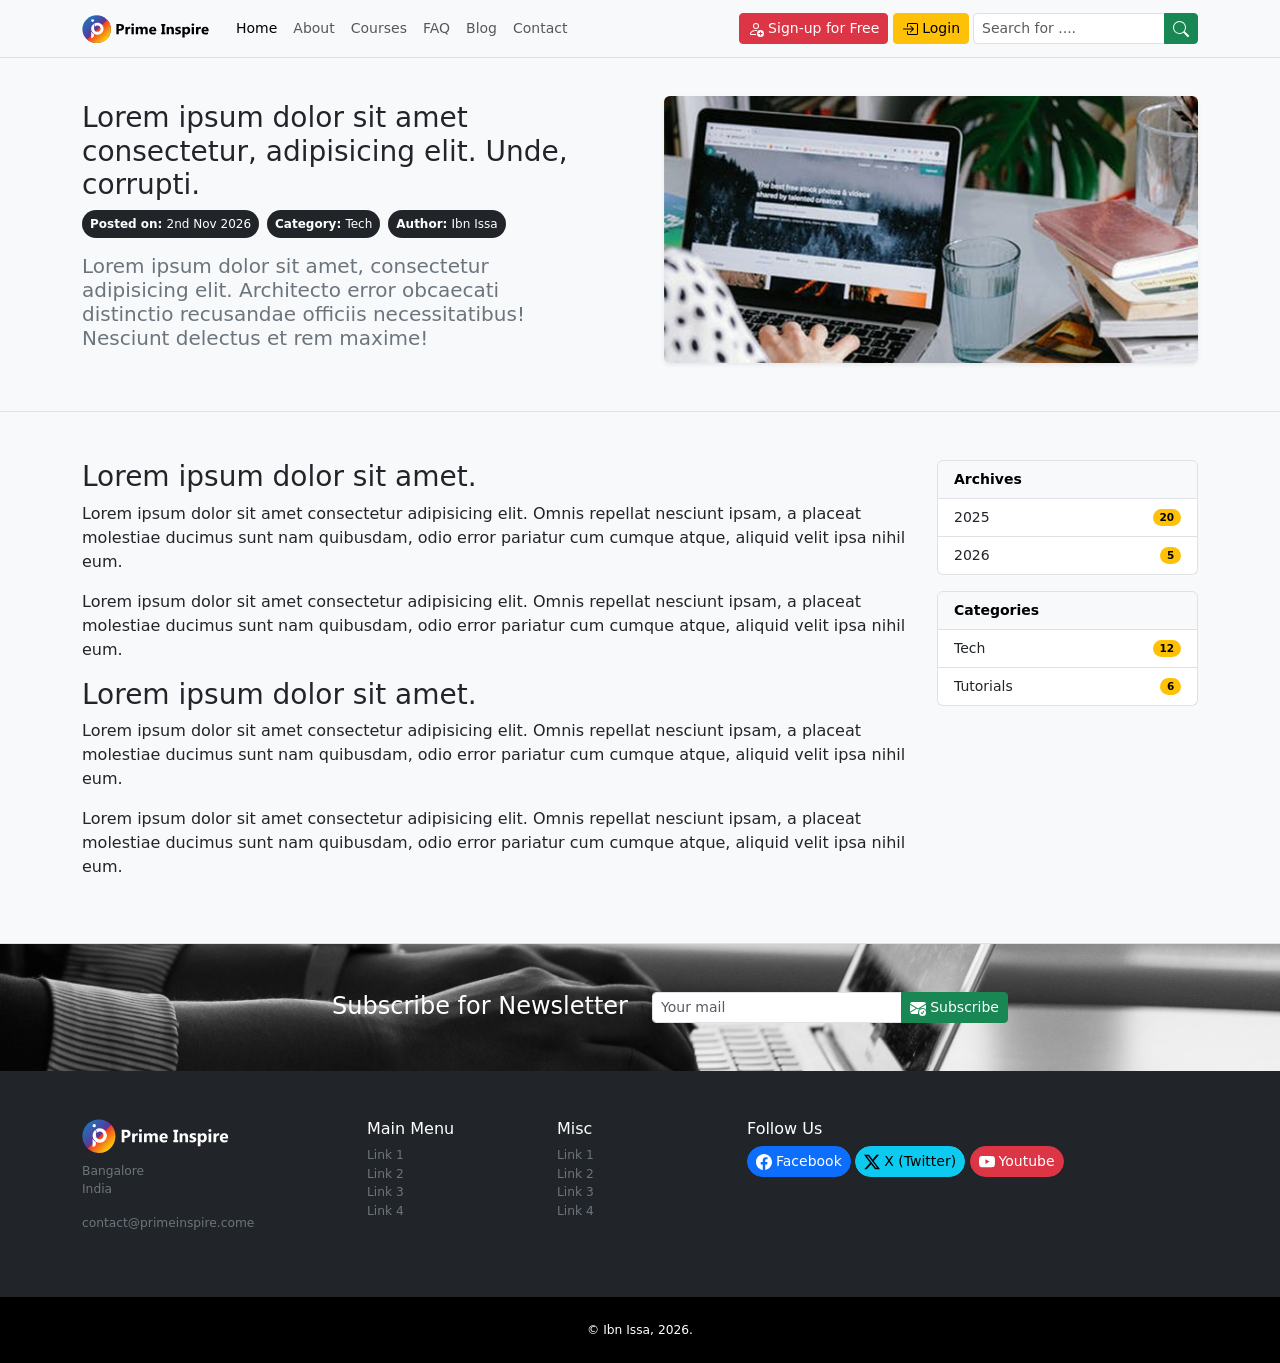
<file: single-post.html>
<!doctype html>
<html lang="en">
  <head>
    <neta charset="UTF-8" />
    <neta name="viewport" content="width=device-width, initial-scale=1.0" />
    <title>Single Post | Ibn Issa</title>
    <!-- Bootstrap CSS CDN -->
    <link
      href="https://cdn.jsdelivr.net/npm/bootstrap@5.3.8/dist/css/bootstrap.min.css"
      rel="stylesheet"
    />
    <!-- Custom CSS -->
    <link rel="stylesheet" href="./style.css" />
  </head>
  <body class="bg-light pt-5">
    <!-- Navbar -->
    <nav
      class="navbar navbar-expand-lg bg-light fixed-top border-bottom small blur-filter"
    >
      <div class="container">
        <a href="./index.html" class="navbar-brand">
          <img src="./img/Prime-Inspire-Logo.svg" alt="" />
        </a>
        <button
          type="button"
          class="navbar-toggler border-0"
          data-bs-toggle="collapse"
          data-bs-target="#navbar-content"
          aria-controls="navbar-content"
          aria-expanded="false"
          aria-label="Toggle Navigation"
        >
          <span class="navbar-toggler-icon"></span>
        </button>

        <div class="collpase navbar-collapse" id="navbar-content">
          <ul class="navbar-nav me-auto mb-2 mb-lg-0">
            <li class="nav-item">
              <a href="./index.html" class="nav-link active" aria-current="page"
                >Home</a
              >
            </li>
            <li class="nav-item">
              <a href="./about.html" class="nav-link">About</a>
            </li>
            <li class="nav-item">
              <a href="./courses.html" class="nav-link">Courses</a>
            </li>
            <li class="nav-item">
              <a href="./faq.html" class="nav-link">FAQ</a>
            </li>
            <li class="nav-item">
              <a href="./blog.html" class="nav-link">Blog</a>
            </li>
            <li class="nav-item">
              <a href="./contact.html" class="nav-link">Contact</a>
            </li>
          </ul>

          <div class="ms-auto me-1 d-grid d-md-block gap-2 mb-2 mb-md-0">
            <a href="#" class="btn btn-sm btn-danger align-item-center">
              <svg
                xmlns="http://www.w3.org/2000/svg"
                width="16"
                height="16"
                fill="currentColor"
                class="bi bi-person-add"
                viewBox="0 0 16 16"
              >
                <path
                  d="M12.5 16a3.5 3.5 0 1 0 0-7 3.5 3.5 0 0 0 0 7m.5-5v1h1a.5.5 0 0 1 0 1h-1v1a.5.5 0 0 1-1 0v-1h-1a.5.5 0 0 1 0-1h1v-1a.5.5 0 0 1 1 0m-2-6a3 3 0 1 1-6 0 3 3 0 0 1 6 0M8 7a2 2 0 1 0 0-4 2 2 0 0 0 0 4"
                />
                <path
                  d="M8.256 14a4.5 4.5 0 0 1-.229-1.004H3c.001-.246.154-.986.832-1.664C4.484 10.68 5.711 10 8 10q.39 0 .74.025c.226-.341.496-.65.804-.918Q8.844 9.002 8 9c-5 0-6 3-6 4s1 1 1 1z"
                />
              </svg>
              Sign-up for Free</a
            >
            <a href="#" class="btn btn-sm btn-warning align-item-center">
              <svg
                xmlns="http://www.w3.org/2000/svg"
                width="16"
                height="16"
                fill="currentColor"
                class="bi bi-box-arrow-in-right"
                viewBox="0 0 16 16"
              >
                <path
                  fill-rule="evenodd"
                  d="M6 3.5a.5.5 0 0 1 .5-.5h8a.5.5 0 0 1 .5.5v9a.5.5 0 0 1-.5.5h-8a.5.5 0 0 1-.5-.5v-2a.5.5 0 0 0-1 0v2A1.5 1.5 0 0 0 6.5 14h8a1.5 1.5 0 0 0 1.5-1.5v-9A1.5 1.5 0 0 0 14.5 2h-8A1.5 1.5 0 0 0 5 3.5v2a.5.5 0 0 0 1 0z"
                />
                <path
                  fill-rule="evenodd"
                  d="M11.854 8.354a.5.5 0 0 0 0-.708l-3-3a.5.5 0 1 0-.708.708L10.293 7.5H1.5a.5.5 0 0 0 0 1h8.793l-2.147 2.146a.5.5 0 0 0 .708.708z"
                />
              </svg>
              Login</a
            >
          </div>
          <form role="search" class="d-flex">
            <div class="input-group">
              <input
                type="search"
                class="form-control form-control-sm"
                placeholder="Search for ...."
              />
              <button type="submit" class="btn btn-sm btn-success">
                <svg
                  xmlns="http://www.w3.org/2000/svg"
                  width="16"
                  height="16"
                  fill="currentColor"
                  class="bi bi-search"
                  viewBox="0 0 16 16"
                >
                  <path
                    d="M11.742 10.344a6.5 6.5 0 1 0-1.397 1.398h-.001q.044.06.098.115l3.85 3.85a1 1 0 0 0 1.415-1.414l-3.85-3.85a1 1 0 0 0-.115-.1zM12 6.5a5.5 5.5 0 1 1-11 0 5.5 5.5 0 0 1 11 0"
                  />
                </svg>
              </button>
            </div>
          </form>
        </div>
      </div>
    </nav>

    <!-- Post Banner -->
    <header class="post-header py-5 border-bottom">
      <div class="container">
        <div class="row align-items-center gx-md-5">
          <div class="col-md-6">
            <div class="post-header-text-holder pe-md-5">
              <h1 class="fs-3 fw-normal">
                Lorem ipsum dolor sit amet consectetur, adipisicing elit. Unde,
                corrupti.
              </h1>
              <p class="d-inline-flex align-items-center">
                <span class="badge text-bg-dark p-2 rounded-pill me-2">
                  <strong>Posted on:</strong>
                  <span class="fw-light">2nd Nov 2026</span>
                </span>
                <span class="badge text-bg-dark p-2 rounded-pill me-2">
                  <strong>Category:</strong>
                  <span class="fw-light">Tech</span>
                </span>
                <span class="badge text-bg-dark p-2 rounded-pill me-2">
                  <strong>Author:</strong>
                  <span class="fw-light">Ibn Issa</span>
                </span>
              </p>
              <h2 class="fs-5 fw-light text-secondary">
                Lorem ipsum dolor sit amet, consectetur adipisicing elit.
                Architecto error obcaecati distinctio recusandae officiis
                necessitatibus! Nesciunt delectus et rem maxime!
              </h2>
            </div>
          </div>

          <div class="col-md-6">
            <div class="post-header-image-holder">
              <img
                src="./img/main-header.jpg"
                alt=""
                class="img-fluid rounded shadow-sm full-width"
              />
            </div>
          </div>
        </div>
      </div>
    </header>

     <!-- Post Content List -->
    <section class="post-content py-5 border-bottom">
      <div class="container">
        <div class="row">
          <div class="col-md-9">
            <div class="post-content-holder">
                <h3>Lorem ipsum dolor sit amet.</h3>
                <p>Lorem ipsum dolor sit amet consectetur adipisicing elit. Omnis repellat nesciunt ipsam, a placeat molestiae ducimus sunt nam quibusdam, odio error pariatur cum cumque atque, aliquid velit ipsa nihil eum.</p>
                <p>Lorem ipsum dolor sit amet consectetur adipisicing elit. Omnis repellat nesciunt ipsam, a placeat molestiae ducimus sunt nam quibusdam, odio error pariatur cum cumque atque, aliquid velit ipsa nihil eum.</p>
                <h3>Lorem ipsum dolor sit amet.</h3>
                <p>Lorem ipsum dolor sit amet consectetur adipisicing elit. Omnis repellat nesciunt ipsam, a placeat molestiae ducimus sunt nam quibusdam, odio error pariatur cum cumque atque, aliquid velit ipsa nihil eum.</p>
                <p>Lorem ipsum dolor sit amet consectetur adipisicing elit. Omnis repellat nesciunt ipsam, a placeat molestiae ducimus sunt nam quibusdam, odio error pariatur cum cumque atque, aliquid velit ipsa nihil eum.</p>
            </div>
          </div>

          <div class="col-md-3">
            <div class="list-group small mb-3">
              <div class="list-group-item text-bg-light fw-bold">Archives</div>
              <a
                href=""
                class="list-group-item list-group-item-action d-flex align-items-center justify-content-between"
              >
                2025
                <span class="badge text-bg-warning rounded-pill">20</span>
              </a>
              <a
                href=""
                class="list-group-item list-group-item-action d-flex align-items-center justify-content-between"
              >
                2026
                <span class="badge text-bg-warning rounded-pill">5</span>
              </a>
            </div>

            <div class="list-group small mb-3">
              <div class="list-group-item text-bg-light fw-bold">
                Categories
              </div>
              <a
                href=""
                class="list-group-item list-group-item-action d-flex align-items-center justify-content-between"
              >
                Tech
                <span class="badge text-bg-warning rounded-pill">12</span>
              </a>
              <a
                href=""
                class="list-group-item list-group-item-action d-flex align-items-center justify-content-between"
              >
                Tutorials
                <span class="badge text-bg-warning rounded-pill">6</span>
              </a>
            </div>
          </div>
        </div>
      </div>
    </section>

    <!-- Subscribe -->
    <section class="subscribe py-5">
      <div class="container">
        <div class="row justify-content-center">
          <div class="col-md-4">
            <div class="subscribe-heading text-white text-md-end text-center">
              <h5 class="fs-4 fw-light m-0 mb-md-0 mb-3">
                Subscribe for Newsletter
              </h5>
            </div>
          </div>

          <div class="col-md-4">
            <form class="d-flex justify-content-center">
              <div class="input-group">
                <input
                  type="email"
                  class="form-control form-control-sm"
                  placeholder="Your mail"
                />
                <button
                  type="submit"
                  class="btn btn-sm btn-success d-inline-flex align-items-center"
                >
                  <svg
                    xmlns="http://www.w3.org/2000/svg"
                    width="16"
                    height="16"
                    fill="currentColor"
                    class="bi bi-envelope-check-fill me-1"
                    viewBox="0 0 16 16"
                  >
                    <path
                      d="M.05 3.555A2 2 0 0 1 2 2h12a2 2 0 0 1 1.95 1.555L8 8.414zM0 4.697v7.104l5.803-3.558zM6.761 8.83l-6.57 4.026A2 2 0 0 0 2 14h6.256A4.5 4.5 0 0 1 8 12.5a4.49 4.49 0 0 1 1.606-3.446l-.367-.225L8 9.586zM16 4.697v4.974A4.5 4.5 0 0 0 12.5 8a4.5 4.5 0 0 0-1.965.45l-.338-.207z"
                    />
                    <path
                      d="M16 12.5a3.5 3.5 0 1 1-7 0 3.5 3.5 0 0 1 7 0m-1.993-1.679a.5.5 0 0 0-.686.172l-1.17 1.95-.547-.547a.5.5 0 0 0-.708.708l.774.773a.75.75 0 0 0 1.174-.144l1.335-2.226a.5.5 0 0 0-.172-.686"
                    />
                  </svg>
                  Subscribe
                </button>
              </div>
            </form>
          </div>
        </div>
      </div>
    </section>

    <!-- Main Footer -->
    <footer class="main-footer text-bg-dark py-5 small">
      <div class="container">
        <div class="row justify-content-center">
          <div class="col-md-3">
            <div class="brand-icon mb-2">
              <img src="./img/Prime-Inspire-Logo-dark.svg" alt="" />
            </div>
            <address class="small text-secondary">
              Bangalore <br />
              India
            </address>
            <p class="small text-secondary">contact&commat;primeinspire.come</p>
          </div>

          <div class="col-md-2">
            <h6>Main Menu</h6>
            <ul class="list-unstyled small">
              <li>
                <a href="#" class="text-decoration-none text-secondary"
                  >Link 1</a
                >
              </li>
              <li>
                <a href="#" class="text-decoration-none text-secondary"
                  >Link 2</a
                >
              </li>
              <li>
                <a href="#" class="text-decoration-none text-secondary"
                  >Link 3</a
                >
              </li>
              <li>
                <a href="#" class="text-decoration-none text-secondary"
                  >Link 4</a
                >
              </li>
            </ul>
          </div>

          <div class="col-md-2">
            <h6>Misc</h6>
            <ul class="list-unstyled small">
              <li>
                <a href="#" class="text-decoration-none text-secondary"
                  >Link 1</a
                >
              </li>
              <li>
                <a href="#" class="text-decoration-none text-secondary"
                  >Link 2</a
                >
              </li>
              <li>
                <a href="#" class="text-decoration-none text-secondary"
                  >Link 3</a
                >
              </li>
              <li>
                <a href="#" class="text-decoration-none text-secondary"
                  >Link 4</a
                >
              </li>
            </ul>
          </div>

          <div class="col-md-5">
            <h6>Follow Us</h6>
            <p>
              <a
                href="#"
                class="btn btn-sm btn-primary rounded-pill px-2 d-inline-flex align-items-center mb-2"
              >
                <svg
                  xmlns="http://www.w3.org/2000/svg"
                  width="16"
                  height="16"
                  fill="currentColor"
                  class="bi bi-facebook me-1"
                  viewBox="0 0 16 16"
                >
                  <path
                    d="M16 8.049c0-4.446-3.582-8.05-8-8.05C3.58 0-.002 3.603-.002 8.05c0 4.017 2.926 7.347 6.75 7.951v-5.625h-2.03V8.05H6.75V6.275c0-2.017 1.195-3.131 3.022-3.131.876 0 1.791.157 1.791.157v1.98h-1.009c-.993 0-1.303.621-1.303 1.258v1.51h2.218l-.354 2.326H9.25V16c3.824-.604 6.75-3.934 6.75-7.951"
                  />
                </svg>
                <span class="d-md-block d-none">Facebook</span>
              </a>
              <a
                href="#"
                class="btn btn-sm btn-info rounded-pill px-2 d-inline-flex align-items-center mb-2"
              >
                <svg
                  xmlns="http://www.w3.org/2000/svg"
                  width="16"
                  height="16"
                  fill="currentColor"
                  class="bi bi-twitter-x me-1"
                  viewBox="0 0 16 16"
                >
                  <path
                    d="M12.6.75h2.454l-5.36 6.142L16 15.25h-4.937l-3.867-5.07-4.425 5.07H.316l5.733-6.57L0 .75h5.063l3.495 4.633L12.601.75Zm-.86 13.028h1.36L4.323 2.145H2.865z"
                  />
                </svg>
                <span class="d-md-block d-none"> X (Twitter)</span>
              </a>
              <a
                href="#"
                class="btn btn-sm btn-danger rounded-pill px-2 d-inline-flex align-items-center mb-2"
              >
                <svg
                  xmlns="http://www.w3.org/2000/svg"
                  width="16"
                  height="16"
                  fill="currentColor"
                  class="bi bi-youtube me-1"
                  viewBox="0 0 16 16"
                >
                  <path
                    d="M8.051 1.999h.089c.822.003 4.987.033 6.11.335a2.01 2.01 0 0 1 1.415 1.42c.101.38.172.883.22 1.402l.01.104.022.26.008.104c.065.914.073 1.77.074 1.957v.075c-.001.194-.01 1.108-.082 2.06l-.008.105-.009.104c-.05.572-.124 1.14-.235 1.558a2.01 2.01 0 0 1-1.415 1.42c-1.16.312-5.569.334-6.18.335h-.142c-.309 0-1.587-.006-2.927-.052l-.17-.006-.087-.004-.171-.007-.171-.007c-1.11-.049-2.167-.128-2.654-.26a2.01 2.01 0 0 1-1.415-1.419c-.111-.417-.185-.986-.235-1.558L.09 9.82l-.008-.104A31 31 0 0 1 0 7.68v-.123c.002-.215.01-.958.064-1.778l.007-.103.003-.052.008-.104.022-.26.01-.104c.048-.519.119-1.023.22-1.402a2.01 2.01 0 0 1 1.415-1.42c.487-.13 1.544-.21 2.654-.26l.17-.007.172-.006.086-.003.171-.007A100 100 0 0 1 7.858 2zM6.4 5.209v4.818l4.157-2.408z"
                  />
                </svg>
                <span class="d-md-block d-none">Youtube</span>
              </a>
            </p>
          </div>
        </div>
      </div>
    </footer>

    <!-- Copyright -->
    <div class="copy py-4 small" style="background-color: #000">
      <div class="container">
        <div class="row justify-content-center text-center text-white">
          <p class="m-0 small">&copy; Ibn Issa, 2026.</p>
        </div>
      </div>
    </div>

    <!-- Mobile Padding -->
    <div
      class="mobile-padding pt-5 pb-4 d-md-none"
      style="background-color: #000"
    ></div>

    <!-- Sticky Footer -->
    <div
      class="d-md-none d-block d-flex p-3 fixed-bottom justify-content-center blur-filter shadow-lg"
    >
      <a href="#" class="rounded-pill btn btn-sm btn-warning small px-3 fw-bold"
        >Sign-up for Free</a
      >
    </div>

    <!-- Bootstrap JS CDN -->
    <script src="https://cdn.jsdelivr.net/npm/@popperjs/core@2.11.8/dist/umd/popper.min.js"></script>
    <script src="https://cdn.jsdelivr.net/npm/bootstrap@5.3.8/dist/js/bootstrap.bundle.min.js"></script>
  </body>
</html>
</file>
<file: style.css>
.navbar-brand img{
    width: 130px;
}

.full-width{
    width: 100%;
    height: auto;
    object-fit: contain;
}

.feature-item img{
    width: 50px;
    height: auto;
}

.subscribe{
    background-image: url(./img/subscribe.jpg);
    background-size: cover;
    background-position: center;
}

.brand-icon img{
    width: 150px;
    height: auto;
}

.blur-filter{
    backdrop-filter: blur(8px);
    background-color: rgb(255 255 255 30%);
}
</file>
